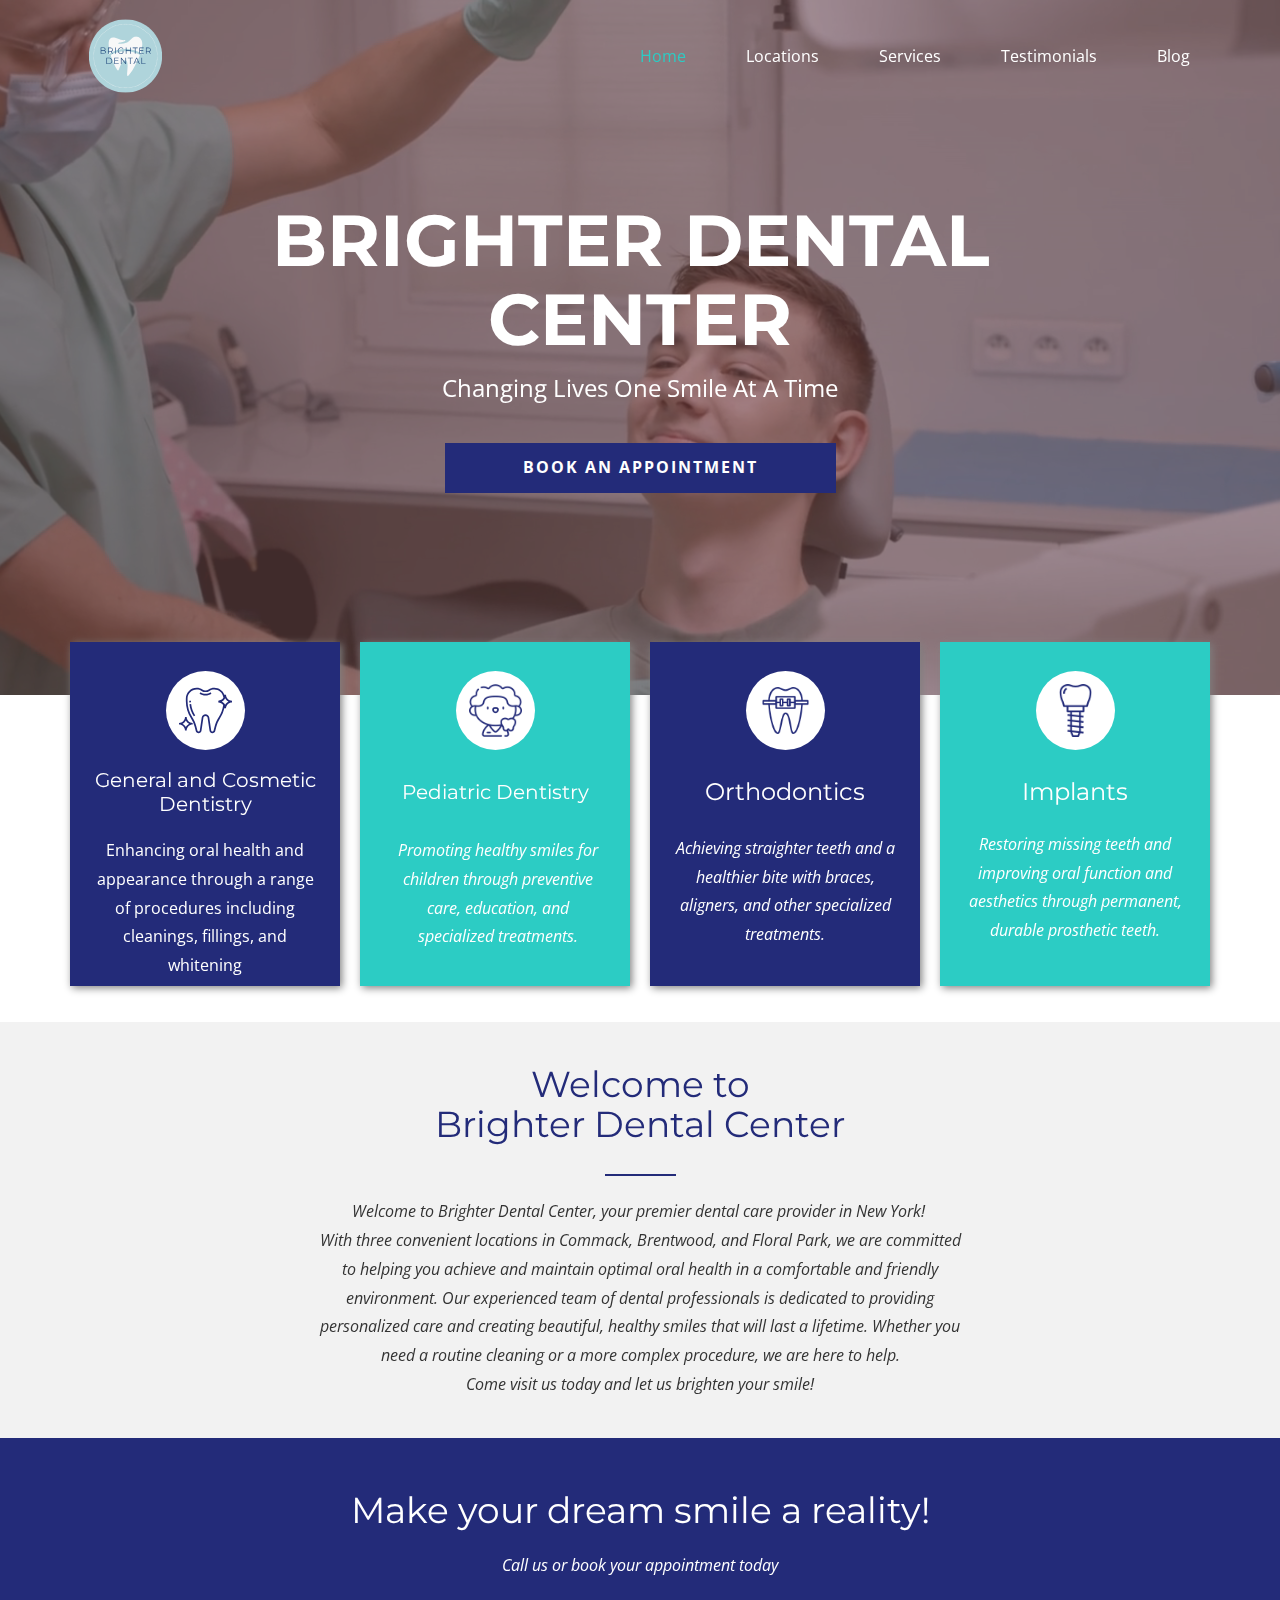
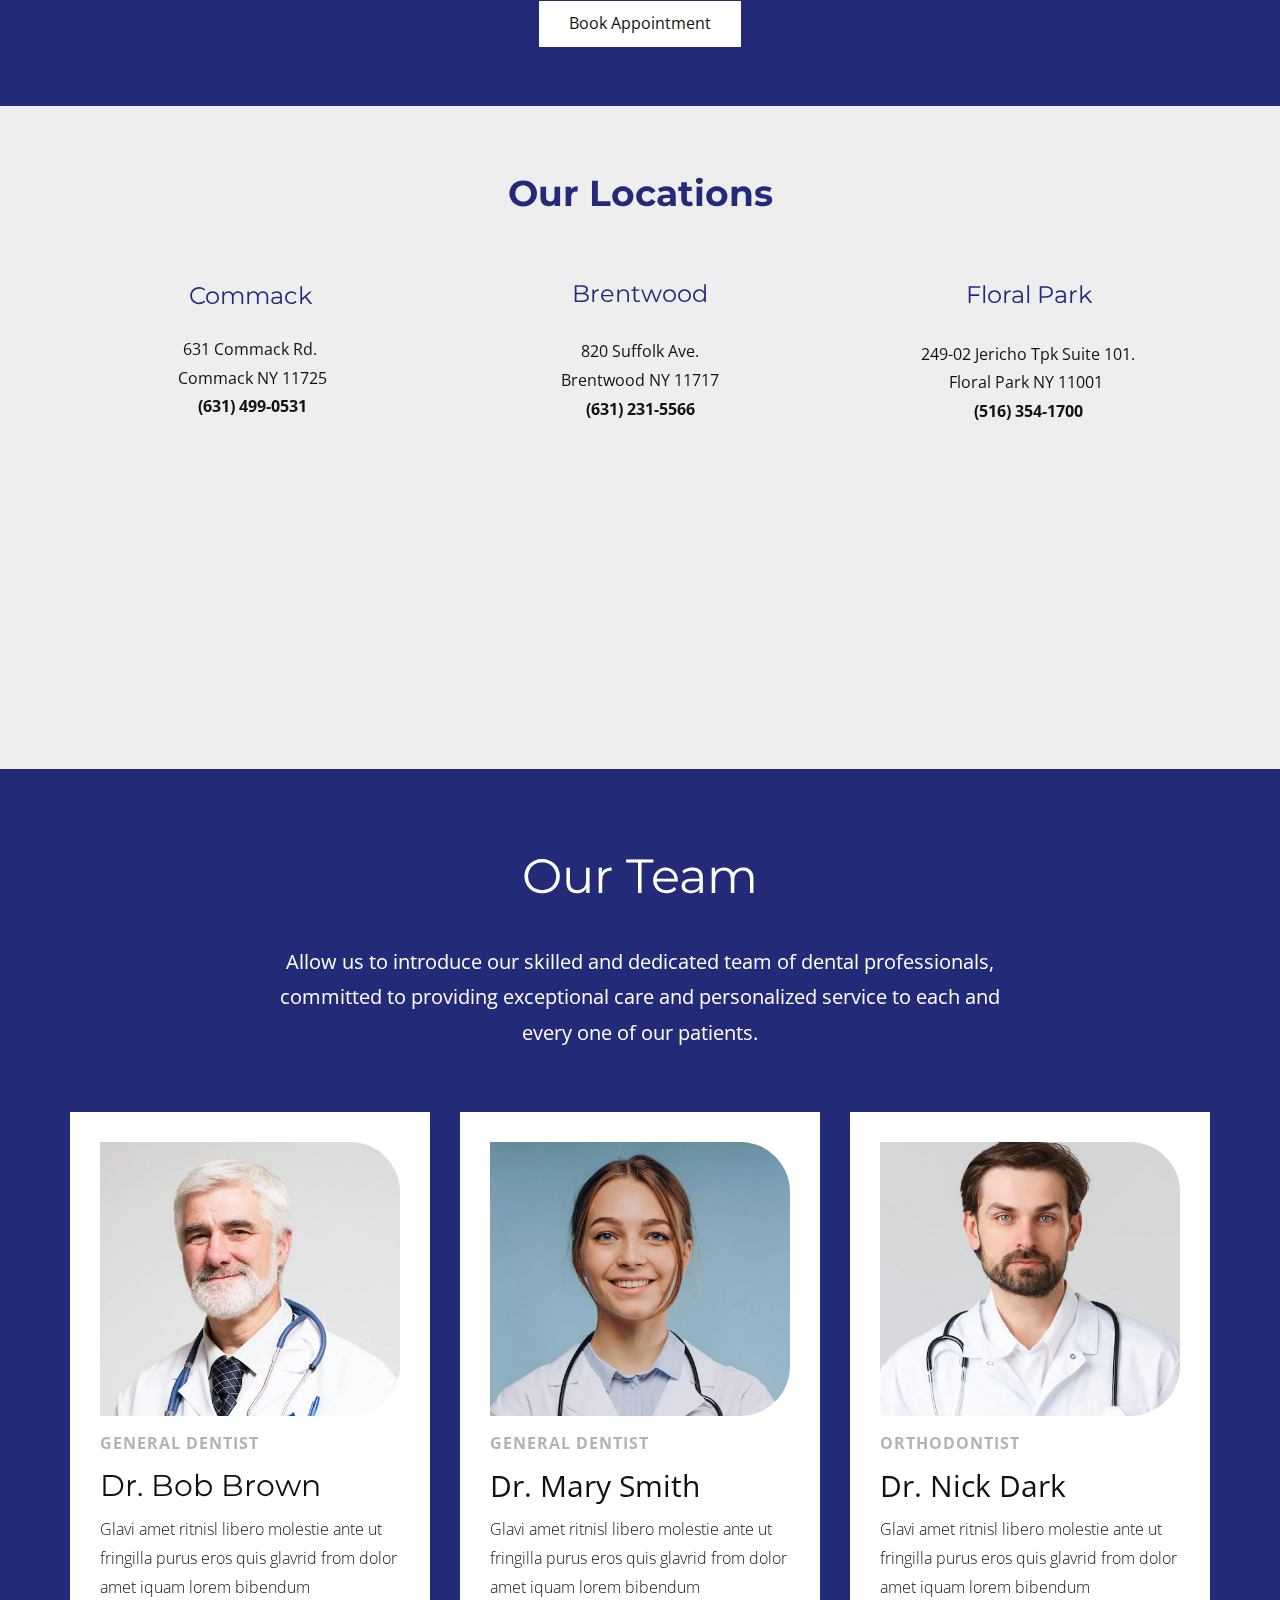
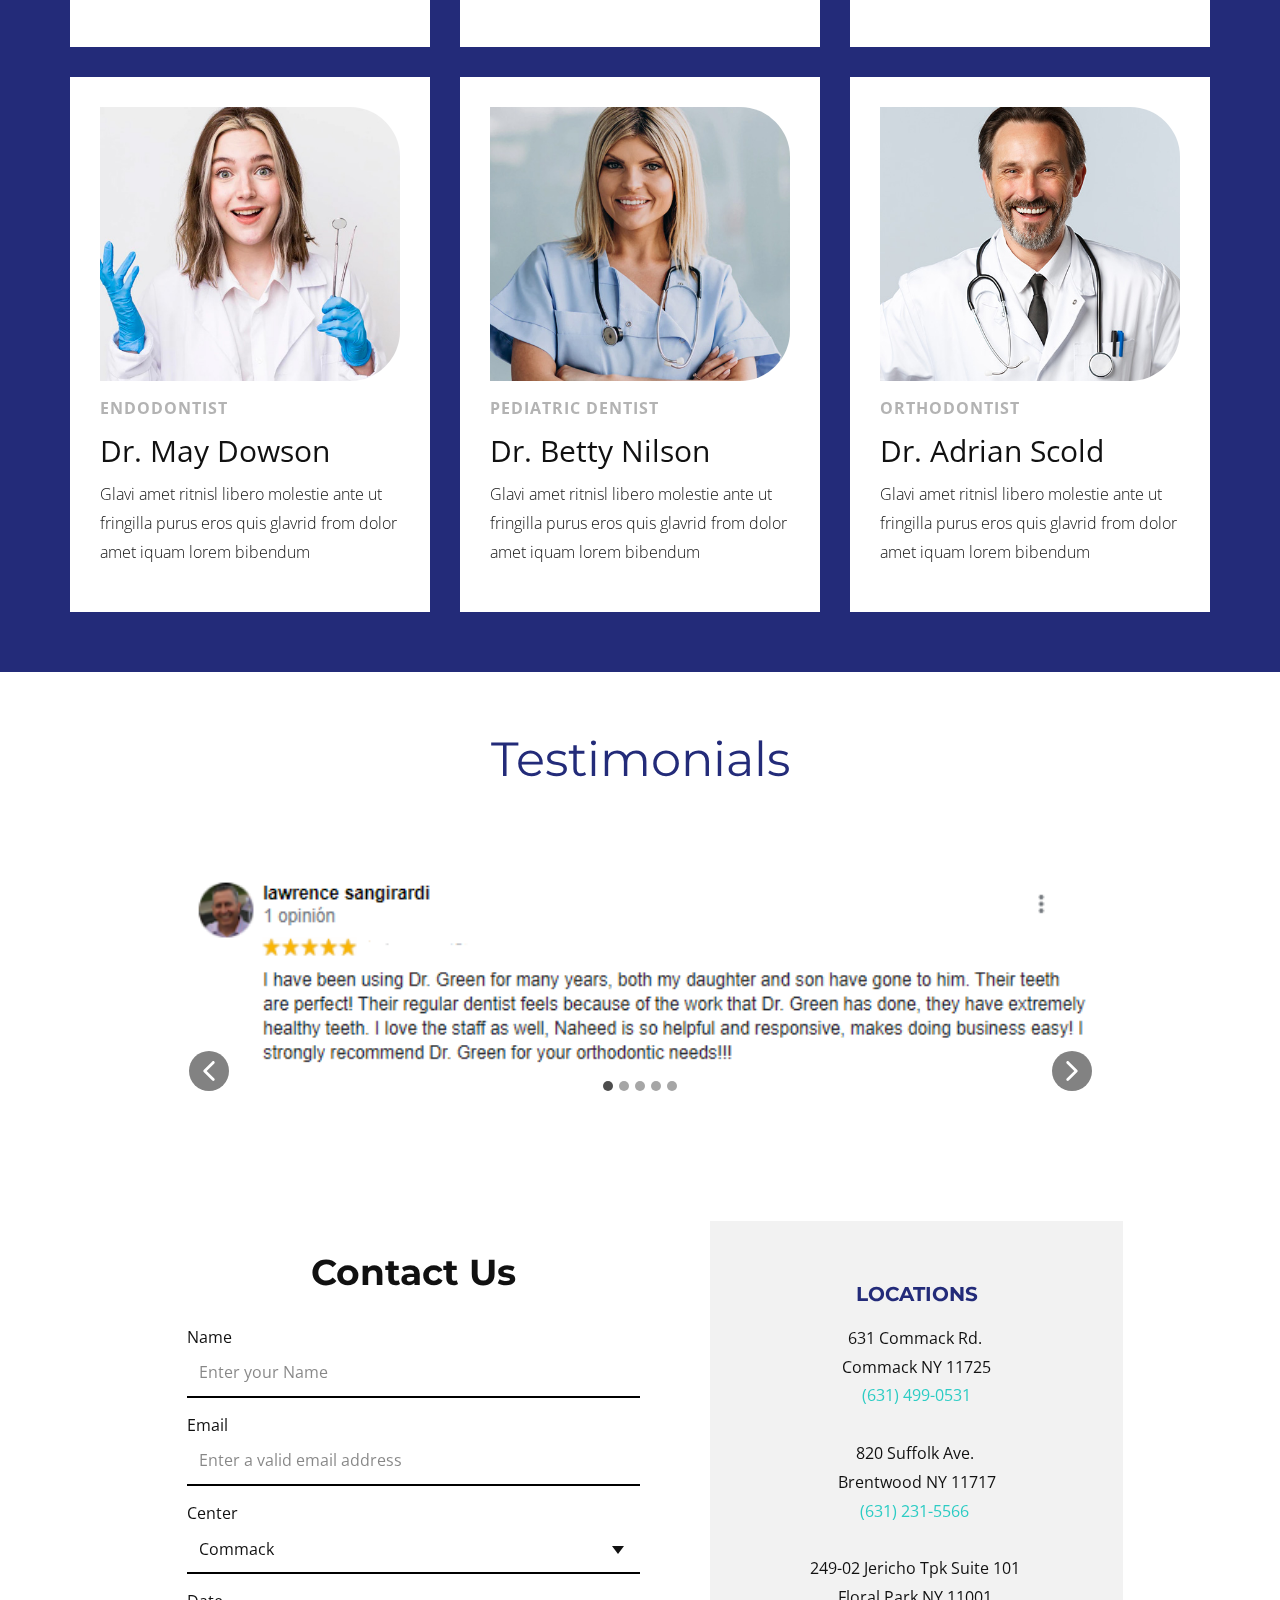
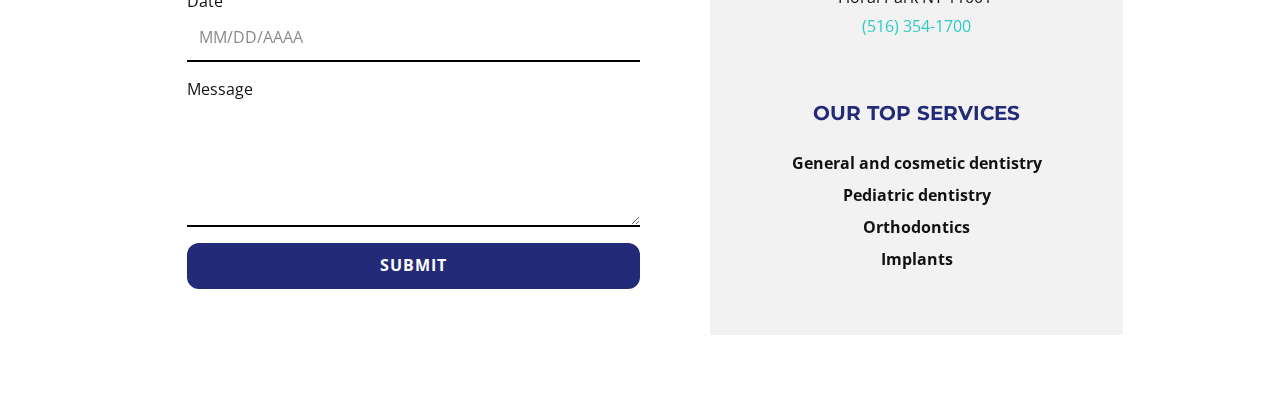
<file: index.html>
<!DOCTYPE html>
<html style="font-size: 16px;" lang="es"><head>
    <meta name="viewport" content="width=device-width, initial-scale=1.0">
    <meta charset="utf-8">
    <meta name="keywords" content="Dental Care, Welcome to DentalPlus, Make your dream smile a reality!, Make your dream smile a reality!, Giving excellent care to every patient., OurGallery, Quality patient care with up-to-date technology, We Love Whiter Teeth, Our Team">
    <meta name="description" content="">
    <title>Home</title>
    <link rel="stylesheet" href="nicepage.css" media="screen">
<link rel="stylesheet" href="Home.css" media="screen">
    <script class="u-script" type="text/javascript" src="jquery.js" defer=""></script>
    <script class="u-script" type="text/javascript" src="nicepage.js" defer=""></script>
    <meta name="generator" content="Nicepage 5.4.1, nicepage.com">
    <meta name="referrer" content="origin">
    <link id="u-theme-google-font" rel="stylesheet" href="https://fonts.googleapis.com/css?family=Montserrat:100,100i,200,200i,300,300i,400,400i,500,500i,600,600i,700,700i,800,800i,900,900i|Open+Sans:300,300i,400,400i,500,500i,600,600i,700,700i,800,800i">
    <link id="u-page-google-font" rel="stylesheet" href="https://fonts.googleapis.com/css?family=Open+Sans:300,300i,400,400i,500,500i,600,600i,700,700i,800,800i">
    
    
    
    
    
    
    
    
    
    <script type="application/ld+json">{
		"@context": "http://schema.org",
		"@type": "Organization",
		"name": "",
		"logo": "images/BrighterDental1.svg"
}</script>
    <meta name="theme-color" content="#232b79">
    <meta property="og:title" content="Home">
    <meta property="og:type" content="website">
  <meta data-intl-tel-input-cdn-path="intlTelInput/"></head>
  <body data-home-page="Home.html" data-home-page-title="Home" class="u-body u-overlap u-overlap-transparent u-xl-mode" data-lang="es"><header class="u-clearfix u-header u-header" id="sec-a184"><div class="u-clearfix u-sheet u-sheet-1">
        <a href="Home.html" class="u-image u-logo u-image-1" data-image-width="500" data-image-height="500" title="Página 1">
          <img src="images/BrighterDental1.svg" class="u-logo-image u-logo-image-1">
        </a>
        <nav class="u-menu u-menu-dropdown u-offcanvas u-menu-1">
          <div class="menu-collapse" style="font-size: 1rem; letter-spacing: 0px;">
            <a class="u-button-style u-custom-left-right-menu-spacing u-custom-padding-bottom u-custom-top-bottom-menu-spacing u-nav-link u-text-active-palette-1-base u-text-hover-palette-2-base" href="#">
              <svg class="u-svg-link" viewBox="0 0 24 24"><use xmlns:xlink="http://www.w3.org/1999/xlink" xlink:href="#menu-hamburger"></use></svg>
              <svg class="u-svg-content" version="1.1" id="menu-hamburger" viewBox="0 0 16 16" x="0px" y="0px" xmlns:xlink="http://www.w3.org/1999/xlink" xmlns="http://www.w3.org/2000/svg"><g><rect y="1" width="16" height="2"></rect><rect y="7" width="16" height="2"></rect><rect y="13" width="16" height="2"></rect>
</g></svg>
            </a>
          </div>
          <div class="u-custom-menu u-nav-container">
            <ul class="u-nav u-spacing-20 u-unstyled u-nav-1"><li class="u-nav-item"><a class="u-button-style u-nav-link u-text-active-palette-4-base u-text-body-alt-color u-text-hover-palette-4-light-2" href="Home.html" style="padding: 10px 20px;">Home</a>
</li><li class="u-nav-item"><a class="u-button-style u-nav-link u-text-active-palette-4-base u-text-body-alt-color u-text-hover-palette-4-light-2" href="Home.html#sec-d23f" style="padding: 10px 20px;">Locations</a>
</li><li class="u-nav-item"><a class="u-button-style u-nav-link u-text-active-palette-4-base u-text-body-alt-color u-text-hover-palette-4-light-2" href="Home.html#sec-4120" style="padding: 10px 20px;">Services</a><div class="u-nav-popup"><ul class="u-h-spacing-20 u-nav u-unstyled u-v-spacing-10 u-nav-2"><li class="u-nav-item"><a class="u-button-style u-nav-link u-white" href="blog/blog.html">General and Cosmetic Dentistry</a>
</li><li class="u-nav-item"><a class="u-button-style u-nav-link u-white" href="blog/blog.html">Pediatric Dentistry</a>
</li><li class="u-nav-item"><a class="u-button-style u-nav-link u-white" href="blog/blog.html">Orthodontics</a>
</li><li class="u-nav-item"><a class="u-button-style u-nav-link u-white" href="blog/blog.html">Implants</a>
</li></ul>
</div>
</li><li class="u-nav-item"><a class="u-button-style u-nav-link u-text-active-palette-4-base u-text-body-alt-color u-text-hover-palette-4-light-2" href="Home.html#sec-293c" style="padding: 10px 20px;">Testimonials</a>
</li><li class="u-nav-item"><a class="u-button-style u-nav-link u-text-active-palette-4-base u-text-body-alt-color u-text-hover-palette-4-light-2" href="Blog.html" style="padding: 10px 20px;">Blog</a>
</li></ul>
          </div>
          <div class="u-custom-menu u-nav-container-collapse">
            <div class="u-black u-container-style u-inner-container-layout u-opacity u-opacity-95 u-sidenav">
              <div class="u-inner-container-layout u-sidenav-overflow">
                <div class="u-menu-close"></div>
                <ul class="u-align-center u-nav u-popupmenu-items u-unstyled u-nav-3"><li class="u-nav-item"><a class="u-button-style u-nav-link" href="Home.html">Home</a>
</li><li class="u-nav-item"><a class="u-button-style u-nav-link" href="Home.html#sec-d23f">Locations</a>
</li><li class="u-nav-item"><a class="u-button-style u-nav-link" href="Home.html#sec-4120">Services</a><div class="u-nav-popup"><ul class="u-h-spacing-20 u-nav u-unstyled u-v-spacing-10 u-nav-4"><li class="u-nav-item"><a class="u-button-style u-nav-link" href="blog/blog.html">General and Cosmetic Dentistry</a>
</li><li class="u-nav-item"><a class="u-button-style u-nav-link" href="blog/blog.html">Pediatric Dentistry</a>
</li><li class="u-nav-item"><a class="u-button-style u-nav-link" href="blog/blog.html">Orthodontics</a>
</li><li class="u-nav-item"><a class="u-button-style u-nav-link" href="blog/blog.html">Implants</a>
</li></ul>
</div>
</li><li class="u-nav-item"><a class="u-button-style u-nav-link" href="Home.html#sec-293c">Testimonials</a>
</li><li class="u-nav-item"><a class="u-button-style u-nav-link" href="Blog.html">Blog</a>
</li></ul>
              </div>
            </div>
            <div class="u-black u-menu-overlay u-opacity u-opacity-70"></div>
          </div>
        </nav>
      </div></header>
    <section class="u-align-center u-clearfix u-uploaded-video u-video u-video-cover u-section-1" id="carousel_b147">
      <div style="" class="u-background-video u-expanded u-video-cover">
        <div class="embed-responsive">
          <video class="embed-responsive-item" data-autoplay="1" loop="" muted="1" autoplay="autoplay" playsinline="">
            <source src="files/Diseosinttulo6.mp4" type="video/mp4">
            <p>Your browser does not support HTML5 video.</p>
          </video>
        </div>
      </div>
      <div class="u-expanded u-opacity u-opacity-60 u-palette-2-dark-2 u-shape u-shape-rectangle"></div>
      <h1 class="u-text u-text-body-alt-color u-title u-text-1">bRIGHTER DENTAL&nbsp;<br>center
      </h1>
      <p class="u-large-text u-text u-text-body-alt-color u-text-variant u-text-2"> Changing Lives One Smile At A Time</p>
      <a href="Home.html#carousel-5989" class="u-border-radius-50 u-btn u-btn-round u-button-style u-btn-1">BOOK AN APPOINTMENT</a>
    </section>
    <section class="u-clearfix u-section-2" id="sec-4120">
      
      
      
      
      <div class="u-clearfix u-sheet u-sheet-1">
        <div class="u-clearfix u-expanded-width u-gutter-20 u-layout-wrap u-layout-wrap-1">
          <div class="u-layout">
            <div class="u-layout-row">
              <div class="u-align-center-md u-container-align-center u-container-style u-hover-feature u-layout-cell u-left-cell u-palette-1-base u-size-15 u-size-30-md u-layout-cell-1" data-href="General-Dentistry.html" data-target="_blank" data-animation-name="" data-animation-duration="0" data-animation-direction="" title="General Dentistry">
                <div class="u-container-layout u-container-layout-1"><span class="u-icon u-icon-circle u-text-palette-1-base u-white u-icon-1"><svg class="u-svg-link" preserveAspectRatio="xMidYMin slice" viewBox="0 0 496 496" style=""><use xmlns:xlink="http://www.w3.org/1999/xlink" xlink:href="#svg-bb67"></use></svg><svg class="u-svg-content" viewBox="0 0 496 496" x="0px" y="0px" id="svg-bb67" style="enable-background:new 0 0 496 496;"><g><g><path d="M112,158.68V156H96v2.68c0,4.584,0.12,9.168,0.352,13.728l15.984-0.816C112.12,167.296,112,163,112,158.68z"></path>
</g>
</g><g><g><path d="M113.608,187.088l-15.896,1.816c4.576,40.296,18.624,79.68,40.616,113.88l13.456-8.656    C131.112,261.976,117.92,224.96,113.608,187.088z"></path>
</g>
</g><g><g><path d="M294.888,77.696C281.032,87.056,264.816,92,248,92c-16.816,0-33.024-4.944-46.88-14.296l-8.952,13.264    C208.68,102.112,227.984,108,248,108s39.32-5.888,55.84-17.04L294.888,77.696z"></path>
</g>
</g><g><g><path d="M72,308H56c0,30.872-25.128,56-56,56v16c30.872,0,56,25.128,56,56h16c0-30.872,25.128-56,56-56v-16    C97.128,364,72,338.872,72,308z M64,403.16C57.12,389.8,46.2,378.88,32.84,372c13.36-6.88,24.28-17.8,31.16-31.16    c6.88,13.36,17.8,24.28,31.16,31.16C81.8,378.88,70.88,389.8,64,403.16z"></path>
</g>
</g><g><g><path d="M440,100h-15.32c-15.152-37.688-52.24-64-94.264-64c-19.84,0-38.496,5.368-53.952,15.512    c-17.112,11.264-39.808,11.264-56.928,0C204.088,41.368,185.432,36,165.584,36C109.568,36,64,81.568,64,137.584v21.096    c0,57.36,16.4,113.168,47.416,161.416c16.688,25.96,28.944,54.304,36.432,84.24l8.704,34.832    C159.608,451.44,170.576,460,183.216,460c13.72,0,25.16-9.848,27.184-23.416l17.944-119.664c1.48-9.8,9.744-16.92,19.656-16.92    s18.176,7.12,19.648,16.92l17.944,119.664C287.624,450.152,299.064,460,312.784,460c12.64,0,23.608-8.56,26.664-20.832    l8.712-34.832c7.488-29.944,19.752-58.288,36.44-84.24c18.232-28.368,31.568-60.048,39.368-92.928    C423.96,227.448,424,227.72,424,228h16c0-30.872,25.128-56,56-56v-16C465.128,156,440,130.872,440,100z M371.136,311.44    c-17.64,27.44-30.584,57.392-38.496,89.024l-8.72,34.832c-1.272,5.128-5.856,8.704-11.136,8.704c-5.736,0-10.512-4.12-11.36-9.792    L283.48,314.544C280.824,296.84,265.896,284,248,284s-32.824,12.84-35.48,30.544l-17.944,119.664    c-0.84,5.672-5.624,9.792-11.36,9.792c-5.28,0-9.864-3.576-11.152-8.704l-8.712-34.832c-7.904-31.64-20.856-61.592-38.496-89.024    C95.512,265.784,80,212.96,80,158.68v-21.096C80,90.392,118.392,52,165.584,52c16.712,0,32.328,4.456,45.16,12.888    C221.952,72.256,234.496,76,248,76c13.504,0,26.048-3.744,37.248-11.112C298.088,56.456,313.704,52,330.416,52    c42.208,0,78.624,31.448,84.624,72.512l0.336,5.208C405.456,145.472,387.952,156,368,156v16c18.784,0,35.4,9.328,45.56,23.56    C408.16,236.584,393.504,276.64,371.136,311.44z M432,195.16c-6.88-13.36-17.8-24.28-31.16-31.16    c13.36-6.88,24.28-17.8,31.16-31.16c6.88,13.36,17.8,24.28,31.16,31.16C449.8,170.88,438.88,181.8,432,195.16z"></path>
</g>
</g></svg></span>
                  <h4 class="u-align-center-lg u-align-center-sm u-align-center-xl u-align-center-xs u-text u-text-1"> General and Cosmetic Dentistry</h4>
                  <p class="u-align-center-lg u-align-center-sm u-align-center-xl u-align-center-xs u-text u-text-2"> Enhancing oral health and appearance through a range of procedures including cleanings, fillings, and whitening</p>
                </div>
              </div>
              <div class="u-align-center u-container-style u-hover-feature u-layout-cell u-palette-4-base u-shape-rectangle u-size-15 u-size-30-md u-layout-cell-2" data-href="Home.html" title="Página 1" data-target="_blank">
                <div class="u-container-layout u-container-layout-2"><span class="u-file-icon u-icon u-icon-circle u-text-palette-1-base u-white u-icon-2"><img src="images/4681588-fa6eb82e.png" alt=""></span>
                  <h4 class="u-text u-text-3"> Pediatric Dentistry<br>
                  </h4>
                  <p class="u-text u-text-4"> Promoting healthy smiles for children through preventive care, education, and specialized treatments.</p>
                </div>
              </div>
              <div class="u-container-style u-hover-feature u-layout-cell u-palette-1-base u-shape-rectangle u-size-15 u-size-30-md u-layout-cell-3" data-href="Home.html" title="Página 1" data-target="_blank">
                <div class="u-container-layout u-container-layout-3"><span class="u-file-icon u-icon u-icon-circle u-text-palette-1-base u-white u-icon-3"><img src="images/966813-d972113e.png" alt=""></span>
                  <h4 class="u-align-center u-text u-text-5"> Orthodontics</h4>
                  <p class="u-align-center u-text u-text-6"> Achieving straighter teeth and a healthier bite with braces, aligners, and other specialized treatments.</p>
                </div>
              </div>
              <div class="u-align-center u-container-style u-hover-feature u-layout-cell u-palette-4-base u-right-cell u-shape-rectangle u-size-15 u-size-30-md u-layout-cell-4" data-href="Home.html" title="Página 1" data-target="_blank">
                <div class="u-container-layout u-container-layout-4"><span class="u-file-icon u-icon u-icon-circle u-text-palette-1-base u-white u-icon-4"><img src="images/993322-bb1bed81.png" alt=""></span>
                  <h4 class="u-text u-text-7"> Implants</h4>
                  <p class="u-text u-text-8"> Restoring missing teeth and improving oral function and aesthetics through permanent, durable prosthetic teeth.</p>
                </div>
              </div>
            </div>
          </div>
        </div>
      </div>
    </section>
    <section class="u-clearfix u-grey-5 u-section-3" id="sec-a0bb">
      <div class="u-clearfix u-sheet u-sheet-1">
        <div class="u-align-center u-container-style u-expanded-width-lg u-expanded-width-md u-expanded-width-sm u-expanded-width-xs u-group u-group-1">
          <div class="u-container-layout u-container-layout-1">
            <h2 class="u-text u-text-palette-1-base u-text-1">
              <span style="font-weight: normal;">Welcome to</span>
              <br>Brighter Dental Center
            </h2>
            <div class="u-border-2 u-border-palette-1-base u-line u-line-horizontal u-line-1"></div>
            <p class="u-text u-text-grey-80 u-text-2"> Welcome to Brighter Dental Center, your premier dental care provider in New York!&nbsp;<br>With three convenient locations in Commack, Brentwood, and Floral Park, we are committed to helping you achieve and maintain optimal oral health in a comfortable and friendly environment. Our experienced team of dental professionals is dedicated to providing personalized care and creating beautiful, healthy smiles that will last a lifetime. Whether you need a routine cleaning or a more complex procedure, we are here to help.<br>Come visit us today and let us brighten your smile!
            </p>
          </div>
        </div>
      </div>
    </section>
    <section class="u-clearfix u-palette-1-base u-section-4" id="carousel_5fb5">
      <div class="u-clearfix u-sheet u-valign-middle u-sheet-1">
        <div class="u-container-style u-expanded-width-lg u-expanded-width-md u-expanded-width-sm u-expanded-width-xs u-group u-group-1">
          <div class="u-container-layout u-valign-middle-md u-container-layout-1">
            <h2 class="u-align-center u-text u-text-1">Make your dream smile a reality!</h2>
            <p class="u-align-center u-text u-text-2">Call us or book your appointment today</p>
            <a href="Home.html#carousel-5989" class="u-btn u-button-style u-white u-btn-1">Book Appointment</a>
          </div>
        </div>
      </div>
    </section>
    <section class="u-clearfix u-grey-light-2 u-typography-custom-page-typography-12--Map u-section-5" id="sec-d23f">
      <div class="u-clearfix u-sheet u-sheet-1">
        <h2 class="u-align-center u-text u-text-palette-1-base u-text-1">Our Locations</h2>
        <h4 class="u-align-center u-text u-text-default u-text-palette-1-base u-text-2">Brentwood</h4>
        <h4 class="u-align-center u-text u-text-default u-text-palette-1-base u-text-3">Floral Park</h4>
        <h4 class="u-align-center u-text u-text-default u-text-palette-1-base u-text-4">Commack</h4>
        <p class="u-align-center u-text u-text-5"> 631 Commack Rd.&nbsp;<br>Commack NY 11725<br>
          <span style="font-weight: 700;">(631) 499-0531</span>
        </p>
        <p class="u-align-center u-text u-text-6"> 820 Suffolk Ave.<br>Brentwood NY 11717<br>
          <span style="font-weight: 700;">(631) 231-5566</span>
        </p>
        <p class="u-align-center u-text u-text-7"> 249-02 Jericho Tpk Suite 101.<br>Floral Park NY 11001&nbsp;<br>
          <span style="font-weight: 700;">(516) 354-1700</span>
        </p>
        <div class="u-grey-light-2 u-map u-map-1">
          <div class="embed-responsive">
            <iframe class="embed-responsive-item" src="//maps.google.com/maps?output=embed&amp;q=631%20Commack%20Rd.%20Commack&amp;t=m" data-map="[base64]"></iframe>
          </div>
        </div>
        <div class="u-grey-light-2 u-map u-map-2">
          <div class="embed-responsive">
            <iframe class="embed-responsive-item" src="//maps.google.com/maps?output=embed&amp;q=820%20Suffolk%20Ave.%20Brentwood&amp;t=m" data-map="[base64]"></iframe>
          </div>
        </div>
        <div class="u-grey-light-2 u-map u-map-3">
          <div class="embed-responsive">
            <iframe class="embed-responsive-item" src="//maps.google.com/maps?output=embed&amp;q=249-02%20Jericho%20Tpk%20Suite%20101%20Floral%20Park&amp;t=m" data-map="[base64]"></iframe>
          </div>
        </div>
      </div>
    </section>
    <section class="u-align-center u-clearfix u-palette-1-base u-section-6" id="carousel_900f">
      <div class="u-clearfix u-sheet u-sheet-1">
        <h2 class="u-text u-text-1">Our Tea​m</h2>
        <p class="u-text u-text-2">Allow us to introduce our skilled and dedicated team of dental professionals, committed to providing exceptional care and personalized service to each and every one of our patients.</p>
        <div class="u-expanded-width u-list u-list-1">
          <div class="u-repeater u-repeater-1">
            <div class="u-align-center u-container-style u-list-item u-repeater-item u-shape-rectangle u-white u-list-item-1">
              <div class="u-container-layout u-similar-container u-container-layout-1">
                <img alt="" class="u-bottom-right-radius-50 u-expanded-width u-image u-image-round u-top-right-radius-50 u-image-1" data-image-width="484" data-image-height="489" src="images/11.jpg">
                <p class="u-align-left u-text u-text-grey-30 u-text-3"> General Dentist</p>
                <h3 class="u-align-left u-text u-text-default u-text-4">Dr. Bob Brown</h3>
                <p class="u-align-left u-text u-text-body-color u-text-5">Glavi amet ritnisl libero molestie ante ut fringilla purus eros quis glavrid from dolor amet iquam lorem bibendum</p>
              </div>
            </div>
            <div class="u-align-center u-container-style u-list-item u-repeater-item u-shape-rectangle u-white">
              <div class="u-container-layout u-similar-container u-container-layout-2">
                <img alt="" class="u-bottom-right-radius-50 u-expanded-width u-image u-image-round u-top-right-radius-50 u-image-2" data-image-width="484" data-image-height="489" src="images/2.jpg">
                <p class="u-align-left u-text u-text-grey-30 u-text-6"> General Dentist</p>
                <h3 class="u-align-left u-text u-text-default u-text-7">Dr. Mary Smith&nbsp;</h3>
                <p class="u-align-left u-text u-text-body-color u-text-8">Glavi amet ritnisl libero molestie ante ut fringilla purus eros quis glavrid from dolor amet iquam lorem bibendum</p>
              </div>
            </div>
            <div class="u-align-center u-container-style u-list-item u-repeater-item u-shape-rectangle u-white">
              <div class="u-container-layout u-similar-container u-container-layout-3">
                <img alt="" class="u-bottom-right-radius-50 u-expanded-width u-image u-image-round u-top-right-radius-50 u-image-3" data-image-width="484" data-image-height="489" src="images/jhhhj6.jpg">
                <p class="u-align-left u-text u-text-grey-30 u-text-9"> Orthodontist</p>
                <h3 class="u-align-left u-text u-text-default u-text-10"> Dr. Nick Dark</h3>
                <p class="u-align-left u-text u-text-body-color u-text-11">Glavi amet ritnisl libero molestie ante ut fringilla purus eros quis glavrid from dolor amet iquam lorem bibendum</p>
              </div>
            </div>
            <div class="u-align-center u-container-style u-list-item u-repeater-item u-shape-rectangle u-white">
              <div class="u-container-layout u-similar-container u-container-layout-4">
                <img alt="" class="u-bottom-right-radius-50 u-expanded-width u-image u-image-round u-top-right-radius-50 u-image-4" data-image-width="484" data-image-height="489" src="images/yy.jpg">
                <p class="u-align-left u-text u-text-grey-30 u-text-12"> Endodontist</p>
                <h3 class="u-align-left u-text u-text-default u-text-13">Dr. May Dowson</h3>
                <p class="u-align-left u-text u-text-body-color u-text-14">Glavi amet ritnisl libero molestie ante ut fringilla purus eros quis glavrid from dolor amet iquam lorem bibendum</p>
              </div>
            </div>
            <div class="u-align-center u-container-style u-list-item u-repeater-item u-shape-rectangle u-white">
              <div class="u-container-layout u-similar-container u-container-layout-5">
                <img alt="" class="u-bottom-right-radius-50 u-expanded-width u-image u-image-round u-top-right-radius-50 u-image-5" data-image-width="484" data-image-height="489" src="images/gffgfgg.jpg">
                <p class="u-align-left u-text u-text-grey-30 u-text-15"> Pediatric Dentist</p>
                <h3 class="u-align-left u-text u-text-default u-text-16"> Dr. Betty Nilson</h3>
                <p class="u-align-left u-text u-text-body-color u-text-17">Glavi amet ritnisl libero molestie ante ut fringilla purus eros quis glavrid from dolor amet iquam lorem bibendum</p>
              </div>
            </div>
            <div class="u-align-center u-container-style u-list-item u-repeater-item u-shape-rectangle u-white">
              <div class="u-container-layout u-similar-container u-container-layout-6">
                <img alt="" class="u-bottom-right-radius-50 u-expanded-width u-image u-image-round u-top-right-radius-50 u-image-6" data-image-width="484" data-image-height="489" src="images/hghg.jpg">
                <p class="u-align-left u-text u-text-grey-30 u-text-18"> Orthodontist</p>
                <h3 class="u-align-left u-text u-text-default u-text-19"> Dr. Adrian Scold</h3>
                <p class="u-align-left u-text u-text-body-color u-text-20">Glavi amet ritnisl libero molestie ante ut fringilla purus eros quis glavrid from dolor amet iquam lorem bibendum</p>
              </div>
            </div>
          </div>
        </div>
      </div>
    </section>
    <section class="u-align-center u-clearfix u-section-7" id="sec-293c">
      <div class="u-clearfix u-sheet u-valign-middle u-sheet-1">
        <h2 class="u-text u-text-default u-text-palette-1-base u-text-1">Testimonials</h2>
        <div class="u-carousel u-expanded-width-xs u-gallery u-layout-carousel u-lightbox u-no-transition u-show-text-none u-gallery-1" data-interval="5000" data-u-ride="carousel" id="carousel-9387">
          <ol class="u-absolute-hcenter u-carousel-indicators u-carousel-indicators-1">
            <li data-u-target="#carousel-9387" data-u-slide-to="0" class="u-active u-grey-70 u-shape-circle" style="width: 10px; height: 10px;"></li>
            <li data-u-target="#carousel-9387" data-u-slide-to="1" class="u-grey-70 u-shape-circle" style="width: 10px; height: 10px;"></li>
            <li data-u-target="#carousel-9387" data-u-slide-to="2" class="u-grey-70 u-shape-circle" style="width: 10px; height: 10px;"></li>
            <li data-u-target="#carousel-9387" data-u-slide-to="3" class="u-grey-70 u-shape-circle" style="width: 10px; height: 10px;"></li>
            <li data-u-target="#carousel-9387" data-u-slide-to="4" class="u-grey-70 u-shape-circle" style="width: 10px; height: 10px;"></li>
          </ol>
          <div class="u-carousel-inner u-gallery-inner" role="listbox">
            <div class="u-active u-carousel-item u-gallery-item u-carousel-item-1">
              <div class="u-back-slide" data-image-width="608" data-image-height="131">
                <img class="u-back-image u-expanded u-image-contain" src="images/Captura.PNG">
              </div>
              <div class="u-over-slide u-over-slide-1">
                <h3 class="u-gallery-heading"></h3>
                <p class="u-gallery-text"></p>
              </div>
            </div>
            <div class="u-carousel-item u-gallery-item u-carousel-item-2">
              <div class="u-back-slide" data-image-width="596" data-image-height="132">
                <img class="u-back-image u-expanded u-image-contain" src="images/Captura1.PNG">
              </div>
              <div class="u-over-slide u-over-slide-2">
                <h3 class="u-gallery-heading"></h3>
                <p class="u-gallery-text"></p>
              </div>
            </div>
            <div class="u-carousel-item u-gallery-item u-carousel-item-3" data-image-width="582" data-image-height="106">
              <div class="u-back-slide">
                <img class="u-back-image u-expanded u-image-contain" src="images/Captura2.PNG">
              </div>
              <div class="u-over-slide u-over-slide-3">
                <h3 class="u-gallery-heading"></h3>
                <p class="u-gallery-text"></p>
              </div>
              <style data-mode="XL"></style>
              <style data-mode="LG"></style>
              <style data-mode="MD"></style>
              <style data-mode="SM"></style>
              <style data-mode="XS"></style>
            </div>
            <div class="u-carousel-item u-gallery-item u-carousel-item-4" data-image-width="582" data-image-height="106">
              <div class="u-back-slide" data-image-width="602" data-image-height="99">
                <img class="u-back-image u-expanded u-image-contain" src="images/Captura3.PNG">
              </div>
              <div class="u-over-slide u-over-slide-4">
                <h3 class="u-gallery-heading"></h3>
                <p class="u-gallery-text"></p>
              </div>
              <style data-mode="XL"></style>
              <style data-mode="LG"></style>
              <style data-mode="MD"></style>
              <style data-mode="SM"></style>
              <style data-mode="XS"></style>
            </div>
            <div class="u-carousel-item u-gallery-item u-carousel-item-5" data-image-width="582" data-image-height="106">
              <div class="u-back-slide" data-image-width="590" data-image-height="96">
                <img class="u-back-image u-expanded u-image-contain" src="images/Captura5.PNG">
              </div>
              <div class="u-over-slide u-over-slide-5">
                <h3 class="u-gallery-heading"></h3>
                <p class="u-gallery-text"></p>
              </div>
              <style data-mode="XL"></style>
              <style data-mode="LG"></style>
              <style data-mode="MD"></style>
              <style data-mode="SM"></style>
              <style data-mode="XS"></style>
            </div>
          </div>
          <a class="u-carousel-control u-carousel-control-prev u-grey-70 u-icon-circle u-opacity u-opacity-70 u-spacing-10 u-text-white u-carousel-control-1" href="#carousel-9387" role="button" data-u-slide="prev">
            <span aria-hidden="true">
              <svg viewBox="0 0 451.847 451.847"><path d="M97.141,225.92c0-8.095,3.091-16.192,9.259-22.366L300.689,9.27c12.359-12.359,32.397-12.359,44.751,0
c12.354,12.354,12.354,32.388,0,44.748L173.525,225.92l171.903,171.909c12.354,12.354,12.354,32.391,0,44.744
c-12.354,12.365-32.386,12.365-44.745,0l-194.29-194.281C100.226,242.115,97.141,234.018,97.141,225.92z"></path></svg>
            </span>
            <span class="sr-only">
              <svg viewBox="0 0 451.847 451.847"><path d="M97.141,225.92c0-8.095,3.091-16.192,9.259-22.366L300.689,9.27c12.359-12.359,32.397-12.359,44.751,0
c12.354,12.354,12.354,32.388,0,44.748L173.525,225.92l171.903,171.909c12.354,12.354,12.354,32.391,0,44.744
c-12.354,12.365-32.386,12.365-44.745,0l-194.29-194.281C100.226,242.115,97.141,234.018,97.141,225.92z"></path></svg>
            </span>
          </a>
          <a class="u-carousel-control u-carousel-control-next u-grey-70 u-icon-circle u-opacity u-opacity-70 u-spacing-10 u-text-white u-carousel-control-2" href="#carousel-9387" role="button" data-u-slide="next">
            <span aria-hidden="true">
              <svg viewBox="0 0 451.846 451.847"><path d="M345.441,248.292L151.154,442.573c-12.359,12.365-32.397,12.365-44.75,0c-12.354-12.354-12.354-32.391,0-44.744
L278.318,225.92L106.409,54.017c-12.354-12.359-12.354-32.394,0-44.748c12.354-12.359,32.391-12.359,44.75,0l194.287,194.284
c6.177,6.18,9.262,14.271,9.262,22.366C354.708,234.018,351.617,242.115,345.441,248.292z"></path></svg>
            </span>
            <span class="sr-only">
              <svg viewBox="0 0 451.846 451.847"><path d="M345.441,248.292L151.154,442.573c-12.359,12.365-32.397,12.365-44.75,0c-12.354-12.354-12.354-32.391,0-44.744
L278.318,225.92L106.409,54.017c-12.354-12.359-12.354-32.394,0-44.748c12.354-12.359,32.391-12.359,44.75,0l194.287,194.284
c6.177,6.18,9.262,14.271,9.262,22.366C354.708,234.018,351.617,242.115,345.441,248.292z"></path></svg>
            </span>
          </a>
        </div>
      </div>
    </section>
    <section class="u-align-center u-clearfix u-section-8" id="carousel_3d27">
      <div class="u-clearfix u-sheet u-sheet-1">
        <div class="u-clearfix u-gutter-40 u-layout-wrap u-layout-wrap-1">
          <div class="u-layout">
            <div class="u-layout-row">
              <div class="u-align-center u-container-style u-layout-cell u-right-cell u-size-33 u-layout-cell-1">
                <div class="u-container-layout u-valign-bottom u-container-layout-1">
                  <h6 class="u-text u-text-default u-text-1" data-animation-name="" data-animation-duration="0" data-animation-delay="0" data-animation-direction="">Contact Us</h6>
                  <div class="u-form u-form-1">
                    <form action="https://forms.nicepagesrv.com/v2/form/process" class="u-clearfix u-form-spacing-15 u-form-vertical u-inner-form" style="padding: 0;" source="email" name="form">
                      <div class="u-form-group u-form-name">
                        <label for="name-daf4" class="u-label">Name</label>
                        <input type="text" placeholder="Enter your Name" id="name-daf4" name="name" class="u-border-2 u-border-black u-border-no-left u-border-no-right u-border-no-top u-input u-input-rectangle u-white" required="">
                      </div>
                      <div class="u-form-email u-form-group">
                        <label for="email-daf4" class="u-label">Email</label>
                        <input type="email" placeholder="Enter a valid email address" id="email-daf4" name="email" class="u-border-2 u-border-black u-border-no-left u-border-no-right u-border-no-top u-input u-input-rectangle u-white" required="">
                      </div>
                      <div class="u-form-group u-form-select u-form-group-3">
                        <label for="select-9fc2" class="u-label">Center</label>
                        <div class="u-form-select-wrapper">
                          <select id="select-9fc2" name="select" class="u-border-2 u-border-black u-border-no-left u-border-no-right u-border-no-top u-input u-input-rectangle u-white">
                            <option value="Commack" data-calc="Commack">Commack</option>
                            <option value="Brentwood" data-calc="Brentwood">Brentwood</option>
                            <option value="Floral Park" data-calc="Floral Park">Floral Park</option>
                          </select>
                          <svg class="u-caret u-caret-svg" version="1.1" id="Layer_1" xmlns="http://www.w3.org/2000/svg" xmlns:xlink="http://www.w3.org/1999/xlink" x="0px" y="0px" width="16px" height="16px" viewBox="0 0 16 16" style="fill:currentColor;" xml:space="preserve"><polygon class="st0" points="8,12 2,4 14,4 "></polygon></svg>
                        </div>
                      </div>
                      <div class="u-form-date u-form-group u-form-group-4">
                        <label for="date-bde6" class="u-label">Date</label>
                        <input type="text" readonly="readonly" placeholder="MM/DD/AAAA" id="date-bde6" name="date" class="u-border-2 u-border-black u-border-no-left u-border-no-right u-border-no-top u-input u-input-rectangle u-white" required="" data-date-format="mm/dd/yyyy">
                      </div>
                      <div class="u-form-group u-form-message">
                        <label for="message-daf4" class="u-label">Message</label>
                        <textarea placeholder="" rows="4" cols="50" id="message-daf4" name="message" class="u-border-2 u-border-black u-border-no-left u-border-no-right u-border-no-top u-input u-input-rectangle u-white" required=""></textarea>
                      </div>
                      <div class="u-align-left u-form-group u-form-submit">
                        <a href="#" class="u-active-palette-1-light-2 u-border-none u-btn u-btn-round u-btn-submit u-button-style u-hover-palette-1-light-1 u-palette-1-base u-radius-12 u-btn-1">Submit</a>
                        <input type="submit" value="submit" class="u-form-control-hidden">
                      </div>
                      <div class="u-form-send-message u-form-send-success"> Thank you! Your message has been sent. </div>
                      <div class="u-form-send-error u-form-send-message"> Unable to send your message. Please fix errors then try again. </div>
                      <input type="hidden" value="" name="recaptchaResponse">
                      <input type="hidden" name="formServices" value="38330c212b221b399c2634188ef1b181">
                    </form>
                  </div>
                </div>
              </div>
              <div class="u-align-center u-container-style u-grey-5 u-layout-cell u-size-27 u-layout-cell-2">
                <div class="u-container-layout u-valign-middle u-container-layout-2">
                  <h6 class="u-text u-text-palette-1-base u-text-2">locations</h6>
                  <p class="u-text u-text-3">631 Commack Rd.&nbsp;<br>Commack NY 11725<br>
                    <span class="u-text-palette-4-base">(631) 499-0531 </span>
                    <br>
                    <br>820 Suffolk Ave.&nbsp;<br>Brentwood NY 11717<br>
                    <span class="u-text-palette-4-base">(631) 231-5566&nbsp;</span>
                    <br>
                    <br>249-02 Jericho Tpk Suite 101&nbsp;<br>Floral Park NY 11001&nbsp;<br>
                    <span class="u-text-palette-4-base">(516) 354-1700 </span>
                  </p>
                  <h6 class="u-text u-text-palette-1-base u-text-4">Our top services</h6>
                  <p class="u-text u-text-5"> General and cosmetic dentistry <br>Pediatric dentistry<br> Orthodontics<br> Implants
                  </p>
                </div>
              </div>
            </div>
          </div>
        </div>
      </div>
    </section>
    
    
 
  
</body></html>
</file>
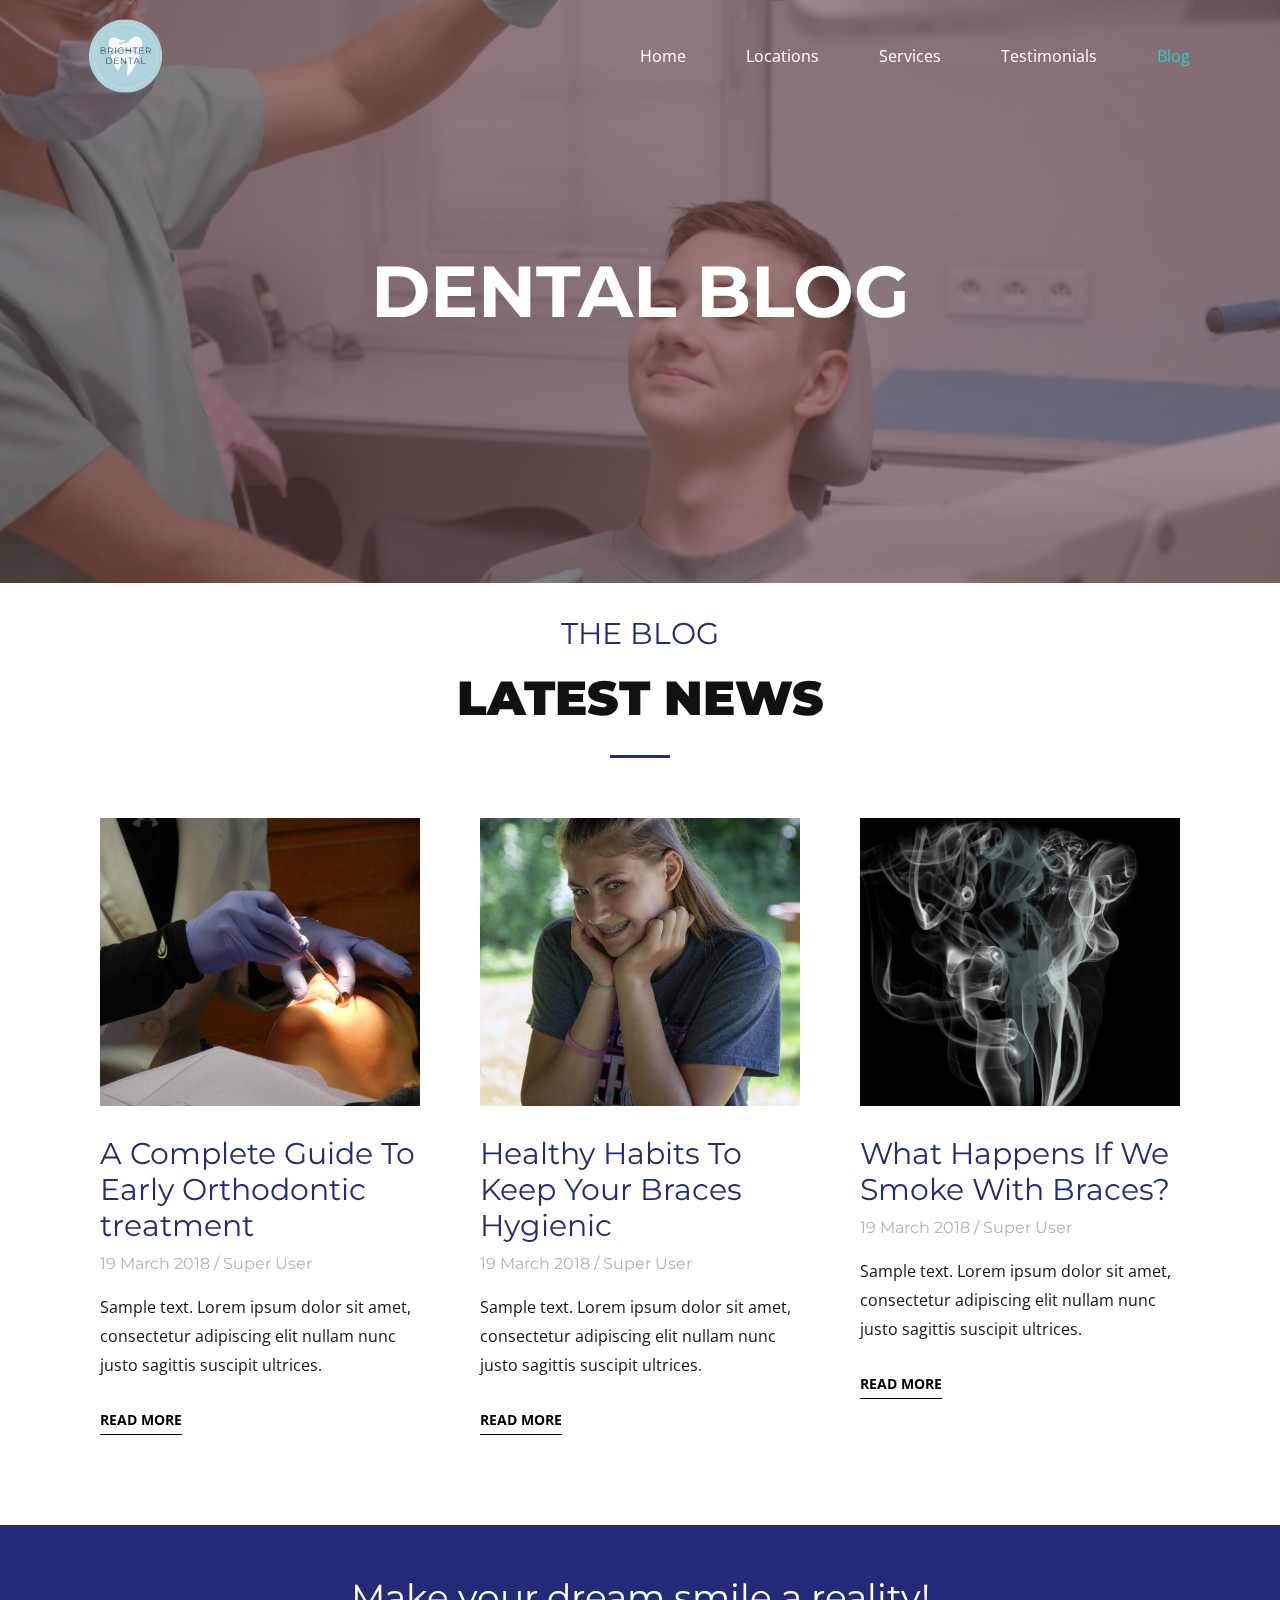
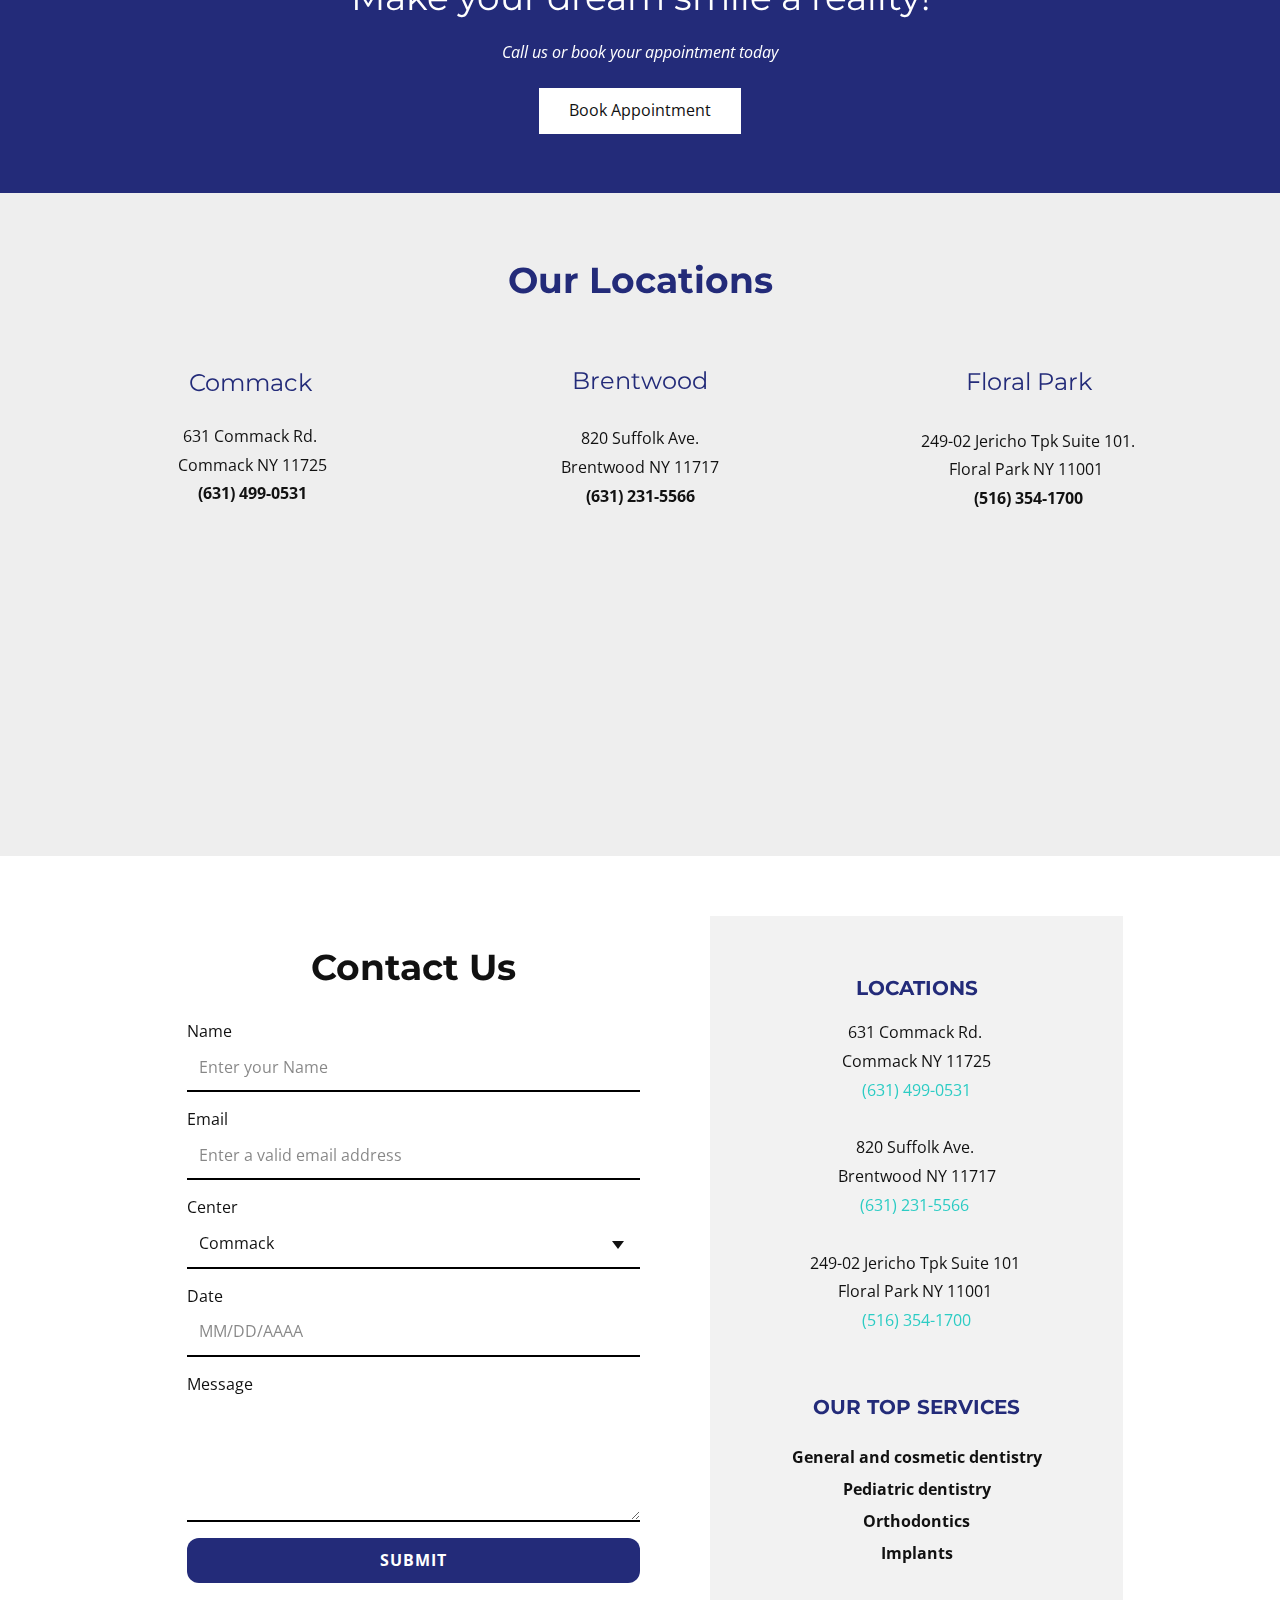
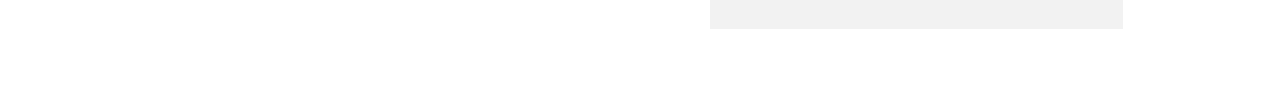
<file: Blog.html>
<!DOCTYPE html>
<html style="font-size: 16px;" lang="es"><head>
    <meta name="viewport" content="width=device-width, initial-scale=1.0">
    <meta charset="utf-8">
    <meta name="keywords" content="Dental Care, Welcome to DentalPlus, Make your dream smile a reality!, Make your dream smile a reality!, Giving excellent care to every patient., OurGallery, Quality patient care with up-to-date technology, We Love Whiter Teeth, Our Team">
    <meta name="description" content="">
    <title>Blog</title>
    <link rel="stylesheet" href="nicepage.css" media="screen">
<link rel="stylesheet" href="Blog.css" media="screen">
    <script class="u-script" type="text/javascript" src="jquery.js" defer=""></script>
    <script class="u-script" type="text/javascript" src="nicepage.js" defer=""></script>
    <meta name="generator" content="Nicepage 5.4.1, nicepage.com">
    <meta name="referrer" content="origin">
    <link id="u-theme-google-font" rel="stylesheet" href="https://fonts.googleapis.com/css?family=Montserrat:100,100i,200,200i,300,300i,400,400i,500,500i,600,600i,700,700i,800,800i,900,900i|Open+Sans:300,300i,400,400i,500,500i,600,600i,700,700i,800,800i">
    
    
    
    
    
    
    <script type="application/ld+json">{
		"@context": "http://schema.org",
		"@type": "Organization",
		"name": "",
		"logo": "images/BrighterDental1.svg"
}</script>
    <meta name="theme-color" content="#232b79">
    <meta property="og:title" content="Blog">
    <meta property="og:type" content="website">
  <meta data-intl-tel-input-cdn-path="intlTelInput/"></head>
  <body class="u-body u-overlap u-overlap-transparent u-xl-mode" data-lang="es"><header class="u-clearfix u-header u-header" id="sec-a184"><div class="u-clearfix u-sheet u-sheet-1">
        <a href="Home.html" class="u-image u-logo u-image-1" data-image-width="500" data-image-height="500" title="Página 1">
          <img src="images/BrighterDental1.svg" class="u-logo-image u-logo-image-1">
        </a>
        <nav class="u-menu u-menu-dropdown u-offcanvas u-menu-1">
          <div class="menu-collapse" style="font-size: 1rem; letter-spacing: 0px;">
            <a class="u-button-style u-custom-left-right-menu-spacing u-custom-padding-bottom u-custom-top-bottom-menu-spacing u-nav-link u-text-active-palette-1-base u-text-hover-palette-2-base" href="#">
              <svg class="u-svg-link" viewBox="0 0 24 24"><use xmlns:xlink="http://www.w3.org/1999/xlink" xlink:href="#menu-hamburger"></use></svg>
              <svg class="u-svg-content" version="1.1" id="menu-hamburger" viewBox="0 0 16 16" x="0px" y="0px" xmlns:xlink="http://www.w3.org/1999/xlink" xmlns="http://www.w3.org/2000/svg"><g><rect y="1" width="16" height="2"></rect><rect y="7" width="16" height="2"></rect><rect y="13" width="16" height="2"></rect>
</g></svg>
            </a>
          </div>
          <div class="u-custom-menu u-nav-container">
            <ul class="u-nav u-spacing-20 u-unstyled u-nav-1"><li class="u-nav-item"><a class="u-button-style u-nav-link u-text-active-palette-4-base u-text-body-alt-color u-text-hover-palette-4-light-2" href="Home.html" style="padding: 10px 20px;">Home</a>
</li><li class="u-nav-item"><a class="u-button-style u-nav-link u-text-active-palette-4-base u-text-body-alt-color u-text-hover-palette-4-light-2" href="Home.html#sec-d23f" style="padding: 10px 20px;">Locations</a>
</li><li class="u-nav-item"><a class="u-button-style u-nav-link u-text-active-palette-4-base u-text-body-alt-color u-text-hover-palette-4-light-2" href="Home.html#sec-4120" style="padding: 10px 20px;">Services</a><div class="u-nav-popup"><ul class="u-h-spacing-20 u-nav u-unstyled u-v-spacing-10 u-nav-2"><li class="u-nav-item"><a class="u-button-style u-nav-link u-white" href="blog/blog.html">General and Cosmetic Dentistry</a>
</li><li class="u-nav-item"><a class="u-button-style u-nav-link u-white" href="blog/blog.html">Pediatric Dentistry</a>
</li><li class="u-nav-item"><a class="u-button-style u-nav-link u-white" href="blog/blog.html">Orthodontics</a>
</li><li class="u-nav-item"><a class="u-button-style u-nav-link u-white" href="blog/blog.html">Implants</a>
</li></ul>
</div>
</li><li class="u-nav-item"><a class="u-button-style u-nav-link u-text-active-palette-4-base u-text-body-alt-color u-text-hover-palette-4-light-2" href="Home.html#sec-293c" style="padding: 10px 20px;">Testimonials</a>
</li><li class="u-nav-item"><a class="u-button-style u-nav-link u-text-active-palette-4-base u-text-body-alt-color u-text-hover-palette-4-light-2" href="Blog.html" style="padding: 10px 20px;">Blog</a>
</li></ul>
          </div>
          <div class="u-custom-menu u-nav-container-collapse">
            <div class="u-black u-container-style u-inner-container-layout u-opacity u-opacity-95 u-sidenav">
              <div class="u-inner-container-layout u-sidenav-overflow">
                <div class="u-menu-close"></div>
                <ul class="u-align-center u-nav u-popupmenu-items u-unstyled u-nav-3"><li class="u-nav-item"><a class="u-button-style u-nav-link" href="Home.html">Home</a>
</li><li class="u-nav-item"><a class="u-button-style u-nav-link" href="Home.html#sec-d23f">Locations</a>
</li><li class="u-nav-item"><a class="u-button-style u-nav-link" href="Home.html#sec-4120">Services</a><div class="u-nav-popup"><ul class="u-h-spacing-20 u-nav u-unstyled u-v-spacing-10 u-nav-4"><li class="u-nav-item"><a class="u-button-style u-nav-link" href="blog/blog.html">General and Cosmetic Dentistry</a>
</li><li class="u-nav-item"><a class="u-button-style u-nav-link" href="blog/blog.html">Pediatric Dentistry</a>
</li><li class="u-nav-item"><a class="u-button-style u-nav-link" href="blog/blog.html">Orthodontics</a>
</li><li class="u-nav-item"><a class="u-button-style u-nav-link" href="blog/blog.html">Implants</a>
</li></ul>
</div>
</li><li class="u-nav-item"><a class="u-button-style u-nav-link" href="Home.html#sec-293c">Testimonials</a>
</li><li class="u-nav-item"><a class="u-button-style u-nav-link" href="Blog.html">Blog</a>
</li></ul>
              </div>
            </div>
            <div class="u-black u-menu-overlay u-opacity u-opacity-70"></div>
          </div>
        </nav>
      </div></header>
    <section class="u-align-center u-clearfix u-uploaded-video u-valign-middle u-video u-video-cover u-section-1" id="carousel_b147">
      <div style="" class="u-background-video u-expanded u-video-cover">
        <div class="embed-responsive">
          <video class="embed-responsive-item" data-autoplay="1" loop="" muted="1" autoplay="autoplay" playsinline="">
            <source src="files/Diseosinttulo6.mp4" type="video/mp4">
            <p>Your browser does not support HTML5 video.</p>
          </video>
        </div>
      </div>
      <div class="u-expanded u-opacity u-opacity-60 u-palette-2-dark-2 u-shape u-shape-rectangle"></div>
      <h1 class="u-text u-text-body-alt-color u-title u-text-1">dental Blog</h1>
    </section>
    <section class="u-align-center u-clearfix u-white u-section-2" id="carousel_f599">
      <div class="u-clearfix u-sheet u-sheet-1">
        <h3 class="u-heading-font u-text u-text-palette-1-base u-text-1">THE BLOG</h3>
        <h2 class="u-heading-font u-text u-text-2">LATEST NEWS</h2>
        <div class="u-border-3 u-border-palette-1-base u-line u-line-horizontal u-line-1"></div>
        <div class="u-clearfix u-disable-padding u-expanded-width u-gutter-0 u-layout-wrap u-layout-wrap-1">
          <div class="u-layout">
            <div class="u-layout-row">
              <div class="u-align-left u-container-style u-expand-resize u-layout-cell u-left-cell u-similar-fill u-size-20 u-size-20-md u-layout-cell-1">
                <div class="u-container-layout u-valign-top u-container-layout-1">
                  <img class="u-expanded-width u-image u-image-1" src="images/b7a720f464b01dc0a67a45000ca1b424d0ec94b229e5ae33b19fe44d4db90b135521c759767b6dd9875886230829fd8c23733247412a7ee2ecb605_1280.jpg" data-image-width="1280" data-image-height="960">
                  <h3 class="u-heading-font u-text u-text-3">
                    <a href="https://skhanortho.com/a-complete-guide-to-early-orthodontic-treatment/" class="u-active-none u-border-none u-btn u-button-style u-hover-none u-none u-text-palette-1-base u-btn-1">A Complete Guide To Early Orthodontic treatment</a>
                  </h3>
                  <h4 class="u-heading-font u-text u-text-grey u-text-4">19 March 2018 / Super User</h4>
                  <p class="u-text u-text-font u-text-5">Sample text. Lorem ipsum dolor sit amet, consectetur adipiscing elit nullam nunc justo sagittis suscipit ultrices.</p>
                  <a href="" class="u-border-1 u-custom u-link u-text-black u-link-1">read more</a>
                </div>
              </div>
              <div class="u-align-left u-container-style u-layout-cell u-similar-fill u-size-20 u-size-20-md u-layout-cell-2">
                <div class="u-container-layout u-valign-top u-container-layout-2">
                  <img class="u-expanded-width u-image u-image-2" src="images/fac1f7850e67f8ec682760ee891f4c276bf86388e46ced3b4c448e908de5d7e69bb2c72ad24bb52ba81e36610a4b41585177f99eb177d0bb4b6865_1280.jpg" data-image-width="949" data-image-height="1280">
                  <h3 class="u-heading-font u-text u-text-6">
                    <a href="https://skhanortho.com/healthy-habits-to-keep-your-braces-hygienic/" class="u-active-none u-border-none u-btn u-button-style u-hover-none u-none u-text-palette-1-base u-btn-2">Healthy Habits To Keep Your Braces Hygienic</a>
                  </h3>
                  <h4 class="u-heading-font u-text u-text-grey u-text-7">19 March 2018 / Super User</h4>
                  <p class="u-text u-text-font u-text-8">Sample text. Lorem ipsum dolor sit amet, consectetur adipiscing elit nullam nunc justo sagittis suscipit ultrices.</p>
                  <a href="" class="u-border-1 u-custom u-link u-text-black u-link-2">read more</a>
                </div>
              </div>
              <div class="u-align-left u-container-style u-layout-cell u-right-cell u-similar-fill u-size-20 u-size-20-md u-layout-cell-3">
                <div class="u-container-layout u-valign-top u-container-layout-3">
                  <img class="u-expanded-width u-image u-image-3" src="images/g0233641a3e6747131bdc4042445b456d23034e7535bf5a66420f1e04896d2a7ea4de26dc99a031e55c1a565ef1245026_1280.jpg" data-image-width="1280" data-image-height="853">
                  <h3 class="u-heading-font u-text u-text-9">
                    <a href="https://skhanortho.com/what-happens-if-we-smoke-with-braces/" class="u-active-none u-border-none u-btn u-button-style u-hover-none u-none u-text-palette-1-base u-btn-3">What Happens If We Smoke With Braces?</a>
                  </h3>
                  <h4 class="u-heading-font u-text u-text-grey u-text-10">19 March 2018 / Super User</h4>
                  <p class="u-text u-text-font u-text-11">Sample text. Lorem ipsum dolor sit amet, consectetur adipiscing elit nullam nunc justo sagittis suscipit ultrices.</p>
                  <a href="" class="u-border-1 u-custom u-link u-text-black u-link-3">read more</a>
                </div>
              </div>
            </div>
          </div>
        </div>
      </div>
    </section>
    <section class="u-clearfix u-palette-1-base u-section-3" id="carousel_5fb5">
      <div class="u-clearfix u-sheet u-valign-middle u-sheet-1">
        <div class="u-container-style u-expanded-width-lg u-expanded-width-md u-expanded-width-sm u-expanded-width-xs u-group u-group-1">
          <div class="u-container-layout u-valign-middle-md u-container-layout-1">
            <h2 class="u-align-center u-text u-text-1">Make your dream smile a reality!</h2>
            <p class="u-align-center u-text u-text-2">Call us or book your appointment today</p>
            <a href="Home.html#carousel-5989" class="u-btn u-button-style u-white u-btn-1">Book Appointment</a>
          </div>
        </div>
      </div>
    </section>
    <section class="u-clearfix u-grey-light-2 u-typography-custom-page-typography-12--Map u-section-4" id="sec-d23f">
      <div class="u-clearfix u-sheet u-sheet-1">
        <h2 class="u-align-center u-text u-text-palette-1-base u-text-1">Our Locations</h2>
        <h4 class="u-align-center u-text u-text-default u-text-palette-1-base u-text-2">Brentwood</h4>
        <h4 class="u-align-center u-text u-text-default u-text-palette-1-base u-text-3">Floral Park</h4>
        <h4 class="u-align-center u-text u-text-default u-text-palette-1-base u-text-4">Commack</h4>
        <p class="u-align-center u-text u-text-5"> 631 Commack Rd.&nbsp;<br>Commack NY 11725<br>
          <span style="font-weight: 700;">(631) 499-0531</span>
        </p>
        <p class="u-align-center u-text u-text-6"> 820 Suffolk Ave.<br>Brentwood NY 11717<br>
          <span style="font-weight: 700;">(631) 231-5566</span>
        </p>
        <p class="u-align-center u-text u-text-7"> 249-02 Jericho Tpk Suite 101.<br>Floral Park NY 11001&nbsp;<br>
          <span style="font-weight: 700;">(516) 354-1700</span>
        </p>
        <div class="u-grey-light-2 u-map u-map-1">
          <div class="embed-responsive">
            <iframe class="embed-responsive-item" src="//maps.google.com/maps?output=embed&amp;q=631%20Commack%20Rd.%20Commack&amp;t=m" data-map="[base64]"></iframe>
          </div>
        </div>
        <div class="u-grey-light-2 u-map u-map-2">
          <div class="embed-responsive">
            <iframe class="embed-responsive-item" src="//maps.google.com/maps?output=embed&amp;q=820%20Suffolk%20Ave.%20Brentwood&amp;t=m" data-map="[base64]"></iframe>
          </div>
        </div>
        <div class="u-grey-light-2 u-map u-map-3">
          <div class="embed-responsive">
            <iframe class="embed-responsive-item" src="//maps.google.com/maps?output=embed&amp;q=249-02%20Jericho%20Tpk%20Suite%20101%20Floral%20Park&amp;t=m" data-map="[base64]"></iframe>
          </div>
        </div>
      </div>
    </section>
    <section class="u-align-center u-clearfix u-section-5" id="carousel_3d27">
      <div class="u-clearfix u-sheet u-sheet-1">
        <div class="u-clearfix u-gutter-40 u-layout-wrap u-layout-wrap-1">
          <div class="u-layout">
            <div class="u-layout-row">
              <div class="u-align-center u-container-style u-layout-cell u-right-cell u-size-33 u-layout-cell-1">
                <div class="u-container-layout u-valign-bottom u-container-layout-1">
                  <h6 class="u-text u-text-default u-text-1" data-animation-name="" data-animation-duration="0" data-animation-delay="0" data-animation-direction="">Contact Us</h6>
                  <div class="u-form u-form-1">
                    <form action="https://forms.nicepagesrv.com/v2/form/process" class="u-clearfix u-form-spacing-15 u-form-vertical u-inner-form" style="padding: 0;" source="email" name="form">
                      <div class="u-form-group u-form-name">
                        <label for="name-daf4" class="u-label">Name</label>
                        <input type="text" placeholder="Enter your Name" id="name-daf4" name="name" class="u-border-2 u-border-black u-border-no-left u-border-no-right u-border-no-top u-input u-input-rectangle u-white" required="">
                      </div>
                      <div class="u-form-email u-form-group">
                        <label for="email-daf4" class="u-label">Email</label>
                        <input type="email" placeholder="Enter a valid email address" id="email-daf4" name="email" class="u-border-2 u-border-black u-border-no-left u-border-no-right u-border-no-top u-input u-input-rectangle u-white" required="">
                      </div>
                      <div class="u-form-group u-form-select u-form-group-3">
                        <label for="select-9fc2" class="u-label">Center</label>
                        <div class="u-form-select-wrapper">
                          <select id="select-9fc2" name="select" class="u-border-2 u-border-black u-border-no-left u-border-no-right u-border-no-top u-input u-input-rectangle u-white">
                            <option value="Commack" data-calc="Commack">Commack</option>
                            <option value="Brentwood" data-calc="Brentwood">Brentwood</option>
                            <option value="Floral Park" data-calc="Floral Park">Floral Park</option>
                          </select>
                          <svg class="u-caret u-caret-svg" version="1.1" id="Layer_1" xmlns="http://www.w3.org/2000/svg" xmlns:xlink="http://www.w3.org/1999/xlink" x="0px" y="0px" width="16px" height="16px" viewBox="0 0 16 16" style="fill:currentColor;" xml:space="preserve"><polygon class="st0" points="8,12 2,4 14,4 "></polygon></svg>
                        </div>
                      </div>
                      <div class="u-form-date u-form-group u-form-group-4">
                        <label for="date-bde6" class="u-label">Date</label>
                        <input type="text" readonly="readonly" placeholder="MM/DD/AAAA" id="date-bde6" name="date" class="u-border-2 u-border-black u-border-no-left u-border-no-right u-border-no-top u-input u-input-rectangle u-white" required="" data-date-format="mm/dd/yyyy">
                      </div>
                      <div class="u-form-group u-form-message">
                        <label for="message-daf4" class="u-label">Message</label>
                        <textarea placeholder="" rows="4" cols="50" id="message-daf4" name="message" class="u-border-2 u-border-black u-border-no-left u-border-no-right u-border-no-top u-input u-input-rectangle u-white" required=""></textarea>
                      </div>
                      <div class="u-align-left u-form-group u-form-submit">
                        <a href="#" class="u-active-palette-1-light-2 u-border-none u-btn u-btn-round u-btn-submit u-button-style u-hover-palette-1-light-1 u-palette-1-base u-radius-12 u-btn-1">Submit</a>
                        <input type="submit" value="submit" class="u-form-control-hidden">
                      </div>
                      <div class="u-form-send-message u-form-send-success"> Thank you! Your message has been sent. </div>
                      <div class="u-form-send-error u-form-send-message"> Unable to send your message. Please fix errors then try again. </div>
                      <input type="hidden" value="" name="recaptchaResponse">
                      <input type="hidden" name="formServices" value="38330c212b221b399c2634188ef1b181">
                    </form>
                  </div>
                </div>
              </div>
              <div class="u-align-center u-container-style u-grey-5 u-layout-cell u-size-27 u-layout-cell-2">
                <div class="u-container-layout u-valign-middle u-container-layout-2">
                  <h6 class="u-text u-text-palette-1-base u-text-2">locations</h6>
                  <p class="u-text u-text-3">631 Commack Rd.&nbsp;<br>Commack NY 11725<br>
                    <span class="u-text-palette-4-base">(631) 499-0531 </span>
                    <br>
                    <br>820 Suffolk Ave.&nbsp;<br>Brentwood NY 11717<br>
                    <span class="u-text-palette-4-base">(631) 231-5566&nbsp;</span>
                    <br>
                    <br>249-02 Jericho Tpk Suite 101&nbsp;<br>Floral Park NY 11001&nbsp;<br>
                    <span class="u-text-palette-4-base">(516) 354-1700 </span>
                  </p>
                  <h6 class="u-text u-text-palette-1-base u-text-4">Our top services</h6>
                  <p class="u-text u-text-5"> General and cosmetic dentistry <br>Pediatric dentistry<br> Orthodontics<br> Implants
                  </p>
                </div>
              </div>
            </div>
          </div>
        </div>
      </div>
    </section>
    
    

</body></html>
</file>
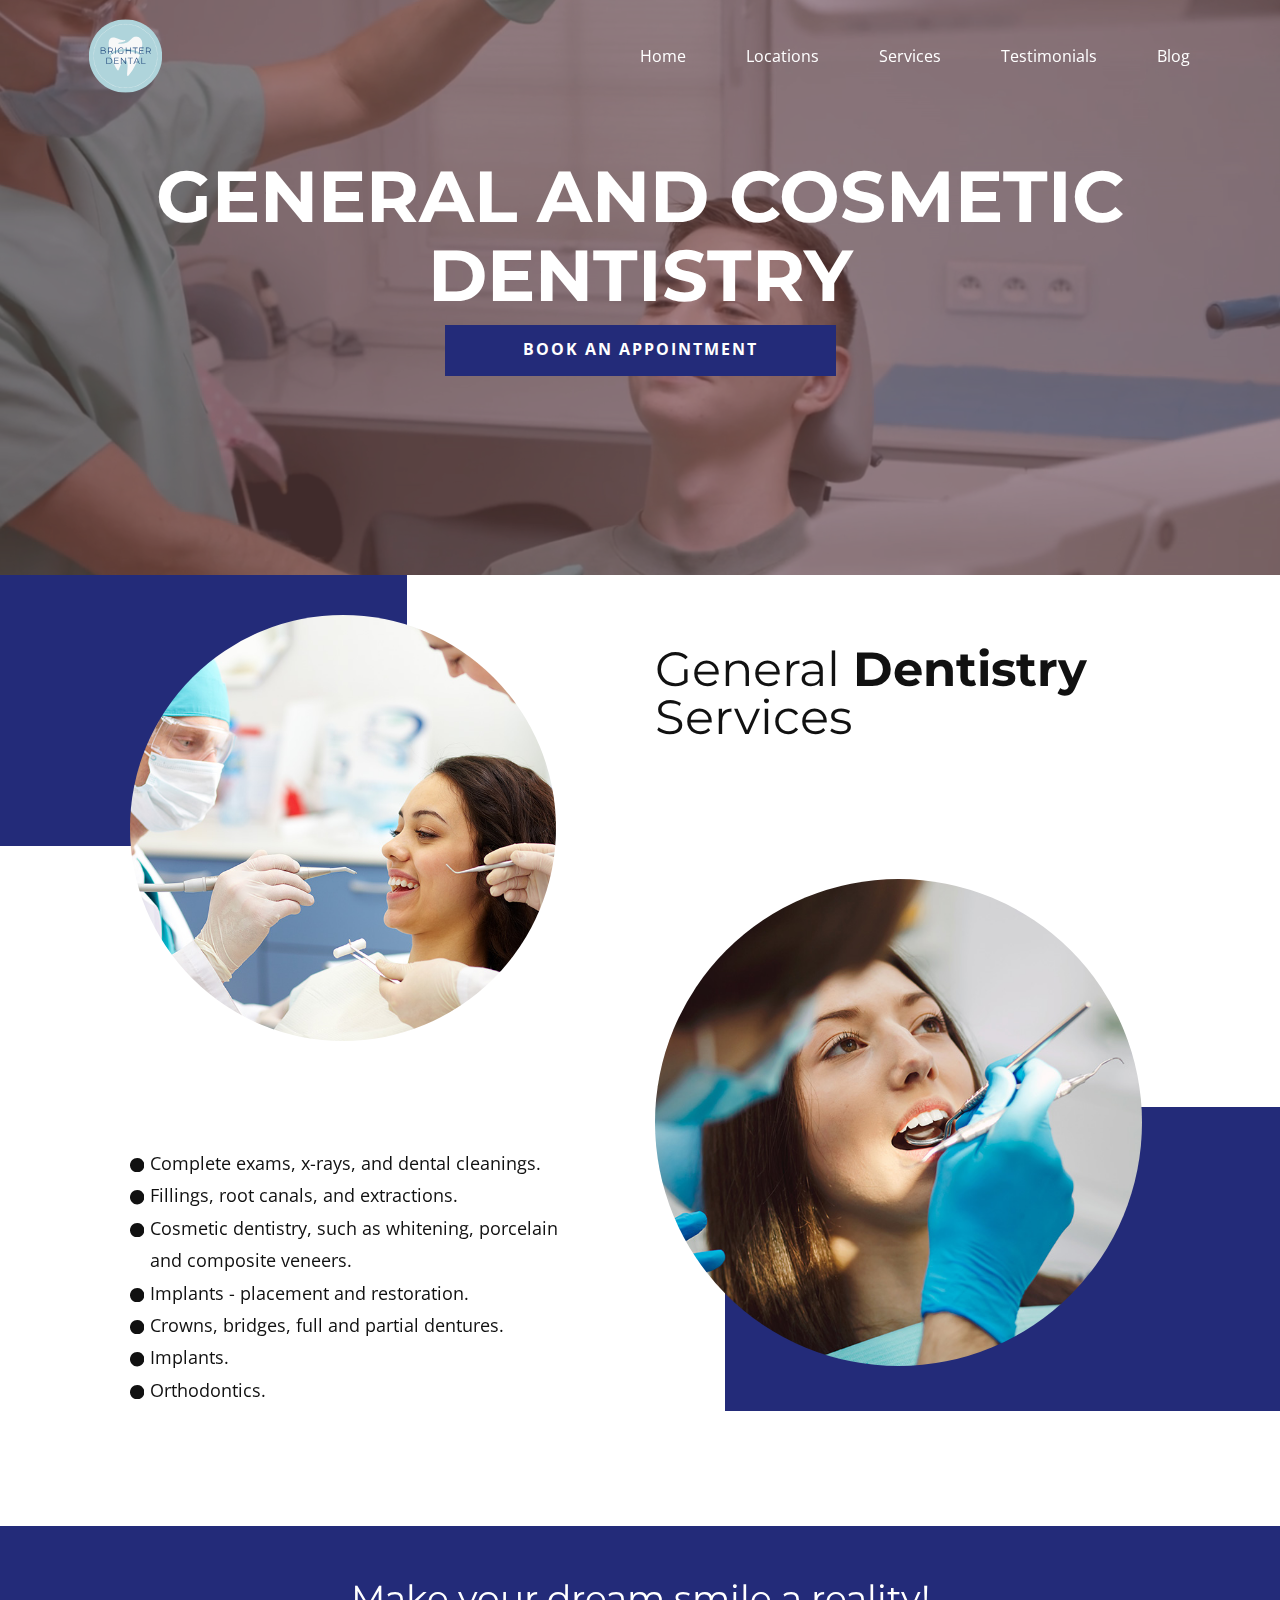
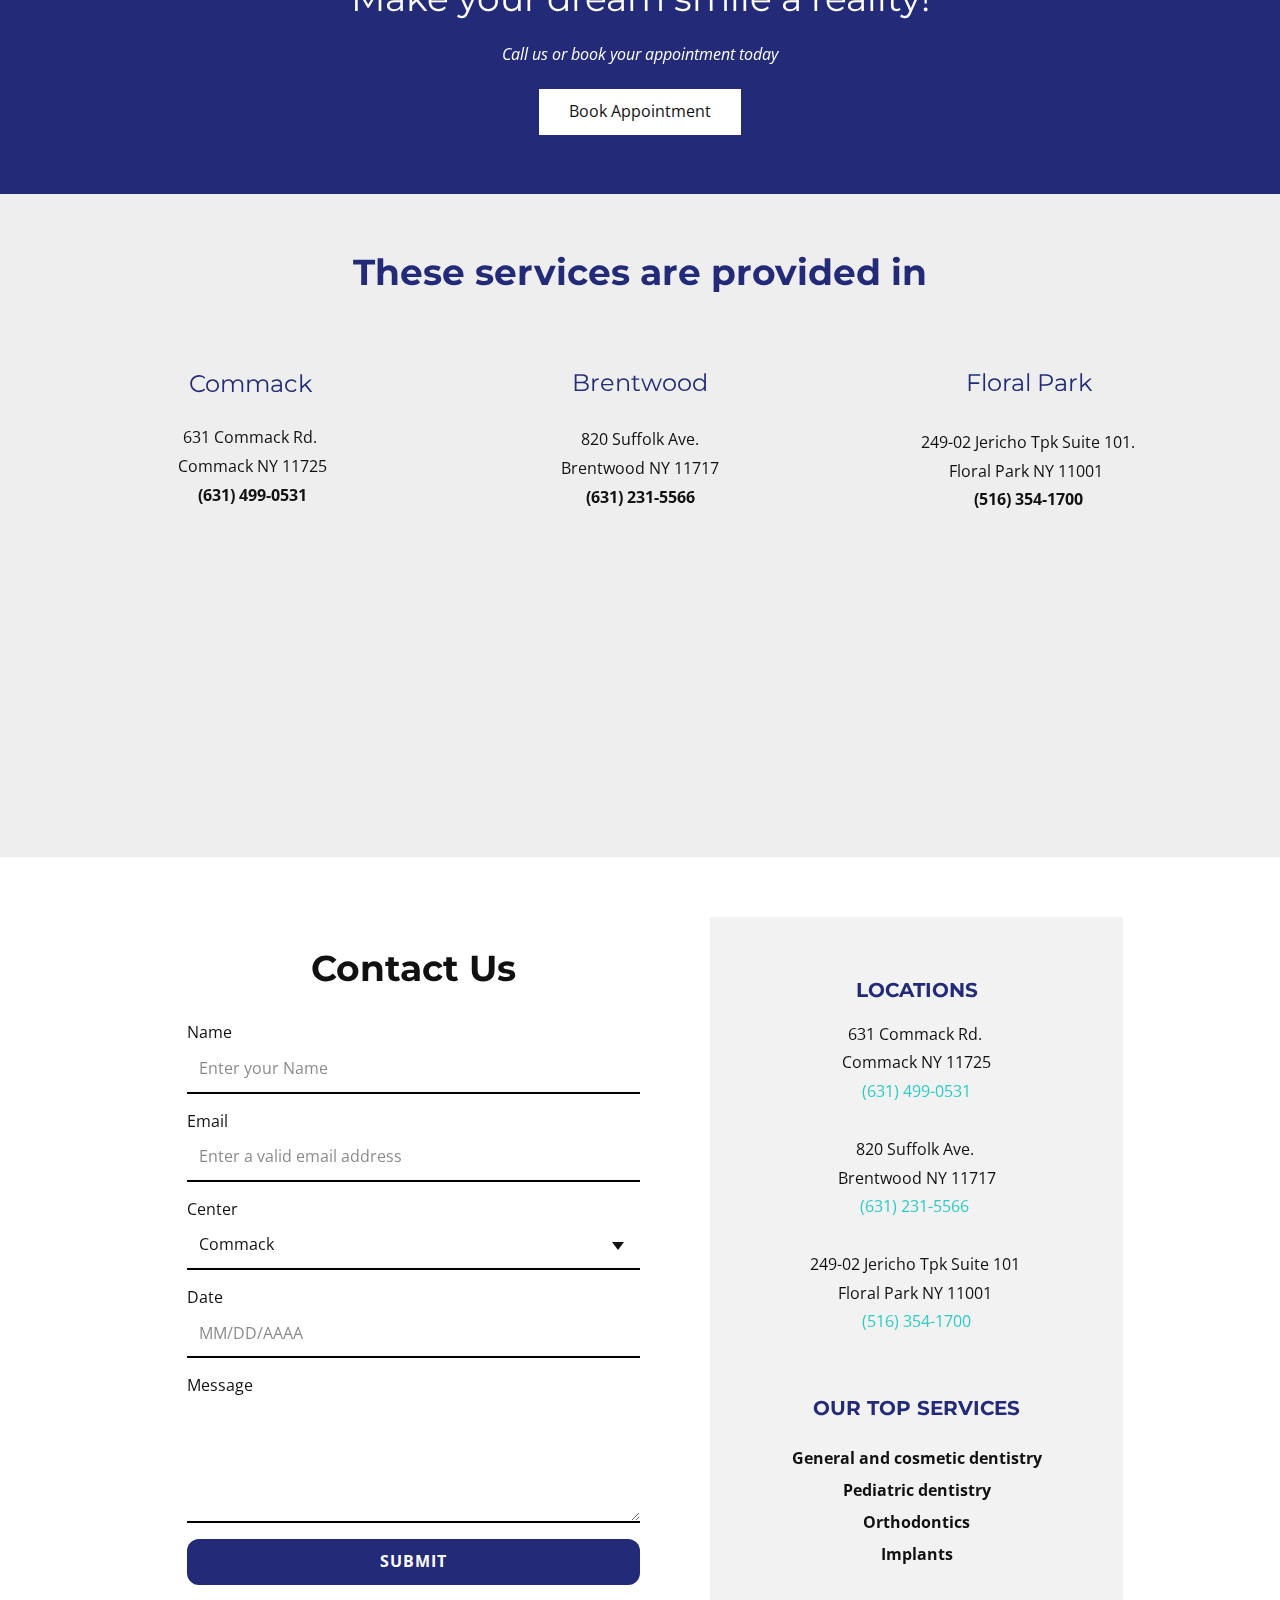
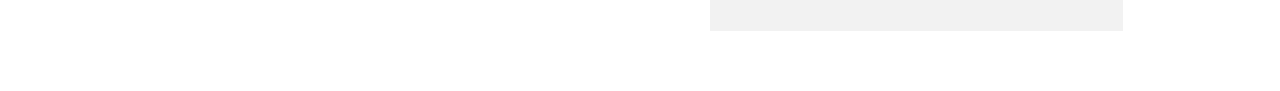
<file: General-Dentistry.html>
<!DOCTYPE html>
<html style="font-size: 16px;" lang="es"><head>
    <meta name="viewport" content="width=device-width, initial-scale=1.0">
    <meta charset="utf-8">
    <meta name="keywords" content="Dental Care, Welcome to DentalPlus, Make your dream smile a reality!, Make your dream smile a reality!, Giving excellent care to every patient., OurGallery, Quality patient care with up-to-date technology, We Love Whiter Teeth, Our Team">
    <meta name="description" content="">
    <title>General Dentistry</title>
    <link rel="stylesheet" href="nicepage.css" media="screen">
<link rel="stylesheet" href="General-Dentistry.css" media="screen">
    <script class="u-script" type="text/javascript" src="jquery.js" defer=""></script>
    <script class="u-script" type="text/javascript" src="nicepage.js" defer=""></script>
    <meta name="generator" content="Nicepage 5.4.1, nicepage.com">
    <meta name="referrer" content="origin">
    <link id="u-theme-google-font" rel="stylesheet" href="https://fonts.googleapis.com/css?family=Montserrat:100,100i,200,200i,300,300i,400,400i,500,500i,600,600i,700,700i,800,800i,900,900i|Open+Sans:300,300i,400,400i,500,500i,600,600i,700,700i,800,800i">
    <link id="u-page-google-font" rel="stylesheet" href="https://fonts.googleapis.com/css?family=Montserrat:100,100i,200,200i,300,300i,400,400i,500,500i,600,600i,700,700i,800,800i,900,900i">
    
    
    
    
    
    
    <script type="application/ld+json">{
		"@context": "http://schema.org",
		"@type": "Organization",
		"name": "",
		"logo": "images/BrighterDental1.svg"
}</script>
    <meta name="theme-color" content="#232b79">
    <meta property="og:title" content="General Dentistry">
    <meta property="og:type" content="website">
  <meta data-intl-tel-input-cdn-path="intlTelInput/"></head>
  <body class="u-body u-overlap u-overlap-transparent u-xl-mode" data-lang="es"><header class="u-clearfix u-header u-header" id="sec-a184"><div class="u-clearfix u-sheet u-sheet-1">
        <a href="Home.html" class="u-image u-logo u-image-1" data-image-width="500" data-image-height="500" title="Página 1">
          <img src="images/BrighterDental1.svg" class="u-logo-image u-logo-image-1">
        </a>
        <nav class="u-menu u-menu-dropdown u-offcanvas u-menu-1">
          <div class="menu-collapse" style="font-size: 1rem; letter-spacing: 0px;">
            <a class="u-button-style u-custom-left-right-menu-spacing u-custom-padding-bottom u-custom-top-bottom-menu-spacing u-nav-link u-text-active-palette-1-base u-text-hover-palette-2-base" href="#">
              <svg class="u-svg-link" viewBox="0 0 24 24"><use xmlns:xlink="http://www.w3.org/1999/xlink" xlink:href="#menu-hamburger"></use></svg>
              <svg class="u-svg-content" version="1.1" id="menu-hamburger" viewBox="0 0 16 16" x="0px" y="0px" xmlns:xlink="http://www.w3.org/1999/xlink" xmlns="http://www.w3.org/2000/svg"><g><rect y="1" width="16" height="2"></rect><rect y="7" width="16" height="2"></rect><rect y="13" width="16" height="2"></rect>
</g></svg>
            </a>
          </div>
          <div class="u-custom-menu u-nav-container">
            <ul class="u-nav u-spacing-20 u-unstyled u-nav-1"><li class="u-nav-item"><a class="u-button-style u-nav-link u-text-active-palette-4-base u-text-body-alt-color u-text-hover-palette-4-light-2" href="Home.html" style="padding: 10px 20px;">Home</a>
</li><li class="u-nav-item"><a class="u-button-style u-nav-link u-text-active-palette-4-base u-text-body-alt-color u-text-hover-palette-4-light-2" href="Home.html#sec-d23f" style="padding: 10px 20px;">Locations</a>
</li><li class="u-nav-item"><a class="u-button-style u-nav-link u-text-active-palette-4-base u-text-body-alt-color u-text-hover-palette-4-light-2" href="Home.html#sec-4120" style="padding: 10px 20px;">Services</a><div class="u-nav-popup"><ul class="u-h-spacing-20 u-nav u-unstyled u-v-spacing-10 u-nav-2"><li class="u-nav-item"><a class="u-button-style u-nav-link u-white" href="blog/blog.html">General and Cosmetic Dentistry</a>
</li><li class="u-nav-item"><a class="u-button-style u-nav-link u-white" href="blog/blog.html">Pediatric Dentistry</a>
</li><li class="u-nav-item"><a class="u-button-style u-nav-link u-white" href="blog/blog.html">Orthodontics</a>
</li><li class="u-nav-item"><a class="u-button-style u-nav-link u-white" href="blog/blog.html">Implants</a>
</li></ul>
</div>
</li><li class="u-nav-item"><a class="u-button-style u-nav-link u-text-active-palette-4-base u-text-body-alt-color u-text-hover-palette-4-light-2" href="Home.html#sec-293c" style="padding: 10px 20px;">Testimonials</a>
</li><li class="u-nav-item"><a class="u-button-style u-nav-link u-text-active-palette-4-base u-text-body-alt-color u-text-hover-palette-4-light-2" href="Blog.html" style="padding: 10px 20px;">Blog</a>
</li></ul>
          </div>
          <div class="u-custom-menu u-nav-container-collapse">
            <div class="u-black u-container-style u-inner-container-layout u-opacity u-opacity-95 u-sidenav">
              <div class="u-inner-container-layout u-sidenav-overflow">
                <div class="u-menu-close"></div>
                <ul class="u-align-center u-nav u-popupmenu-items u-unstyled u-nav-3"><li class="u-nav-item"><a class="u-button-style u-nav-link" href="Home.html">Home</a>
</li><li class="u-nav-item"><a class="u-button-style u-nav-link" href="Home.html#sec-d23f">Locations</a>
</li><li class="u-nav-item"><a class="u-button-style u-nav-link" href="Home.html#sec-4120">Services</a><div class="u-nav-popup"><ul class="u-h-spacing-20 u-nav u-unstyled u-v-spacing-10 u-nav-4"><li class="u-nav-item"><a class="u-button-style u-nav-link" href="blog/blog.html">General and Cosmetic Dentistry</a>
</li><li class="u-nav-item"><a class="u-button-style u-nav-link" href="blog/blog.html">Pediatric Dentistry</a>
</li><li class="u-nav-item"><a class="u-button-style u-nav-link" href="blog/blog.html">Orthodontics</a>
</li><li class="u-nav-item"><a class="u-button-style u-nav-link" href="blog/blog.html">Implants</a>
</li></ul>
</div>
</li><li class="u-nav-item"><a class="u-button-style u-nav-link" href="Home.html#sec-293c">Testimonials</a>
</li><li class="u-nav-item"><a class="u-button-style u-nav-link" href="Blog.html">Blog</a>
</li></ul>
              </div>
            </div>
            <div class="u-black u-menu-overlay u-opacity u-opacity-70"></div>
          </div>
        </nav>
      </div></header>
    <section class="u-align-center u-clearfix u-uploaded-video u-video u-video-cover u-section-1" id="carousel_b147">
      <div style="" class="u-background-video u-expanded u-video-cover">
        <div class="embed-responsive">
          <video class="embed-responsive-item" data-autoplay="1" loop="" muted="1" autoplay="autoplay" playsinline="">
            <source src="files/Diseosinttulo6.mp4" type="video/mp4">
            <p>Your browser does not support HTML5 video.</p>
          </video>
        </div>
      </div>
      <div class="u-absolute-hcenter u-expanded u-opacity u-opacity-60 u-palette-2-dark-2 u-shape u-shape-rectangle"></div>
      <h1 class="u-text u-text-body-alt-color u-title u-text-1">General and cosmetic dentistry</h1>
      <a href="Home.html#carousel-5989" class="u-border-radius-50 u-btn u-btn-round u-button-style u-btn-1">BOOK AN APPOINTMENT</a>
    </section>
    <section class="u-clearfix u-valign-top u-section-2" id="carousel_7e2f">
      <div class="u-palette-1-base u-shape u-shape-rectangle u-shape-1"></div>
      <div class="u-palette-1-base u-shape u-shape-rectangle u-shape-2"></div>
      <div class="u-clearfix u-gutter-30 u-layout-wrap u-layout-wrap-1">
        <div class="u-gutter-0 u-layout">
          <div class="u-layout-row">
            <div class="u-size-30 u-size-60-md">
              <div class="u-layout-col">
                <div class="u-align-left u-container-style u-layout-cell u-left-cell u-size-40 u-layout-cell-1" src="">
                  <div class="u-container-layout u-valign-top-lg u-valign-top-md u-valign-top-sm u-valign-top-xs u-container-layout-1">
                    <div class="u-image u-image-circle u-image-1" data-image-width="800" data-image-height="676"></div>
                  </div>
                </div>
                <div class="u-align-left u-container-style u-layout-cell u-left-cell u-size-20 u-layout-cell-2">
                  <div class="u-container-layout u-container-layout-2">
                    <ul class="u-custom-list u-text u-text-1">
                      <li>
                        <div class="class u-list-icon u-text-palette-1-base u-list-icon-1">
                          <svg class="u-svg-content" viewBox="0 0 512 512" x="0px" y="0px" id="svg-9884" style="enable-background:new 0 0 512 512;"><g><g><path d="M256,0C115.39,0,0,115.39,0,256s115.39,256,256,256s256-115.39,256-256S396.61,0,256,0z"></path>
</g>
</g></svg>
                        </div>Complete exams, x-rays, and dental cleanings.
                      </li>
                      <li>
                        <div class="class u-list-icon u-text-palette-1-base u-list-icon-2">
                          <svg class="u-svg-content" viewBox="0 0 512 512" x="0px" y="0px" id="svg-9884" style="enable-background:new 0 0 512 512;"><g><g><path d="M256,0C115.39,0,0,115.39,0,256s115.39,256,256,256s256-115.39,256-256S396.61,0,256,0z"></path>
</g>
</g></svg>
                        </div>Fillings, root canals, and extractions.
                      </li>
                      <li>
                        <div class="class u-list-icon u-text-palette-1-base u-list-icon-3">
                          <svg class="u-svg-content" viewBox="0 0 512 512" x="0px" y="0px" id="svg-9884" style="enable-background:new 0 0 512 512;"><g><g><path d="M256,0C115.39,0,0,115.39,0,256s115.39,256,256,256s256-115.39,256-256S396.61,0,256,0z"></path>
</g>
</g></svg>
                        </div>Cosmetic dentistry, such as whitening, porcelain and composite veneers. 
                      </li>
                      <li>
                        <div class="class u-list-icon u-text-palette-1-base u-list-icon-4">
                          <svg class="u-svg-content" viewBox="0 0 512 512" x="0px" y="0px" id="svg-9884" style="enable-background:new 0 0 512 512;"><g><g><path d="M256,0C115.39,0,0,115.39,0,256s115.39,256,256,256s256-115.39,256-256S396.61,0,256,0z"></path>
</g>
</g></svg>
                        </div>Implants - placement and restoration. 
                      </li>
                      <li>
                        <div class="class u-list-icon u-text-palette-1-base u-list-icon-5">
                          <svg class="u-svg-content" viewBox="0 0 512 512" x="0px" y="0px" id="svg-9884" style="enable-background:new 0 0 512 512;"><g><g><path d="M256,0C115.39,0,0,115.39,0,256s115.39,256,256,256s256-115.39,256-256S396.61,0,256,0z"></path>
</g>
</g></svg>
                        </div>Crowns, bridges, full and partial dentures. 
                      </li>
                      <li>
                        <div class="class u-list-icon u-text-palette-1-base u-list-icon-6">
                          <svg class="u-svg-content" viewBox="0 0 512 512" x="0px" y="0px" id="svg-9884" style="enable-background:new 0 0 512 512;"><g><g><path d="M256,0C115.39,0,0,115.39,0,256s115.39,256,256,256s256-115.39,256-256S396.61,0,256,0z"></path>
</g>
</g></svg>
                        </div>Implants. 
                      </li>
                      <li>
                        <div class="class u-list-icon u-text-palette-1-base u-list-icon-7">
                          <svg class="u-svg-content" viewBox="0 0 512 512" x="0px" y="0px" id="svg-9884" style="enable-background:new 0 0 512 512;"><g><g><path d="M256,0C115.39,0,0,115.39,0,256s115.39,256,256,256s256-115.39,256-256S396.61,0,256,0z"></path>
</g>
</g></svg>
                        </div>Orthodontics.
                      </li>
                    </ul>
                  </div>
                </div>
              </div>
            </div>
            <div class="u-size-30 u-size-60-md">
              <div class="u-layout-col">
                <div class="u-align-left u-container-style u-layout-cell u-right-cell u-size-20 u-layout-cell-3">
                  <div class="u-container-layout u-container-layout-3">
                    <h1 class="u-text u-text-2">General <span style="font-weight: 700;">Dentistry</span> Services<br>
                    </h1>
                  </div>
                </div>
                <div class="u-align-left u-container-style u-layout-cell u-right-cell u-size-40 u-layout-cell-4" src="">
                  <div class="u-container-layout u-valign-middle-md u-valign-middle-sm u-valign-middle-xs u-container-layout-4">
                    <div class="u-image u-image-circle u-image-2" data-image-width="800" data-image-height="676"></div>
                  </div>
                </div>
              </div>
            </div>
          </div>
        </div>
      </div>
    </section>
    <section class="u-clearfix u-palette-1-base u-section-3" id="carousel_5fb5">
      <div class="u-clearfix u-sheet u-valign-middle u-sheet-1">
        <div class="u-container-style u-expanded-width-lg u-expanded-width-md u-expanded-width-sm u-expanded-width-xs u-group u-group-1">
          <div class="u-container-layout u-valign-middle-md u-container-layout-1">
            <h2 class="u-align-center u-text u-text-1">Make your dream smile a reality!</h2>
            <p class="u-align-center u-text u-text-2">Call us or book your appointment today</p>
            <a href="Home.html#carousel-5989" class="u-btn u-button-style u-white u-btn-1">Book Appointment</a>
          </div>
        </div>
      </div>
    </section>
    <section class="u-clearfix u-grey-light-2 u-typography-custom-page-typography-12--Map u-section-4" id="sec-d23f">
      <div class="u-clearfix u-sheet u-sheet-1">
        <h2 class="u-align-center u-text u-text-palette-1-base u-text-1">These services are provided in</h2>
        <h4 class="u-align-center u-text u-text-default u-text-palette-1-base u-text-2">Brentwood</h4>
        <h4 class="u-align-center u-text u-text-default u-text-palette-1-base u-text-3">Floral Park</h4>
        <h4 class="u-align-center u-text u-text-default u-text-palette-1-base u-text-4">Commack</h4>
        <p class="u-align-center u-text u-text-5"> 631 Commack Rd.&nbsp;<br>Commack NY 11725<br>
          <span style="font-weight: 700;">(631) 499-0531</span>
        </p>
        <p class="u-align-center u-text u-text-6"> 820 Suffolk Ave.<br>Brentwood NY 11717<br>
          <span style="font-weight: 700;">(631) 231-5566</span>
        </p>
        <p class="u-align-center u-text u-text-7"> 249-02 Jericho Tpk Suite 101.<br>Floral Park NY 11001&nbsp;<br>
          <span style="font-weight: 700;">(516) 354-1700</span>
        </p>
        <div class="u-grey-light-2 u-map u-map-1">
          <div class="embed-responsive">
            <iframe class="embed-responsive-item" src="//maps.google.com/maps?output=embed&amp;q=631%20Commack%20Rd.%20Commack&amp;t=m" data-map="[base64]"></iframe>
          </div>
        </div>
        <div class="u-grey-light-2 u-map u-map-2">
          <div class="embed-responsive">
            <iframe class="embed-responsive-item" src="//maps.google.com/maps?output=embed&amp;q=820%20Suffolk%20Ave.%20Brentwood&amp;t=m" data-map="[base64]"></iframe>
          </div>
        </div>
        <div class="u-grey-light-2 u-map u-map-3">
          <div class="embed-responsive">
            <iframe class="embed-responsive-item" src="//maps.google.com/maps?output=embed&amp;q=249-02%20Jericho%20Tpk%20Suite%20101%20Floral%20Park&amp;t=m" data-map="[base64]"></iframe>
          </div>
        </div>
      </div>
    </section>
    <section class="u-align-center u-clearfix u-section-5" id="carousel_3d27">
      <div class="u-clearfix u-sheet u-sheet-1">
        <div class="u-clearfix u-gutter-40 u-layout-wrap u-layout-wrap-1">
          <div class="u-layout">
            <div class="u-layout-row">
              <div class="u-align-center u-container-style u-layout-cell u-right-cell u-size-33 u-layout-cell-1">
                <div class="u-container-layout u-valign-bottom u-container-layout-1">
                  <h6 class="u-text u-text-default u-text-1" data-animation-name="" data-animation-duration="0" data-animation-delay="0" data-animation-direction="">Contact Us</h6>
                  <div class="u-form u-form-1">
                    <form action="https://forms.nicepagesrv.com/v2/form/process" class="u-clearfix u-form-spacing-15 u-form-vertical u-inner-form" style="padding: 0;" source="email" name="form">
                      <div class="u-form-group u-form-name">
                        <label for="name-daf4" class="u-label">Name</label>
                        <input type="text" placeholder="Enter your Name" id="name-daf4" name="name" class="u-border-2 u-border-black u-border-no-left u-border-no-right u-border-no-top u-input u-input-rectangle u-white" required="">
                      </div>
                      <div class="u-form-email u-form-group">
                        <label for="email-daf4" class="u-label">Email</label>
                        <input type="email" placeholder="Enter a valid email address" id="email-daf4" name="email" class="u-border-2 u-border-black u-border-no-left u-border-no-right u-border-no-top u-input u-input-rectangle u-white" required="">
                      </div>
                      <div class="u-form-group u-form-select u-form-group-3">
                        <label for="select-9fc2" class="u-label">Center</label>
                        <div class="u-form-select-wrapper">
                          <select id="select-9fc2" name="select" class="u-border-2 u-border-black u-border-no-left u-border-no-right u-border-no-top u-input u-input-rectangle u-white">
                            <option value="Commack" data-calc="Commack">Commack</option>
                            <option value="Brentwood" data-calc="Brentwood">Brentwood</option>
                            <option value="Floral Park" data-calc="Floral Park">Floral Park</option>
                          </select>
                          <svg class="u-caret u-caret-svg" version="1.1" id="Layer_1" xmlns="http://www.w3.org/2000/svg" xmlns:xlink="http://www.w3.org/1999/xlink" x="0px" y="0px" width="16px" height="16px" viewBox="0 0 16 16" style="fill:currentColor;" xml:space="preserve"><polygon class="st0" points="8,12 2,4 14,4 "></polygon></svg>
                        </div>
                      </div>
                      <div class="u-form-date u-form-group u-form-group-4">
                        <label for="date-bde6" class="u-label">Date</label>
                        <input type="text" readonly="readonly" placeholder="MM/DD/AAAA" id="date-bde6" name="date" class="u-border-2 u-border-black u-border-no-left u-border-no-right u-border-no-top u-input u-input-rectangle u-white" required="" data-date-format="mm/dd/yyyy">
                      </div>
                      <div class="u-form-group u-form-message">
                        <label for="message-daf4" class="u-label">Message</label>
                        <textarea placeholder="" rows="4" cols="50" id="message-daf4" name="message" class="u-border-2 u-border-black u-border-no-left u-border-no-right u-border-no-top u-input u-input-rectangle u-white" required=""></textarea>
                      </div>
                      <div class="u-align-left u-form-group u-form-submit">
                        <a href="#" class="u-active-palette-1-light-2 u-border-none u-btn u-btn-round u-btn-submit u-button-style u-hover-palette-1-light-1 u-palette-1-base u-radius-12 u-btn-1">Submit</a>
                        <input type="submit" value="submit" class="u-form-control-hidden">
                      </div>
                      <div class="u-form-send-message u-form-send-success"> Thank you! Your message has been sent. </div>
                      <div class="u-form-send-error u-form-send-message"> Unable to send your message. Please fix errors then try again. </div>
                      <input type="hidden" value="" name="recaptchaResponse">
                      <input type="hidden" name="formServices" value="38330c212b221b399c2634188ef1b181">
                    </form>
                  </div>
                </div>
              </div>
              <div class="u-align-center u-container-style u-grey-5 u-layout-cell u-size-27 u-layout-cell-2">
                <div class="u-container-layout u-valign-middle u-container-layout-2">
                  <h6 class="u-text u-text-palette-1-base u-text-2">locations</h6>
                  <p class="u-text u-text-3">631 Commack Rd.&nbsp;<br>Commack NY 11725<br>
                    <span class="u-text-palette-4-base">(631) 499-0531 </span>
                    <br>
                    <br>820 Suffolk Ave.&nbsp;<br>Brentwood NY 11717<br>
                    <span class="u-text-palette-4-base">(631) 231-5566&nbsp;</span>
                    <br>
                    <br>249-02 Jericho Tpk Suite 101&nbsp;<br>Floral Park NY 11001&nbsp;<br>
                    <span class="u-text-palette-4-base">(516) 354-1700 </span>
                  </p>
                  <h6 class="u-text u-text-palette-1-base u-text-4">Our top services</h6>
                  <p class="u-text u-text-5"> General and cosmetic dentistry <br>Pediatric dentistry<br> Orthodontics<br> Implants
                  </p>
                </div>
              </div>
            </div>
          </div>
        </div>
      </div>
    </section>
    
    

</body></html>
</file>
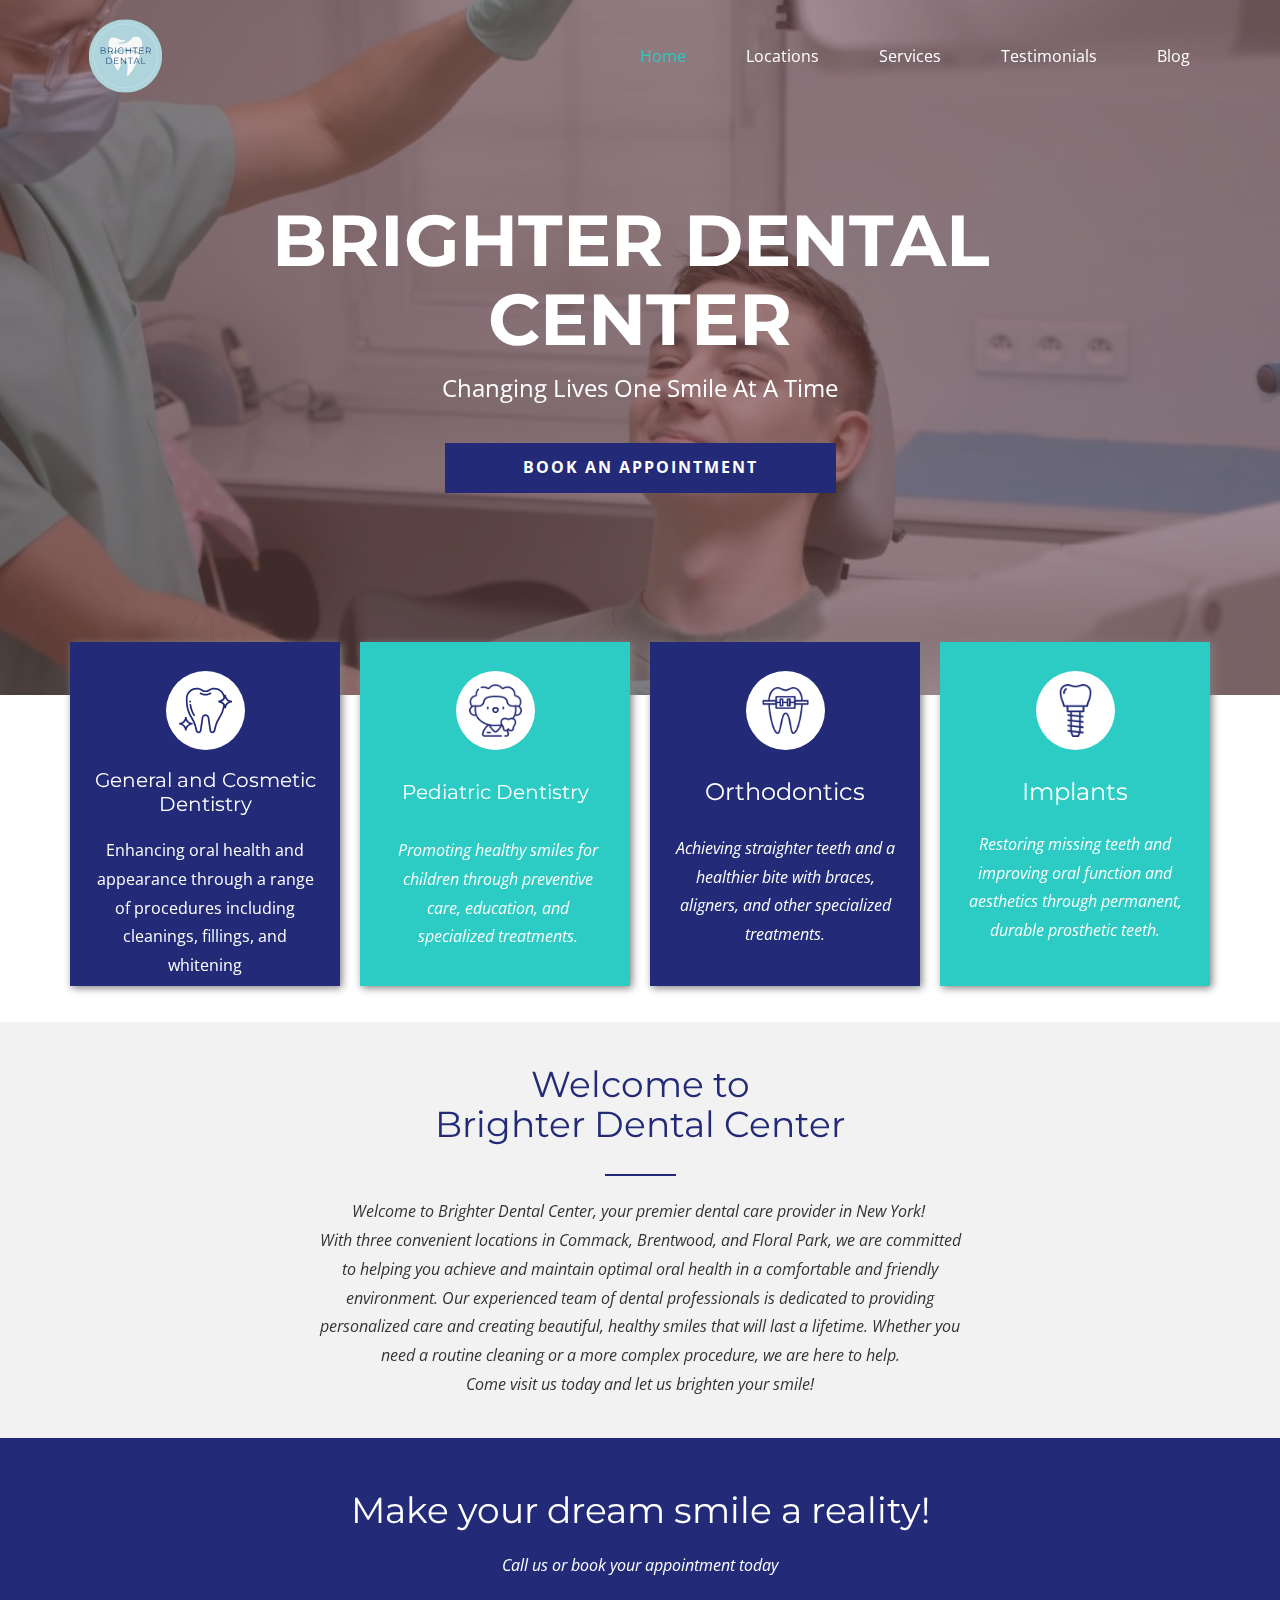
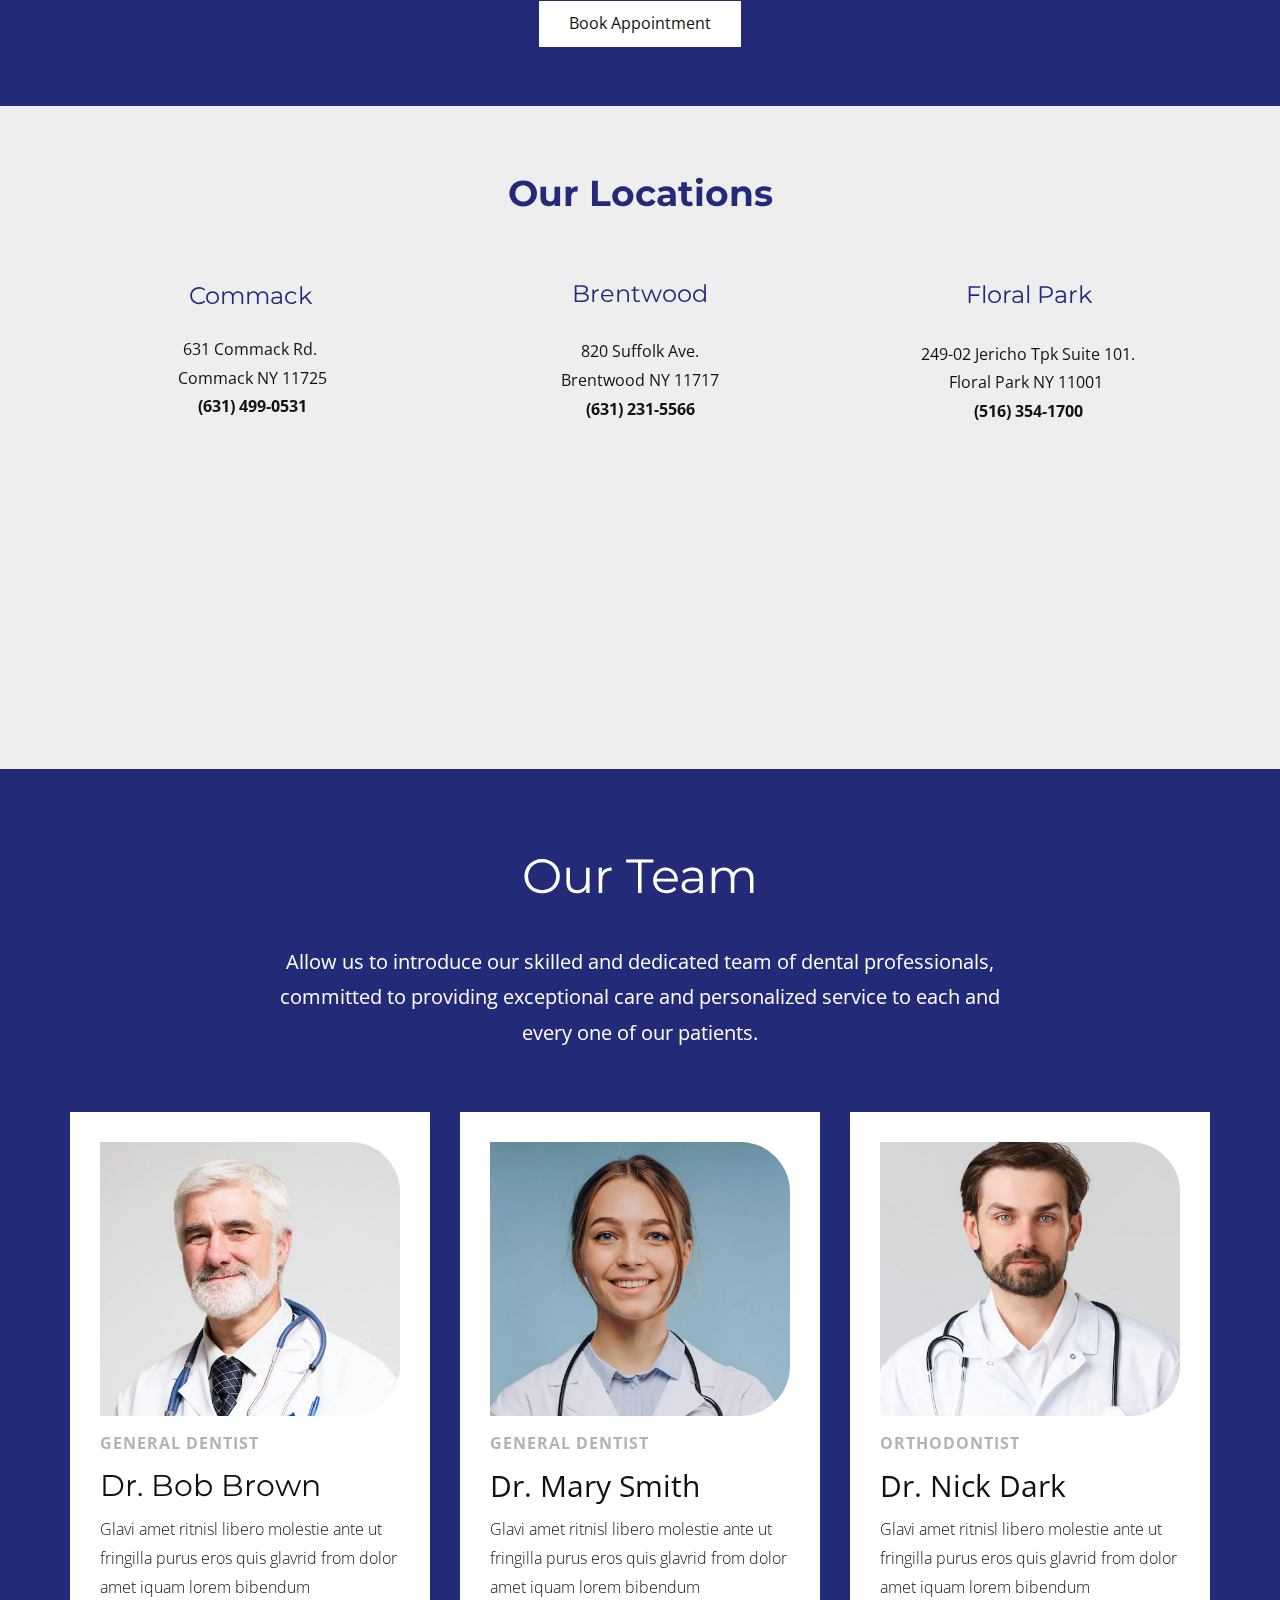
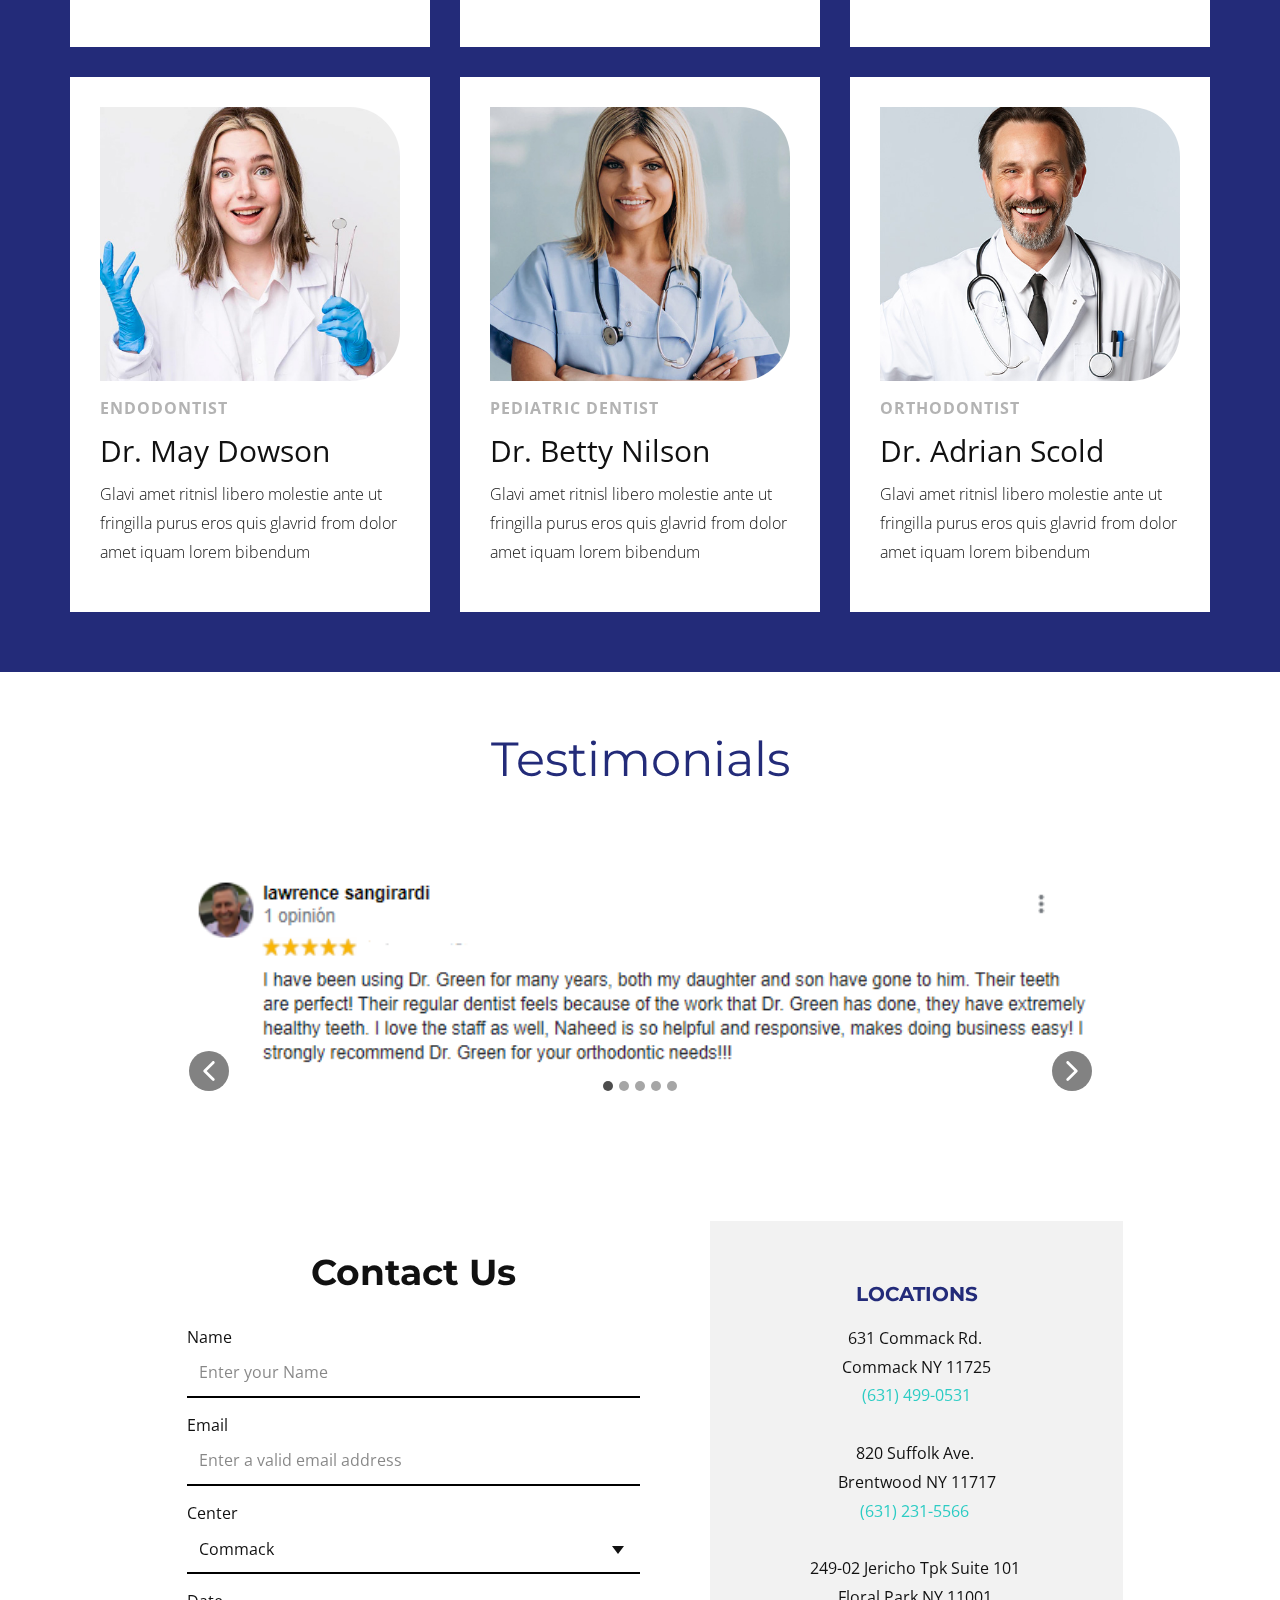
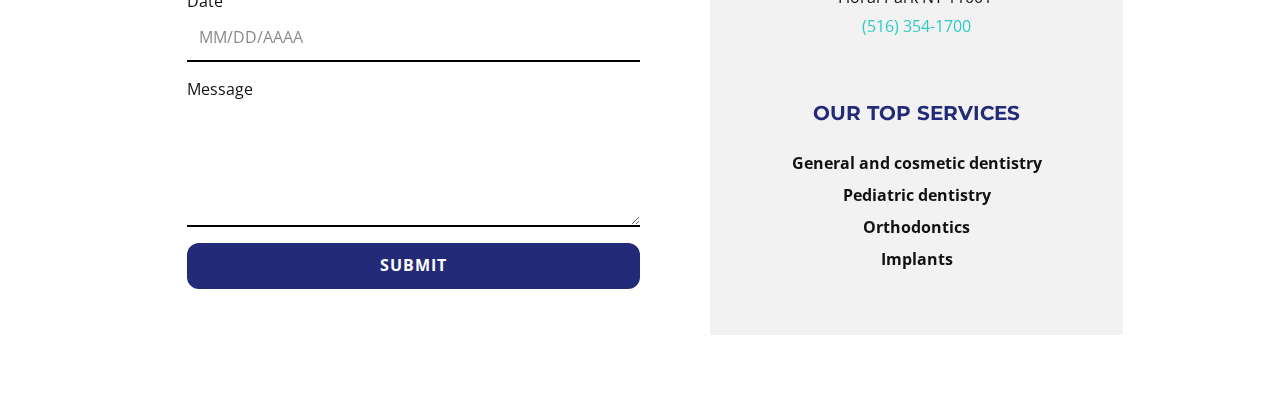
<file: Home.html>
<!DOCTYPE html>
<html style="font-size: 16px;" lang="es"><head>
    <meta name="viewport" content="width=device-width, initial-scale=1.0">
    <meta charset="utf-8">
    <meta name="keywords" content="Dental Care, Welcome to DentalPlus, Make your dream smile a reality!, Make your dream smile a reality!, Giving excellent care to every patient., OurGallery, Quality patient care with up-to-date technology, We Love Whiter Teeth, Our Team">
    <meta name="description" content="">
    <title>Home</title>
    <link rel="stylesheet" href="nicepage.css" media="screen">
<link rel="stylesheet" href="Home.css" media="screen">
    <script class="u-script" type="text/javascript" src="jquery.js" defer=""></script>
    <script class="u-script" type="text/javascript" src="nicepage.js" defer=""></script>
    <meta name="generator" content="Nicepage 5.4.1, nicepage.com">
    <meta name="referrer" content="origin">
    <link id="u-theme-google-font" rel="stylesheet" href="https://fonts.googleapis.com/css?family=Montserrat:100,100i,200,200i,300,300i,400,400i,500,500i,600,600i,700,700i,800,800i,900,900i|Open+Sans:300,300i,400,400i,500,500i,600,600i,700,700i,800,800i">
    <link id="u-page-google-font" rel="stylesheet" href="https://fonts.googleapis.com/css?family=Open+Sans:300,300i,400,400i,500,500i,600,600i,700,700i,800,800i">
    
    
    
    
    
    
    
    
    
    <script type="application/ld+json">{
		"@context": "http://schema.org",
		"@type": "Organization",
		"name": "",
		"logo": "images/BrighterDental1.svg"
}</script>
    <meta name="theme-color" content="#232b79">
    <meta property="og:title" content="Home">
    <meta property="og:type" content="website">
  <meta data-intl-tel-input-cdn-path="intlTelInput/"></head>
  <body class="u-body u-overlap u-overlap-transparent u-xl-mode" data-lang="es"><header class="u-clearfix u-header u-header" id="sec-a184"><div class="u-clearfix u-sheet u-sheet-1">
        <a href="Home.html" class="u-image u-logo u-image-1" data-image-width="500" data-image-height="500" title="Página 1">
          <img src="images/BrighterDental1.svg" class="u-logo-image u-logo-image-1">
        </a>
        <nav class="u-menu u-menu-dropdown u-offcanvas u-menu-1">
          <div class="menu-collapse" style="font-size: 1rem; letter-spacing: 0px;">
            <a class="u-button-style u-custom-left-right-menu-spacing u-custom-padding-bottom u-custom-top-bottom-menu-spacing u-nav-link u-text-active-palette-1-base u-text-hover-palette-2-base" href="#">
              <svg class="u-svg-link" viewBox="0 0 24 24"><use xmlns:xlink="http://www.w3.org/1999/xlink" xlink:href="#menu-hamburger"></use></svg>
              <svg class="u-svg-content" version="1.1" id="menu-hamburger" viewBox="0 0 16 16" x="0px" y="0px" xmlns:xlink="http://www.w3.org/1999/xlink" xmlns="http://www.w3.org/2000/svg"><g><rect y="1" width="16" height="2"></rect><rect y="7" width="16" height="2"></rect><rect y="13" width="16" height="2"></rect>
</g></svg>
            </a>
          </div>
          <div class="u-custom-menu u-nav-container">
            <ul class="u-nav u-spacing-20 u-unstyled u-nav-1"><li class="u-nav-item"><a class="u-button-style u-nav-link u-text-active-palette-4-base u-text-body-alt-color u-text-hover-palette-4-light-2" href="Home.html" style="padding: 10px 20px;">Home</a>
</li><li class="u-nav-item"><a class="u-button-style u-nav-link u-text-active-palette-4-base u-text-body-alt-color u-text-hover-palette-4-light-2" href="Home.html#sec-d23f" style="padding: 10px 20px;">Locations</a>
</li><li class="u-nav-item"><a class="u-button-style u-nav-link u-text-active-palette-4-base u-text-body-alt-color u-text-hover-palette-4-light-2" href="Home.html#sec-4120" style="padding: 10px 20px;">Services</a><div class="u-nav-popup"><ul class="u-h-spacing-20 u-nav u-unstyled u-v-spacing-10 u-nav-2"><li class="u-nav-item"><a class="u-button-style u-nav-link u-white" href="blog/blog.html">General and Cosmetic Dentistry</a>
</li><li class="u-nav-item"><a class="u-button-style u-nav-link u-white" href="blog/blog.html">Pediatric Dentistry</a>
</li><li class="u-nav-item"><a class="u-button-style u-nav-link u-white" href="blog/blog.html">Orthodontics</a>
</li><li class="u-nav-item"><a class="u-button-style u-nav-link u-white" href="blog/blog.html">Implants</a>
</li></ul>
</div>
</li><li class="u-nav-item"><a class="u-button-style u-nav-link u-text-active-palette-4-base u-text-body-alt-color u-text-hover-palette-4-light-2" href="Home.html#sec-293c" style="padding: 10px 20px;">Testimonials</a>
</li><li class="u-nav-item"><a class="u-button-style u-nav-link u-text-active-palette-4-base u-text-body-alt-color u-text-hover-palette-4-light-2" href="Blog.html" style="padding: 10px 20px;">Blog</a>
</li></ul>
          </div>
          <div class="u-custom-menu u-nav-container-collapse">
            <div class="u-black u-container-style u-inner-container-layout u-opacity u-opacity-95 u-sidenav">
              <div class="u-inner-container-layout u-sidenav-overflow">
                <div class="u-menu-close"></div>
                <ul class="u-align-center u-nav u-popupmenu-items u-unstyled u-nav-3"><li class="u-nav-item"><a class="u-button-style u-nav-link" href="Home.html">Home</a>
</li><li class="u-nav-item"><a class="u-button-style u-nav-link" href="Home.html#sec-d23f">Locations</a>
</li><li class="u-nav-item"><a class="u-button-style u-nav-link" href="Home.html#sec-4120">Services</a><div class="u-nav-popup"><ul class="u-h-spacing-20 u-nav u-unstyled u-v-spacing-10 u-nav-4"><li class="u-nav-item"><a class="u-button-style u-nav-link" href="blog/blog.html">General and Cosmetic Dentistry</a>
</li><li class="u-nav-item"><a class="u-button-style u-nav-link" href="blog/blog.html">Pediatric Dentistry</a>
</li><li class="u-nav-item"><a class="u-button-style u-nav-link" href="blog/blog.html">Orthodontics</a>
</li><li class="u-nav-item"><a class="u-button-style u-nav-link" href="blog/blog.html">Implants</a>
</li></ul>
</div>
</li><li class="u-nav-item"><a class="u-button-style u-nav-link" href="Home.html#sec-293c">Testimonials</a>
</li><li class="u-nav-item"><a class="u-button-style u-nav-link" href="Blog.html">Blog</a>
</li></ul>
              </div>
            </div>
            <div class="u-black u-menu-overlay u-opacity u-opacity-70"></div>
          </div>
        </nav>
      </div></header>
    <section class="u-align-center u-clearfix u-uploaded-video u-video u-video-cover u-section-1" id="carousel_b147">
      <div style="" class="u-background-video u-expanded u-video-cover">
        <div class="embed-responsive">
          <video class="embed-responsive-item" data-autoplay="1" loop="" muted="1" autoplay="autoplay" playsinline="">
            <source src="files/Diseosinttulo6.mp4" type="video/mp4">
            <p>Your browser does not support HTML5 video.</p>
          </video>
        </div>
      </div>
      <div class="u-expanded u-opacity u-opacity-60 u-palette-2-dark-2 u-shape u-shape-rectangle"></div>
      <h1 class="u-text u-text-body-alt-color u-title u-text-1">bRIGHTER DENTAL&nbsp;<br>center
      </h1>
      <p class="u-large-text u-text u-text-body-alt-color u-text-variant u-text-2"> Changing Lives One Smile At A Time</p>
      <a href="Home.html#carousel-5989" class="u-border-radius-50 u-btn u-btn-round u-button-style u-btn-1">BOOK AN APPOINTMENT</a>
    </section>
    <section class="u-clearfix u-section-2" id="sec-4120">
      
      
      
      
      <div class="u-clearfix u-sheet u-sheet-1">
        <div class="u-clearfix u-expanded-width u-gutter-20 u-layout-wrap u-layout-wrap-1">
          <div class="u-layout">
            <div class="u-layout-row">
              <div class="u-align-center-md u-container-align-center u-container-style u-hover-feature u-layout-cell u-left-cell u-palette-1-base u-size-15 u-size-30-md u-layout-cell-1" data-href="General-Dentistry.html" data-target="_blank" data-animation-name="" data-animation-duration="0" data-animation-direction="" title="General Dentistry">
                <div class="u-container-layout u-container-layout-1"><span class="u-icon u-icon-circle u-text-palette-1-base u-white u-icon-1"><svg class="u-svg-link" preserveAspectRatio="xMidYMin slice" viewBox="0 0 496 496" style=""><use xmlns:xlink="http://www.w3.org/1999/xlink" xlink:href="#svg-bb67"></use></svg><svg class="u-svg-content" viewBox="0 0 496 496" x="0px" y="0px" id="svg-bb67" style="enable-background:new 0 0 496 496;"><g><g><path d="M112,158.68V156H96v2.68c0,4.584,0.12,9.168,0.352,13.728l15.984-0.816C112.12,167.296,112,163,112,158.68z"></path>
</g>
</g><g><g><path d="M113.608,187.088l-15.896,1.816c4.576,40.296,18.624,79.68,40.616,113.88l13.456-8.656    C131.112,261.976,117.92,224.96,113.608,187.088z"></path>
</g>
</g><g><g><path d="M294.888,77.696C281.032,87.056,264.816,92,248,92c-16.816,0-33.024-4.944-46.88-14.296l-8.952,13.264    C208.68,102.112,227.984,108,248,108s39.32-5.888,55.84-17.04L294.888,77.696z"></path>
</g>
</g><g><g><path d="M72,308H56c0,30.872-25.128,56-56,56v16c30.872,0,56,25.128,56,56h16c0-30.872,25.128-56,56-56v-16    C97.128,364,72,338.872,72,308z M64,403.16C57.12,389.8,46.2,378.88,32.84,372c13.36-6.88,24.28-17.8,31.16-31.16    c6.88,13.36,17.8,24.28,31.16,31.16C81.8,378.88,70.88,389.8,64,403.16z"></path>
</g>
</g><g><g><path d="M440,100h-15.32c-15.152-37.688-52.24-64-94.264-64c-19.84,0-38.496,5.368-53.952,15.512    c-17.112,11.264-39.808,11.264-56.928,0C204.088,41.368,185.432,36,165.584,36C109.568,36,64,81.568,64,137.584v21.096    c0,57.36,16.4,113.168,47.416,161.416c16.688,25.96,28.944,54.304,36.432,84.24l8.704,34.832    C159.608,451.44,170.576,460,183.216,460c13.72,0,25.16-9.848,27.184-23.416l17.944-119.664c1.48-9.8,9.744-16.92,19.656-16.92    s18.176,7.12,19.648,16.92l17.944,119.664C287.624,450.152,299.064,460,312.784,460c12.64,0,23.608-8.56,26.664-20.832    l8.712-34.832c7.488-29.944,19.752-58.288,36.44-84.24c18.232-28.368,31.568-60.048,39.368-92.928    C423.96,227.448,424,227.72,424,228h16c0-30.872,25.128-56,56-56v-16C465.128,156,440,130.872,440,100z M371.136,311.44    c-17.64,27.44-30.584,57.392-38.496,89.024l-8.72,34.832c-1.272,5.128-5.856,8.704-11.136,8.704c-5.736,0-10.512-4.12-11.36-9.792    L283.48,314.544C280.824,296.84,265.896,284,248,284s-32.824,12.84-35.48,30.544l-17.944,119.664    c-0.84,5.672-5.624,9.792-11.36,9.792c-5.28,0-9.864-3.576-11.152-8.704l-8.712-34.832c-7.904-31.64-20.856-61.592-38.496-89.024    C95.512,265.784,80,212.96,80,158.68v-21.096C80,90.392,118.392,52,165.584,52c16.712,0,32.328,4.456,45.16,12.888    C221.952,72.256,234.496,76,248,76c13.504,0,26.048-3.744,37.248-11.112C298.088,56.456,313.704,52,330.416,52    c42.208,0,78.624,31.448,84.624,72.512l0.336,5.208C405.456,145.472,387.952,156,368,156v16c18.784,0,35.4,9.328,45.56,23.56    C408.16,236.584,393.504,276.64,371.136,311.44z M432,195.16c-6.88-13.36-17.8-24.28-31.16-31.16    c13.36-6.88,24.28-17.8,31.16-31.16c6.88,13.36,17.8,24.28,31.16,31.16C449.8,170.88,438.88,181.8,432,195.16z"></path>
</g>
</g></svg></span>
                  <h4 class="u-align-center-lg u-align-center-sm u-align-center-xl u-align-center-xs u-text u-text-1"> General and Cosmetic Dentistry</h4>
                  <p class="u-align-center-lg u-align-center-sm u-align-center-xl u-align-center-xs u-text u-text-2"> Enhancing oral health and appearance through a range of procedures including cleanings, fillings, and whitening</p>
                </div>
              </div>
              <div class="u-align-center u-container-style u-hover-feature u-layout-cell u-palette-4-base u-shape-rectangle u-size-15 u-size-30-md u-layout-cell-2" data-href="Home.html" title="Página 1" data-target="_blank">
                <div class="u-container-layout u-container-layout-2"><span class="u-file-icon u-icon u-icon-circle u-text-palette-1-base u-white u-icon-2"><img src="images/4681588-fa6eb82e.png" alt=""></span>
                  <h4 class="u-text u-text-3"> Pediatric Dentistry<br>
                  </h4>
                  <p class="u-text u-text-4"> Promoting healthy smiles for children through preventive care, education, and specialized treatments.</p>
                </div>
              </div>
              <div class="u-container-style u-hover-feature u-layout-cell u-palette-1-base u-shape-rectangle u-size-15 u-size-30-md u-layout-cell-3" data-href="Home.html" title="Página 1" data-target="_blank">
                <div class="u-container-layout u-container-layout-3"><span class="u-file-icon u-icon u-icon-circle u-text-palette-1-base u-white u-icon-3"><img src="images/966813-d972113e.png" alt=""></span>
                  <h4 class="u-align-center u-text u-text-5"> Orthodontics</h4>
                  <p class="u-align-center u-text u-text-6"> Achieving straighter teeth and a healthier bite with braces, aligners, and other specialized treatments.</p>
                </div>
              </div>
              <div class="u-align-center u-container-style u-hover-feature u-layout-cell u-palette-4-base u-right-cell u-shape-rectangle u-size-15 u-size-30-md u-layout-cell-4" data-href="Home.html" title="Página 1" data-target="_blank">
                <div class="u-container-layout u-container-layout-4"><span class="u-file-icon u-icon u-icon-circle u-text-palette-1-base u-white u-icon-4"><img src="images/993322-bb1bed81.png" alt=""></span>
                  <h4 class="u-text u-text-7"> Implants</h4>
                  <p class="u-text u-text-8"> Restoring missing teeth and improving oral function and aesthetics through permanent, durable prosthetic teeth.</p>
                </div>
              </div>
            </div>
          </div>
        </div>
      </div>
    </section>
    <section class="u-clearfix u-grey-5 u-section-3" id="sec-a0bb">
      <div class="u-clearfix u-sheet u-sheet-1">
        <div class="u-align-center u-container-style u-expanded-width-lg u-expanded-width-md u-expanded-width-sm u-expanded-width-xs u-group u-group-1">
          <div class="u-container-layout u-container-layout-1">
            <h2 class="u-text u-text-palette-1-base u-text-1">
              <span style="font-weight: normal;">Welcome to</span>
              <br>Brighter Dental Center
            </h2>
            <div class="u-border-2 u-border-palette-1-base u-line u-line-horizontal u-line-1"></div>
            <p class="u-text u-text-grey-80 u-text-2"> Welcome to Brighter Dental Center, your premier dental care provider in New York!&nbsp;<br>With three convenient locations in Commack, Brentwood, and Floral Park, we are committed to helping you achieve and maintain optimal oral health in a comfortable and friendly environment. Our experienced team of dental professionals is dedicated to providing personalized care and creating beautiful, healthy smiles that will last a lifetime. Whether you need a routine cleaning or a more complex procedure, we are here to help.<br>Come visit us today and let us brighten your smile!
            </p>
          </div>
        </div>
      </div>
    </section>
    <section class="u-clearfix u-palette-1-base u-section-4" id="carousel_5fb5">
      <div class="u-clearfix u-sheet u-valign-middle u-sheet-1">
        <div class="u-container-style u-expanded-width-lg u-expanded-width-md u-expanded-width-sm u-expanded-width-xs u-group u-group-1">
          <div class="u-container-layout u-valign-middle-md u-container-layout-1">
            <h2 class="u-align-center u-text u-text-1">Make your dream smile a reality!</h2>
            <p class="u-align-center u-text u-text-2">Call us or book your appointment today</p>
            <a href="Home.html#carousel-5989" class="u-btn u-button-style u-white u-btn-1">Book Appointment</a>
          </div>
        </div>
      </div>
    </section>
    <section class="u-clearfix u-grey-light-2 u-typography-custom-page-typography-12--Map u-section-5" id="sec-d23f">
      <div class="u-clearfix u-sheet u-sheet-1">
        <h2 class="u-align-center u-text u-text-palette-1-base u-text-1">Our Locations</h2>
        <h4 class="u-align-center u-text u-text-default u-text-palette-1-base u-text-2">Brentwood</h4>
        <h4 class="u-align-center u-text u-text-default u-text-palette-1-base u-text-3">Floral Park</h4>
        <h4 class="u-align-center u-text u-text-default u-text-palette-1-base u-text-4">Commack</h4>
        <p class="u-align-center u-text u-text-5"> 631 Commack Rd.&nbsp;<br>Commack NY 11725<br>
          <span style="font-weight: 700;">(631) 499-0531</span>
        </p>
        <p class="u-align-center u-text u-text-6"> 820 Suffolk Ave.<br>Brentwood NY 11717<br>
          <span style="font-weight: 700;">(631) 231-5566</span>
        </p>
        <p class="u-align-center u-text u-text-7"> 249-02 Jericho Tpk Suite 101.<br>Floral Park NY 11001&nbsp;<br>
          <span style="font-weight: 700;">(516) 354-1700</span>
        </p>
        <div class="u-grey-light-2 u-map u-map-1">
          <div class="embed-responsive">
            <iframe class="embed-responsive-item" src="//maps.google.com/maps?output=embed&amp;q=631%20Commack%20Rd.%20Commack&amp;t=m" data-map="[base64]"></iframe>
          </div>
        </div>
        <div class="u-grey-light-2 u-map u-map-2">
          <div class="embed-responsive">
            <iframe class="embed-responsive-item" src="//maps.google.com/maps?output=embed&amp;q=820%20Suffolk%20Ave.%20Brentwood&amp;t=m" data-map="[base64]"></iframe>
          </div>
        </div>
        <div class="u-grey-light-2 u-map u-map-3">
          <div class="embed-responsive">
            <iframe class="embed-responsive-item" src="//maps.google.com/maps?output=embed&amp;q=249-02%20Jericho%20Tpk%20Suite%20101%20Floral%20Park&amp;t=m" data-map="[base64]"></iframe>
          </div>
        </div>
      </div>
    </section>
    <section class="u-align-center u-clearfix u-palette-1-base u-section-6" id="carousel_900f">
      <div class="u-clearfix u-sheet u-sheet-1">
        <h2 class="u-text u-text-1">Our Tea​m</h2>
        <p class="u-text u-text-2">Allow us to introduce our skilled and dedicated team of dental professionals, committed to providing exceptional care and personalized service to each and every one of our patients.</p>
        <div class="u-expanded-width u-list u-list-1">
          <div class="u-repeater u-repeater-1">
            <div class="u-align-center u-container-style u-list-item u-repeater-item u-shape-rectangle u-white u-list-item-1">
              <div class="u-container-layout u-similar-container u-container-layout-1">
                <img alt="" class="u-bottom-right-radius-50 u-expanded-width u-image u-image-round u-top-right-radius-50 u-image-1" data-image-width="484" data-image-height="489" src="images/11.jpg">
                <p class="u-align-left u-text u-text-grey-30 u-text-3"> General Dentist</p>
                <h3 class="u-align-left u-text u-text-default u-text-4">Dr. Bob Brown</h3>
                <p class="u-align-left u-text u-text-body-color u-text-5">Glavi amet ritnisl libero molestie ante ut fringilla purus eros quis glavrid from dolor amet iquam lorem bibendum</p>
              </div>
            </div>
            <div class="u-align-center u-container-style u-list-item u-repeater-item u-shape-rectangle u-white">
              <div class="u-container-layout u-similar-container u-container-layout-2">
                <img alt="" class="u-bottom-right-radius-50 u-expanded-width u-image u-image-round u-top-right-radius-50 u-image-2" data-image-width="484" data-image-height="489" src="images/2.jpg">
                <p class="u-align-left u-text u-text-grey-30 u-text-6"> General Dentist</p>
                <h3 class="u-align-left u-text u-text-default u-text-7">Dr. Mary Smith&nbsp;</h3>
                <p class="u-align-left u-text u-text-body-color u-text-8">Glavi amet ritnisl libero molestie ante ut fringilla purus eros quis glavrid from dolor amet iquam lorem bibendum</p>
              </div>
            </div>
            <div class="u-align-center u-container-style u-list-item u-repeater-item u-shape-rectangle u-white">
              <div class="u-container-layout u-similar-container u-container-layout-3">
                <img alt="" class="u-bottom-right-radius-50 u-expanded-width u-image u-image-round u-top-right-radius-50 u-image-3" data-image-width="484" data-image-height="489" src="images/jhhhj6.jpg">
                <p class="u-align-left u-text u-text-grey-30 u-text-9"> Orthodontist</p>
                <h3 class="u-align-left u-text u-text-default u-text-10"> Dr. Nick Dark</h3>
                <p class="u-align-left u-text u-text-body-color u-text-11">Glavi amet ritnisl libero molestie ante ut fringilla purus eros quis glavrid from dolor amet iquam lorem bibendum</p>
              </div>
            </div>
            <div class="u-align-center u-container-style u-list-item u-repeater-item u-shape-rectangle u-white">
              <div class="u-container-layout u-similar-container u-container-layout-4">
                <img alt="" class="u-bottom-right-radius-50 u-expanded-width u-image u-image-round u-top-right-radius-50 u-image-4" data-image-width="484" data-image-height="489" src="images/yy.jpg">
                <p class="u-align-left u-text u-text-grey-30 u-text-12"> Endodontist</p>
                <h3 class="u-align-left u-text u-text-default u-text-13">Dr. May Dowson</h3>
                <p class="u-align-left u-text u-text-body-color u-text-14">Glavi amet ritnisl libero molestie ante ut fringilla purus eros quis glavrid from dolor amet iquam lorem bibendum</p>
              </div>
            </div>
            <div class="u-align-center u-container-style u-list-item u-repeater-item u-shape-rectangle u-white">
              <div class="u-container-layout u-similar-container u-container-layout-5">
                <img alt="" class="u-bottom-right-radius-50 u-expanded-width u-image u-image-round u-top-right-radius-50 u-image-5" data-image-width="484" data-image-height="489" src="images/gffgfgg.jpg">
                <p class="u-align-left u-text u-text-grey-30 u-text-15"> Pediatric Dentist</p>
                <h3 class="u-align-left u-text u-text-default u-text-16"> Dr. Betty Nilson</h3>
                <p class="u-align-left u-text u-text-body-color u-text-17">Glavi amet ritnisl libero molestie ante ut fringilla purus eros quis glavrid from dolor amet iquam lorem bibendum</p>
              </div>
            </div>
            <div class="u-align-center u-container-style u-list-item u-repeater-item u-shape-rectangle u-white">
              <div class="u-container-layout u-similar-container u-container-layout-6">
                <img alt="" class="u-bottom-right-radius-50 u-expanded-width u-image u-image-round u-top-right-radius-50 u-image-6" data-image-width="484" data-image-height="489" src="images/hghg.jpg">
                <p class="u-align-left u-text u-text-grey-30 u-text-18"> Orthodontist</p>
                <h3 class="u-align-left u-text u-text-default u-text-19"> Dr. Adrian Scold</h3>
                <p class="u-align-left u-text u-text-body-color u-text-20">Glavi amet ritnisl libero molestie ante ut fringilla purus eros quis glavrid from dolor amet iquam lorem bibendum</p>
              </div>
            </div>
          </div>
        </div>
      </div>
    </section>
    <section class="u-align-center u-clearfix u-section-7" id="sec-293c">
      <div class="u-clearfix u-sheet u-valign-middle u-sheet-1">
        <h2 class="u-text u-text-default u-text-palette-1-base u-text-1">Testimonials</h2>
        <div class="u-carousel u-expanded-width-xs u-gallery u-layout-carousel u-lightbox u-no-transition u-show-text-none u-gallery-1" data-interval="5000" data-u-ride="carousel" id="carousel-9387">
          <ol class="u-absolute-hcenter u-carousel-indicators u-carousel-indicators-1">
            <li data-u-target="#carousel-9387" data-u-slide-to="0" class="u-active u-grey-70 u-shape-circle" style="width: 10px; height: 10px;"></li>
            <li data-u-target="#carousel-9387" data-u-slide-to="1" class="u-grey-70 u-shape-circle" style="width: 10px; height: 10px;"></li>
            <li data-u-target="#carousel-9387" data-u-slide-to="2" class="u-grey-70 u-shape-circle" style="width: 10px; height: 10px;"></li>
            <li data-u-target="#carousel-9387" data-u-slide-to="3" class="u-grey-70 u-shape-circle" style="width: 10px; height: 10px;"></li>
            <li data-u-target="#carousel-9387" data-u-slide-to="4" class="u-grey-70 u-shape-circle" style="width: 10px; height: 10px;"></li>
          </ol>
          <div class="u-carousel-inner u-gallery-inner" role="listbox">
            <div class="u-active u-carousel-item u-gallery-item u-carousel-item-1">
              <div class="u-back-slide" data-image-width="608" data-image-height="131">
                <img class="u-back-image u-expanded u-image-contain" src="images/Captura.PNG">
              </div>
              <div class="u-over-slide u-over-slide-1">
                <h3 class="u-gallery-heading"></h3>
                <p class="u-gallery-text"></p>
              </div>
            </div>
            <div class="u-carousel-item u-gallery-item u-carousel-item-2">
              <div class="u-back-slide" data-image-width="596" data-image-height="132">
                <img class="u-back-image u-expanded u-image-contain" src="images/Captura1.PNG">
              </div>
              <div class="u-over-slide u-over-slide-2">
                <h3 class="u-gallery-heading"></h3>
                <p class="u-gallery-text"></p>
              </div>
            </div>
            <div class="u-carousel-item u-gallery-item u-carousel-item-3" data-image-width="582" data-image-height="106">
              <div class="u-back-slide">
                <img class="u-back-image u-expanded u-image-contain" src="images/Captura2.PNG">
              </div>
              <div class="u-over-slide u-over-slide-3">
                <h3 class="u-gallery-heading"></h3>
                <p class="u-gallery-text"></p>
              </div>
              <style data-mode="XL"></style>
              <style data-mode="LG"></style>
              <style data-mode="MD"></style>
              <style data-mode="SM"></style>
              <style data-mode="XS"></style>
            </div>
            <div class="u-carousel-item u-gallery-item u-carousel-item-4" data-image-width="582" data-image-height="106">
              <div class="u-back-slide" data-image-width="602" data-image-height="99">
                <img class="u-back-image u-expanded u-image-contain" src="images/Captura3.PNG">
              </div>
              <div class="u-over-slide u-over-slide-4">
                <h3 class="u-gallery-heading"></h3>
                <p class="u-gallery-text"></p>
              </div>
              <style data-mode="XL"></style>
              <style data-mode="LG"></style>
              <style data-mode="MD"></style>
              <style data-mode="SM"></style>
              <style data-mode="XS"></style>
            </div>
            <div class="u-carousel-item u-gallery-item u-carousel-item-5" data-image-width="582" data-image-height="106">
              <div class="u-back-slide" data-image-width="590" data-image-height="96">
                <img class="u-back-image u-expanded u-image-contain" src="images/Captura5.PNG">
              </div>
              <div class="u-over-slide u-over-slide-5">
                <h3 class="u-gallery-heading"></h3>
                <p class="u-gallery-text"></p>
              </div>
              <style data-mode="XL"></style>
              <style data-mode="LG"></style>
              <style data-mode="MD"></style>
              <style data-mode="SM"></style>
              <style data-mode="XS"></style>
            </div>
          </div>
          <a class="u-carousel-control u-carousel-control-prev u-grey-70 u-icon-circle u-opacity u-opacity-70 u-spacing-10 u-text-white u-carousel-control-1" href="#carousel-9387" role="button" data-u-slide="prev">
            <span aria-hidden="true">
              <svg viewBox="0 0 451.847 451.847"><path d="M97.141,225.92c0-8.095,3.091-16.192,9.259-22.366L300.689,9.27c12.359-12.359,32.397-12.359,44.751,0
c12.354,12.354,12.354,32.388,0,44.748L173.525,225.92l171.903,171.909c12.354,12.354,12.354,32.391,0,44.744
c-12.354,12.365-32.386,12.365-44.745,0l-194.29-194.281C100.226,242.115,97.141,234.018,97.141,225.92z"></path></svg>
            </span>
            <span class="sr-only">
              <svg viewBox="0 0 451.847 451.847"><path d="M97.141,225.92c0-8.095,3.091-16.192,9.259-22.366L300.689,9.27c12.359-12.359,32.397-12.359,44.751,0
c12.354,12.354,12.354,32.388,0,44.748L173.525,225.92l171.903,171.909c12.354,12.354,12.354,32.391,0,44.744
c-12.354,12.365-32.386,12.365-44.745,0l-194.29-194.281C100.226,242.115,97.141,234.018,97.141,225.92z"></path></svg>
            </span>
          </a>
          <a class="u-carousel-control u-carousel-control-next u-grey-70 u-icon-circle u-opacity u-opacity-70 u-spacing-10 u-text-white u-carousel-control-2" href="#carousel-9387" role="button" data-u-slide="next">
            <span aria-hidden="true">
              <svg viewBox="0 0 451.846 451.847"><path d="M345.441,248.292L151.154,442.573c-12.359,12.365-32.397,12.365-44.75,0c-12.354-12.354-12.354-32.391,0-44.744
L278.318,225.92L106.409,54.017c-12.354-12.359-12.354-32.394,0-44.748c12.354-12.359,32.391-12.359,44.75,0l194.287,194.284
c6.177,6.18,9.262,14.271,9.262,22.366C354.708,234.018,351.617,242.115,345.441,248.292z"></path></svg>
            </span>
            <span class="sr-only">
              <svg viewBox="0 0 451.846 451.847"><path d="M345.441,248.292L151.154,442.573c-12.359,12.365-32.397,12.365-44.75,0c-12.354-12.354-12.354-32.391,0-44.744
L278.318,225.92L106.409,54.017c-12.354-12.359-12.354-32.394,0-44.748c12.354-12.359,32.391-12.359,44.75,0l194.287,194.284
c6.177,6.18,9.262,14.271,9.262,22.366C354.708,234.018,351.617,242.115,345.441,248.292z"></path></svg>
            </span>
          </a>
        </div>
      </div>
    </section>
    <section class="u-align-center u-clearfix u-section-8" id="carousel_3d27">
      <div class="u-clearfix u-sheet u-sheet-1">
        <div class="u-clearfix u-gutter-40 u-layout-wrap u-layout-wrap-1">
          <div class="u-layout">
            <div class="u-layout-row">
              <div class="u-align-center u-container-style u-layout-cell u-right-cell u-size-33 u-layout-cell-1">
                <div class="u-container-layout u-valign-bottom u-container-layout-1">
                  <h6 class="u-text u-text-default u-text-1" data-animation-name="" data-animation-duration="0" data-animation-delay="0" data-animation-direction="">Contact Us</h6>
                  <div class="u-form u-form-1">
                    <form action="https://forms.nicepagesrv.com/v2/form/process" class="u-clearfix u-form-spacing-15 u-form-vertical u-inner-form" style="padding: 0;" source="email" name="form">
                      <div class="u-form-group u-form-name">
                        <label for="name-daf4" class="u-label">Name</label>
                        <input type="text" placeholder="Enter your Name" id="name-daf4" name="name" class="u-border-2 u-border-black u-border-no-left u-border-no-right u-border-no-top u-input u-input-rectangle u-white" required="">
                      </div>
                      <div class="u-form-email u-form-group">
                        <label for="email-daf4" class="u-label">Email</label>
                        <input type="email" placeholder="Enter a valid email address" id="email-daf4" name="email" class="u-border-2 u-border-black u-border-no-left u-border-no-right u-border-no-top u-input u-input-rectangle u-white" required="">
                      </div>
                      <div class="u-form-group u-form-select u-form-group-3">
                        <label for="select-9fc2" class="u-label">Center</label>
                        <div class="u-form-select-wrapper">
                          <select id="select-9fc2" name="select" class="u-border-2 u-border-black u-border-no-left u-border-no-right u-border-no-top u-input u-input-rectangle u-white">
                            <option value="Commack" data-calc="Commack">Commack</option>
                            <option value="Brentwood" data-calc="Brentwood">Brentwood</option>
                            <option value="Floral Park" data-calc="Floral Park">Floral Park</option>
                          </select>
                          <svg class="u-caret u-caret-svg" version="1.1" id="Layer_1" xmlns="http://www.w3.org/2000/svg" xmlns:xlink="http://www.w3.org/1999/xlink" x="0px" y="0px" width="16px" height="16px" viewBox="0 0 16 16" style="fill:currentColor;" xml:space="preserve"><polygon class="st0" points="8,12 2,4 14,4 "></polygon></svg>
                        </div>
                      </div>
                      <div class="u-form-date u-form-group u-form-group-4">
                        <label for="date-bde6" class="u-label">Date</label>
                        <input type="text" readonly="readonly" placeholder="MM/DD/AAAA" id="date-bde6" name="date" class="u-border-2 u-border-black u-border-no-left u-border-no-right u-border-no-top u-input u-input-rectangle u-white" required="" data-date-format="mm/dd/yyyy">
                      </div>
                      <div class="u-form-group u-form-message">
                        <label for="message-daf4" class="u-label">Message</label>
                        <textarea placeholder="" rows="4" cols="50" id="message-daf4" name="message" class="u-border-2 u-border-black u-border-no-left u-border-no-right u-border-no-top u-input u-input-rectangle u-white" required=""></textarea>
                      </div>
                      <div class="u-align-left u-form-group u-form-submit">
                        <a href="#" class="u-active-palette-1-light-2 u-border-none u-btn u-btn-round u-btn-submit u-button-style u-hover-palette-1-light-1 u-palette-1-base u-radius-12 u-btn-1">Submit</a>
                        <input type="submit" value="submit" class="u-form-control-hidden">
                      </div>
                      <div class="u-form-send-message u-form-send-success"> Thank you! Your message has been sent. </div>
                      <div class="u-form-send-error u-form-send-message"> Unable to send your message. Please fix errors then try again. </div>
                      <input type="hidden" value="" name="recaptchaResponse">
                      <input type="hidden" name="formServices" value="38330c212b221b399c2634188ef1b181">
                    </form>
                  </div>
                </div>
              </div>
              <div class="u-align-center u-container-style u-grey-5 u-layout-cell u-size-27 u-layout-cell-2">
                <div class="u-container-layout u-valign-middle u-container-layout-2">
                  <h6 class="u-text u-text-palette-1-base u-text-2">locations</h6>
                  <p class="u-text u-text-3">631 Commack Rd.&nbsp;<br>Commack NY 11725<br>
                    <span class="u-text-palette-4-base">(631) 499-0531 </span>
                    <br>
                    <br>820 Suffolk Ave.&nbsp;<br>Brentwood NY 11717<br>
                    <span class="u-text-palette-4-base">(631) 231-5566&nbsp;</span>
                    <br>
                    <br>249-02 Jericho Tpk Suite 101&nbsp;<br>Floral Park NY 11001&nbsp;<br>
                    <span class="u-text-palette-4-base">(516) 354-1700 </span>
                  </p>
                  <h6 class="u-text u-text-palette-1-base u-text-4">Our top services</h6>
                  <p class="u-text u-text-5"> General and cosmetic dentistry <br>Pediatric dentistry<br> Orthodontics<br> Implants
                  </p>
                </div>
              </div>
            </div>
          </div>
        </div>
      </div>
    </section>
    
    
  
  
</body></html>
</file>
<file: Home.css>
.u-section-1 {
  min-height: 695px;
}

.u-section-1 .u-text-1 {
  text-transform: uppercase;
  font-weight: 700;
  width: 774px;
  margin: 201px auto 0;
}

.u-section-1 .u-text-2 {
  font-size: 1.5rem;
  width: 680px;
  margin: 10px auto 0;
}

.u-section-1 .u-btn-1 {
  text-transform: uppercase;
  font-weight: 700;
  letter-spacing: 2px;
  margin: 35px auto 60px;
  padding: 12px 78px 13px;
}

@media (max-width: 1199px) {
  .u-section-1 .u-text-1 {
    font-size: 4.5rem;
  }
}

@media (max-width: 991px) {
  .u-section-1 .u-text-1 {
    width: 720px;
  }
}

@media (max-width: 767px) {
  .u-section-1 .u-text-1 {
    font-size: 6rem;
    width: 540px;
  }

  .u-section-1 .u-text-2 {
    width: 540px;
  }
}

@media (max-width: 575px) {
  .u-section-1 .u-text-1 {
    width: 340px;
  }

  .u-section-1 .u-text-2 {
    width: 340px;
  }
}.u-section-2 .u-sheet-1 {
  min-height: 322px;
}

.u-section-2 .u-layout-wrap-1 {
  margin-top: -53px;
  margin-bottom: 36px;
}

.u-section-2 .u-layout-cell-1 {
  min-height: 364px;
  transition-duration: 0.5s;
  transform: translateX(0px) translateY(0px) scale(1) rotate(0deg);
  background-image: none;
}

.u-section-2 .u-container-layout-1 {
  padding-left: 20px;
  padding-right: 20px;
  text-shadow: 0px 0px 0px rgba(0,0,0,0);
  box-shadow: 2px 2px 8px 0px rgba(128,128,128,1);
}

.u-section-2 .u-icon-1 {
  height: 79px;
  width: 79px;
  background-image: none;
  margin: 29px auto 0;
  padding: 13px;
}

.u-section-2 .u-text-1 {
  font-size: 1.25rem;
  margin: 18px 0 0;
}

.u-section-2 .u-text-2 {
  margin: 20px 0 0;
}

.u-section-2 .u-layout-cell-2 {
  min-height: 364px;
  transition-duration: 0.5s;
  transform: translateX(0px) translateY(0px) scale(1) rotate(0deg);
}

.u-section-2 .u-container-layout-2 {
  padding-left: 10px;
  padding-right: 10px;
  box-shadow: 2px 2px 8px 0px rgba(128,128,128,1);
  text-shadow: 0px 0px 0px rgba(0,0,0,0);
}

.u-section-2 .u-icon-2 {
  height: 79px;
  width: 79px;
  background-image: none;
  margin: 29px auto 0;
  padding: 13px;
}

.u-section-2 .u-text-3 {
  font-size: 1.25rem;
  margin: 30px 20px 0;
}

.u-section-2 .u-text-4 {
  font-style: italic;
  margin: 32px 17px 0 23px;
}

.u-section-2 .u-layout-cell-3 {
  min-height: 364px;
  transition-duration: 0.5s;
  transform: translateX(0px) translateY(0px) scale(1) rotate(0deg);
}

.u-section-2 .u-container-layout-3 {
  padding-left: 20px;
  padding-right: 20px;
  box-shadow: 2px 2px 8px 0px rgba(128,128,128,1);
  text-shadow: 0px 0px 0px rgba(0,0,0,0);
}

.u-section-2 .u-icon-3 {
  height: 79px;
  width: 79px;
  background-image: none;
  margin: 29px auto 0;
  padding: 16px;
}

.u-section-2 .u-text-5 {
  margin: 28px 0 0;
}

.u-section-2 .u-text-6 {
  font-style: italic;
  margin: 27px 0 0;
}

.u-section-2 .u-layout-cell-4 {
  min-height: 364px;
  transition-duration: 0.5s;
  transform: translateX(0px) translateY(0px) scale(1) rotate(0deg);
}

.u-section-2 .u-container-layout-4 {
  box-shadow: 2px 2px 8px 0px rgba(128,128,128,1);
  text-shadow: 0px 0px 0px rgba(0,0,0,0);
}

.u-section-2 .u-icon-4 {
  height: 79px;
  width: 79px;
  background-image: none;
  margin: 29px auto 0;
  padding: 13px;
}

.u-section-2 .u-text-7 {
  margin: 28px 20px 0;
}

.u-section-2 .u-text-8 {
  font-style: italic;
  margin: 23px 20px 0;
}

@media (max-width: 1199px) {
  .u-section-2 .u-sheet-1 {
    min-height: 257px;
  }

  .u-section-2 .u-layout-wrap-1 {
    margin-bottom: 50px;
  }

  .u-section-2 .u-layout-cell-1 {
    background-position: 50% 50%;
    min-height: 300px;
  }

  .u-section-2 .u-container-layout-1 {
    padding-left: 16px;
    padding-right: 16px;
  }

  .u-section-2 .u-icon-1 {
    height: 65px;
    width: 65px;
    position: relative;
  }

  .u-section-2 .u-text-1 {
    position: relative;
    font-size: 1.125rem;
  }

  .u-section-2 .u-text-2 {
    position: relative;
  }

  .u-section-2 .u-layout-cell-2 {
    min-height: 300px;
  }

  .u-section-2 .u-icon-2 {
    height: 65px;
    width: 65px;
    position: relative;
  }

  .u-section-2 .u-text-3 {
    font-size: 1.125rem;
    margin-left: 16px;
    margin-right: 16px;
    position: relative;
  }

  .u-section-2 .u-text-4 {
    position: relative;
    margin-left: 16px;
    margin-right: 16px;
  }

  .u-section-2 .u-layout-cell-3 {
    min-height: 300px;
  }

  .u-section-2 .u-container-layout-3 {
    padding-left: 16px;
    padding-right: 16px;
  }

  .u-section-2 .u-icon-3 {
    height: 65px;
    width: 65px;
    position: relative;
  }

  .u-section-2 .u-text-5 {
    position: relative;
  }

  .u-section-2 .u-text-6 {
    position: relative;
  }

  .u-section-2 .u-layout-cell-4 {
    min-height: 300px;
  }

  .u-section-2 .u-icon-4 {
    height: 65px;
    width: 65px;
    position: relative;
  }

  .u-section-2 .u-text-7 {
    position: relative;
    margin-left: 16px;
    margin-right: 16px;
  }

  .u-section-2 .u-text-8 {
    position: relative;
    margin-left: 16px;
    margin-right: 16px;
  }
}

@media (max-width: 991px) {
  .u-section-2 .u-sheet-1 {
    min-height: 154px;
  }

  .u-section-2 .u-layout-wrap-1 {
    margin-top: -57px;
    margin-bottom: 22px;
  }

  .u-section-2 .u-layout-cell-1 {
    min-height: 100px;
  }

  .u-section-2 .u-container-layout-1 {
    padding-left: 0;
    padding-right: 0;
  }

  .u-section-2 .u-icon-1 {
    height: 68px;
    width: 68px;
    margin-top: 30px;
  }

  .u-section-2 .u-text-1 {
    margin-left: 10px;
    margin-right: 10px;
  }

  .u-section-2 .u-text-2 {
    margin-left: 10px;
    margin-right: 10px;
    margin-bottom: 30px;
  }

  .u-section-2 .u-layout-cell-2 {
    min-height: 100px;
  }

  .u-section-2 .u-icon-2 {
    height: 75px;
    width: 75px;
  }

  .u-section-2 .u-text-3 {
    margin-left: 20px;
    margin-right: 20px;
  }

  .u-section-2 .u-text-4 {
    margin-left: 20px;
    margin-right: 20px;
  }

  .u-section-2 .u-layout-cell-3 {
    min-height: 100px;
  }

  .u-section-2 .u-container-layout-3 {
    padding-left: 10px;
    padding-right: 10px;
  }

  .u-section-2 .u-icon-3 {
    height: 67px;
    width: 67px;
  }

  .u-section-2 .u-text-5 {
    margin-top: 20px;
  }

  .u-section-2 .u-layout-cell-4 {
    min-height: 100px;
  }

  .u-section-2 .u-icon-4 {
    height: 67px;
    width: 67px;
  }

  .u-section-2 .u-text-7 {
    margin-top: 22px;
    margin-left: 10px;
    margin-right: 10px;
  }

  .u-section-2 .u-text-8 {
    margin-left: 10px;
    margin-right: 10px;
  }
}

@media (max-width: 767px) {
  .u-section-2 .u-sheet-1 {
    min-height: 254px;
  }

  .u-section-2 .u-layout-wrap-1 {
    margin-top: -77px;
    margin-bottom: -18px;
  }

  .u-section-2 .u-icon-1 {
    height: 64px;
    width: 64px;
  }

  .u-section-2 .u-text-1 {
    margin-left: 5px;
    margin-right: 5px;
  }

  .u-section-2 .u-text-2 {
    margin-left: 5px;
    margin-right: 5px;
  }

  .u-section-2 .u-icon-2 {
    height: 70px;
    width: 70px;
  }

  .u-section-2 .u-text-3 {
    margin-left: 10px;
    margin-right: 10px;
  }

  .u-section-2 .u-text-4 {
    margin-left: 10px;
    margin-right: 10px;
  }

  .u-section-2 .u-container-layout-3 {
    padding-left: 5px;
    padding-right: 5px;
  }

  .u-section-2 .u-icon-3 {
    height: 63px;
    width: 63px;
  }

  .u-section-2 .u-icon-4 {
    height: 63px;
    width: 63px;
  }

  .u-section-2 .u-text-7 {
    margin-left: 5px;
    margin-right: 5px;
  }

  .u-section-2 .u-text-8 {
    margin-left: 5px;
    margin-right: 5px;
  }
}

@media (max-width: 575px) {
  .u-section-2 .u-layout-wrap-1 {
    margin-top: -84px;
    margin-bottom: 36px;
  }

  .u-section-2 .u-container-layout-1 {
    padding-left: 6px;
    padding-right: 6px;
  }

  .u-section-2 .u-icon-1 {
    height: 39px;
    width: 39px;
    margin-top: 29px;
  }

  .u-section-2 .u-text-1 {
    margin-left: 0;
    margin-right: 0;
  }

  .u-section-2 .u-text-2 {
    margin-left: 0;
    margin-right: 0;
    margin-bottom: 0;
  }

  .u-section-2 .u-container-layout-2 {
    padding-left: 3px;
    padding-right: 3px;
  }

  .u-section-2 .u-icon-2 {
    height: 39px;
    width: 39px;
  }

  .u-section-2 .u-text-3 {
    margin-left: 6px;
    margin-right: 6px;
  }

  .u-section-2 .u-text-4 {
    margin-left: 6px;
    margin-right: 6px;
  }

  .u-section-2 .u-container-layout-3 {
    padding-left: 6px;
    padding-right: 6px;
  }

  .u-section-2 .u-icon-3 {
    height: 39px;
    width: 39px;
  }

  .u-section-2 .u-text-5 {
    margin-top: 28px;
  }

  .u-section-2 .u-icon-4 {
    height: 39px;
    width: 39px;
  }

  .u-section-2 .u-text-7 {
    margin-top: 28px;
    margin-left: 6px;
    margin-right: 6px;
  }

  .u-section-2 .u-text-8 {
    margin-left: 6px;
    margin-right: 6px;
  }
}

.u-section-2 .u-layout-cell-1,
.u-section-2 .u-layout-cell-1:before,
.u-section-2 .u-layout-cell-1 > .u-container-layout:before {
  transition-property: fill, color, background-color, stroke-width, border-style, border-width, border-top-width, border-left-width, border-right-width, border-bottom-width, custom-border, borders, box-shadow, text-shadow, opacity, border-radius, stroke, border-color, font-size, font-style, font-weight, text-decoration, letter-spacing, transform, background-image, image-zoom, background-size, background-position;
}

.u-section-2 .u-layout-cell-1.u-layout-cell-1.u-layout-cell-1:hover {
  box-shadow: 2px 2px 8px 0px rgba(128,128,128,1) !important;
  transform: translateX(0px) translateY(px) scale(1) rotate(0deg) !important;
  text-shadow: 0px 0px 0px rgba(0,0,0,0) !important;
}

.u-section-2 .u-layout-cell-1 {
  border-color: transparent !important;
}

.u-section-2 .u-layout-cell-1.u-layout-cell-1.u-layout-cell-1.hover {
  box-shadow: 2px 2px 8px 0px rgba(128,128,128,1) !important;
  transform: translateX(0px) translateY(px) scale(1) rotate(0deg) !important;
  text-shadow: 0px 0px 0px rgba(0,0,0,0) !important;
}

.u-section-2 .u-layout-cell-1 {
  border-color: transparent !important;
}

.u-section-2 .u-container-layout:hover .u-layout-cell-1 {
  transform: rotate(0deg) scale(1) translateX(0px) translateY(0px) !important;
  opacity: 1 !important;
}

.u-section-2 .u-container-layout:hover .u-layout-cell-1 > .u-container-layout:before {
  opacity: 1 !important;
}

.u-container-layout.hover .u-section-2 .u-layout-cell-1 {
  transform: rotate(0deg) scale(1) translateX(0px) translateY(0px) !important;
  opacity: 1 !important;
}

.u-section-2 .u-layout-cell-2,
.u-section-2 .u-layout-cell-2:before,
.u-section-2 .u-layout-cell-2 > .u-container-layout:before {
  transition-property: fill, color, background-color, stroke-width, border-style, border-width, border-top-width, border-left-width, border-right-width, border-bottom-width, custom-border, borders, box-shadow, text-shadow, opacity, border-radius, stroke, border-color, font-size, font-style, font-weight, text-decoration, letter-spacing, transform, background-image, image-zoom, background-size, background-position;
}

.u-section-2 .u-layout-cell-2.u-layout-cell-2.u-layout-cell-2:hover {
  box-shadow: 2px 2px 8px 0px rgba(128,128,128,1) !important;
  transform: scale(1) translateY(px) !important;
  text-shadow: 0px 0px 0px rgba(0,0,0,0) !important;
}

.u-section-2 .u-layout-cell-2 {
  border-color: transparent !important;
}

.u-section-2 .u-layout-cell-2.u-layout-cell-2.u-layout-cell-2.hover {
  box-shadow: 2px 2px 8px 0px rgba(128,128,128,1) !important;
  transform: scale(1) translateY(px) !important;
  text-shadow: 0px 0px 0px rgba(0,0,0,0) !important;
}

.u-section-2 .u-layout-cell-2 {
  border-color: transparent !important;
}

.u-section-2 .u-container-layout:hover .u-layout-cell-2 {
  transform: rotate(0deg) scale(1) translateX(0px) translateY(0px) !important;
}

.u-container-layout.hover .u-section-2 .u-layout-cell-2 {
  transform: rotate(0deg) scale(1) translateX(0px) translateY(0px) !important;
}

.u-section-2 .u-layout-cell-3,
.u-section-2 .u-layout-cell-3:before,
.u-section-2 .u-layout-cell-3 > .u-container-layout:before {
  transition-property: fill, color, background-color, stroke-width, border-style, border-width, border-top-width, border-left-width, border-right-width, border-bottom-width, custom-border, borders, box-shadow, text-shadow, opacity, border-radius, stroke, border-color, font-size, font-style, font-weight, text-decoration, letter-spacing, transform, background-image, image-zoom, background-size, background-position;
}

.u-section-2 .u-layout-cell-3.u-layout-cell-3.u-layout-cell-3:hover {
  box-shadow: 2px 2px 8px 0px rgba(128,128,128,1) !important;
  transform: scale(1) translateY(px) !important;
  text-shadow: 0px 0px 0px rgba(0,0,0,0) !important;
}

.u-section-2 .u-layout-cell-3 {
  border-color: transparent !important;
}

.u-section-2 .u-layout-cell-3.u-layout-cell-3.u-layout-cell-3.hover {
  box-shadow: 2px 2px 8px 0px rgba(128,128,128,1) !important;
  transform: scale(1) translateY(px) !important;
  text-shadow: 0px 0px 0px rgba(0,0,0,0) !important;
}

.u-section-2 .u-layout-cell-3 {
  border-color: transparent !important;
}

.u-section-2 .u-container-layout:hover .u-layout-cell-3 {
  transform: rotate(0deg) scale(1) translateX(0px) translateY(0px) !important;
}

.u-container-layout.hover .u-section-2 .u-layout-cell-3 {
  transform: rotate(0deg) scale(1) translateX(0px) translateY(0px) !important;
}

.u-section-2 .u-layout-cell-4,
.u-section-2 .u-layout-cell-4:before,
.u-section-2 .u-layout-cell-4 > .u-container-layout:before {
  transition-property: fill, color, background-color, stroke-width, border-style, border-width, border-top-width, border-left-width, border-right-width, border-bottom-width, custom-border, borders, box-shadow, text-shadow, opacity, border-radius, stroke, border-color, font-size, font-style, font-weight, text-decoration, letter-spacing, transform, background-image, image-zoom, background-size, background-position;
}

.u-section-2 .u-layout-cell-4.u-layout-cell-4.u-layout-cell-4:hover {
  box-shadow: 2px 2px 8px 0px rgba(128,128,128,1) !important;
  transform: scale(1) translateY(px) !important;
  text-shadow: 0px 0px 0px rgba(0,0,0,0) !important;
}

.u-section-2 .u-layout-cell-4 {
  border-color: transparent !important;
}

.u-section-2 .u-layout-cell-4.u-layout-cell-4.u-layout-cell-4.hover {
  box-shadow: 2px 2px 8px 0px rgba(128,128,128,1) !important;
  transform: scale(1) translateY(px) !important;
  text-shadow: 0px 0px 0px rgba(0,0,0,0) !important;
}

.u-section-2 .u-layout-cell-4 {
  border-color: transparent !important;
}

.u-section-2 .u-container-layout:hover .u-layout-cell-4 {
  transform: rotate(0deg) scale(1) translateX(0px) translateY(0px) !important;
}

.u-container-layout.hover .u-section-2 .u-layout-cell-4 {
  transform: rotate(0deg) scale(1) translateX(0px) translateY(0px) !important;
} .u-section-3 {
  background-image: none;
}

.u-section-3 .u-sheet-1 {
  min-height: 409px;
}

.u-section-3 .u-group-1 {
  min-height: 357px;
  width: 800px;
  height: auto;
  margin: 13px auto 39px;
}

.u-section-3 .u-container-layout-1 {
  padding-left: 49px;
  padding-right: 49px;
}

.u-section-3 .u-text-1 {
  font-size: 2.25rem;
  margin: 30px 60px 0;
}

.u-section-3 .u-line-1 {
  width: 71px;
  height: 3px;
  transform-origin: left center;
  margin: 30px auto 0;
}

.u-section-3 .u-text-2 {
  font-style: italic;
  margin: 20px 30px 0;
}

@media (max-width: 1199px) {
  .u-section-3 .u-sheet-1 {
    min-height: 387px;
  }

  .u-section-3 .u-group-1 {
    min-height: 315px;
    margin-top: 36px;
    margin-right: initial;
    margin-left: initial;
    width: auto;
    height: auto;
  }

  .u-section-3 .u-text-2 {
    font-style: normal;
  }
}

@media (max-width: 991px) {
  .u-section-3 .u-sheet-1 {
    min-height: 380px;
  }

  .u-section-3 .u-group-1 {
    min-height: 365px;
    margin-top: 8px;
    margin-bottom: 8px;
    width: auto;
    margin-right: initial;
    margin-left: initial;
  }

  .u-section-3 .u-container-layout-1 {
    padding-left: 38px;
    padding-right: 38px;
  }

  .u-section-3 .u-text-1 {
    margin-left: 39px;
    margin-right: 39px;
  }

  .u-section-3 .u-text-2 {
    margin-left: 9px;
    margin-right: 9px;
  }
}

@media (max-width: 767px) {
  .u-section-3 .u-sheet-1 {
    min-height: 407px;
  }

  .u-section-3 .u-group-1 {
    min-height: 340px;
    margin-top: 34px;
    margin-bottom: 34px;
    width: auto;
    margin-right: initial;
    margin-left: initial;
  }

  .u-section-3 .u-container-layout-1 {
    padding-left: 28px;
    padding-right: 28px;
  }

  .u-section-3 .u-text-1 {
    margin-left: 0;
    margin-right: 0;
  }

  .u-section-3 .u-text-2 {
    margin-left: 0;
    margin-right: 0;
  }
}

@media (max-width: 575px) {
  .u-section-3 .u-sheet-1 {
    min-height: 478px;
  }

  .u-section-3 .u-group-1 {
    min-height: 478px;
    margin-top: 0;
    margin-bottom: 39px;
    width: auto;
    margin-right: initial;
    margin-left: initial;
  }

  .u-section-3 .u-container-layout-1 {
    padding-left: 18px;
    padding-right: 18px;
  }

  .u-section-3 .u-text-1 {
    font-size: 1.875rem;
  }
} .u-section-4 {
  background-image: none;
}

.u-section-4 .u-sheet-1 {
  min-height: 267px;
}

.u-section-4 .u-group-1 {
  min-height: 266px;
  width: 800px;
  margin: 1px auto;
}

.u-section-4 .u-container-layout-1 {
  padding-left: 60px;
  padding-right: 60px;
}

.u-section-4 .u-text-1 {
  font-size: 2.25rem;
  margin: 52px 0 0;
}

.u-section-4 .u-text-2 {
  font-style: italic;
  margin: 21px 0 0;
}

.u-section-4 .u-btn-1 {
  background-image: none;
  margin: 21px auto 25px;
}

@media (max-width: 1199px) {
  .u-section-4 .u-group-1 {
    margin-right: initial;
    margin-left: initial;
    width: auto;
  }

  .u-section-4 .u-container-layout-1 {
    padding-left: 49px;
    padding-right: 49px;
  }
}

@media (max-width: 991px) {
  .u-section-4 .u-sheet-1 {
    min-height: 294px;
  }

  .u-section-4 .u-group-1 {
    min-height: 201px;
    width: auto;
    margin-right: initial;
    margin-left: initial;
  }

  .u-section-4 .u-container-layout-1 {
    padding-left: 31px;
    padding-right: 31px;
  }

  .u-section-4 .u-text-1 {
    margin-top: 20px;
  }

  .u-section-4 .u-btn-1 {
    margin-bottom: 20px;
  }
}

@media (max-width: 767px) {
  .u-section-4 .u-sheet-1 {
    min-height: 252px;
  }

  .u-section-4 .u-container-layout-1 {
    padding-left: 15px;
    padding-right: 15px;
  }

  .u-section-4 .u-text-1 {
    font-size: 1.875rem;
  }
}

@media (max-width: 575px) {
  .u-section-4 .u-sheet-1 {
    min-height: 320px;
  }

  .u-section-4 .u-group-1 {
    min-height: 218px;
    width: auto;
    margin-right: initial;
    margin-left: initial;
  }

  .u-section-4 .u-container-layout-1 {
    padding-left: 4px;
    padding-right: 4px;
  }
}.u-section-5 .u-sheet-1 {
  min-height: 653px;
}

.u-section-5 .u-text-1 {
  font-size: 2.25rem;
  font-weight: 700;
  width: 582px;
  margin: 68px auto 0;
}

.u-section-5 .u-text-2 {
  margin: 67px auto 0;
}

.u-section-5 .u-text-3 {
  margin: -28px 118px 0 auto;
}

.u-section-5 .u-text-4 {
  margin: -28px auto 0 119px;
}

.u-section-5 .u-text-5 {
  margin: 24px 828px 0 52px;
}

.u-section-5 .u-text-6 {
  width: 260px;
  margin: -84px auto 0;
}

.u-section-5 .u-text-7 {
  margin: -84px 52px 0 828px;
}

.u-section-5 .u-map-1 {
  width: 364px;
  height: 250px;
  margin: 48px auto 0 0;
}

.u-section-5 .u-map-2 {
  width: 364px;
  height: 250px;
  margin: -250px auto 0;
}

.u-section-5 .u-map-3 {
  width: 364px;
  height: 250px;
  margin: -250px auto 45px 776px;
}

@media (max-width: 1199px) {
  .u-section-5 .u-text-5 {
    margin-right: 680px;
    margin-left: 0;
  }

  .u-section-5 .u-text-7 {
    margin-right: 0;
    margin-left: 680px;
  }

  .u-section-5 .u-map-3 {
    margin-left: 576px;
  }
}

@media (max-width: 991px) {
  .u-section-5 .u-text-5 {
    margin-right: 460px;
  }

  .u-section-5 .u-text-7 {
    margin-left: 460px;
  }

  .u-section-5 .u-map-3 {
    margin-left: 356px;
  }
}

@media (max-width: 767px) {
  .u-section-5 .u-text-1 {
    width: 540px;
  }

  .u-section-5 .u-text-5 {
    margin-right: 280px;
  }

  .u-section-5 .u-text-7 {
    margin-left: 280px;
  }

  .u-section-5 .u-map-3 {
    margin-left: 176px;
  }
}

@media (max-width: 575px) {
  .u-section-5 .u-text-1 {
    font-size: 1.875rem;
    width: 340px;
  }

  .u-section-5 .u-text-2 {
    margin-left: 93px;
  }

  .u-section-5 .u-text-3 {
    margin-right: 74px;
    margin-left: 263px;
  }

  .u-section-5 .u-text-4 {
    margin-top: -56px;
    margin-left: 65px;
  }

  .u-section-5 .u-text-5 {
    margin-top: 52px;
    margin-right: 90px;
    margin-left: -10px;
  }

  .u-section-5 .u-text-6 {
    margin-right: 50px;
    margin-left: 30px;
  }

  .u-section-5 .u-text-7 {
    margin-right: 10px;
    margin-left: 70px;
  }

  .u-section-5 .u-map-1 {
    width: 340px;
    margin-left: -10px;
  }

  .u-section-5 .u-map-2 {
    width: 340px;
    margin-left: -10px;
  }

  .u-section-5 .u-map-3 {
    width: 340px;
    margin-left: -10px;
  }
} .u-section-6 {
  background-image: none;
}

.u-section-6 .u-sheet-1 {
  min-height: 1468px;
}

.u-section-6 .u-text-1 {
  width: 539px;
  margin: 81px auto 0;
}

.u-section-6 .u-text-2 {
  font-size: 1.23529rem;
  font-weight: 400;
  line-height: 1.80001;
  width: 760px;
  margin: 41px auto 0;
}

.u-section-6 .u-list-1 {
  margin-top: 62px;
  margin-bottom: 60px;
}

.u-section-6 .u-repeater-1 {
  grid-template-columns: calc(33.3333% - 20px) calc(33.3333% - 20px) calc(33.3333% - 20px);
  min-height: 1100px;
  grid-gap: 30px 30px;
}

.u-section-6 .u-list-item-1 {
  background-image: none;
}

.u-section-6 .u-container-layout-1 {
  padding: 30px;
}

.u-section-6 .u-image-1 {
  height: 274px;
  margin: 0;
}

.u-section-6 .u-text-3 {
  font-size: 1rem;
  text-transform: uppercase;
  font-weight: 700;
  letter-spacing: 1px;
  margin: 13px 41px 0 0;
}

.u-section-6 .u-text-4 {
  margin: 10px auto 0 0;
}

.u-section-6 .u-text-5 {
  font-weight: 300;
  font-style: normal;
  font-size: 1rem;
  margin: 11px 0 0;
}

.u-section-6 .u-container-layout-2 {
  padding: 30px;
}

.u-section-6 .u-image-2 {
  height: 274px;
  margin: 0;
}

.u-section-6 .u-text-6 {
  font-size: 1rem;
  text-transform: uppercase;
  font-weight: 700;
  letter-spacing: 1px;
  margin: 13px 41px 0 0;
}

.u-section-6 .u-text-7 {
  font-size: 1.875rem;
  text-transform: none;
  font-weight: 400;
  font-family: "Open Sans", sans-serif;
  margin: 10px auto 0 0;
}

.u-section-6 .u-text-8 {
  font-weight: 300;
  font-style: normal;
  font-size: 1rem;
  margin: 11px 0 0;
}

.u-section-6 .u-container-layout-3 {
  padding: 30px;
}

.u-section-6 .u-image-3 {
  height: 274px;
  margin: 0;
}

.u-section-6 .u-text-9 {
  font-size: 1rem;
  text-transform: uppercase;
  font-weight: 700;
  letter-spacing: 1px;
  margin: 13px 41px 0 0;
}

.u-section-6 .u-text-10 {
  font-size: 1.875rem;
  text-transform: none;
  font-weight: 400;
  font-family: "Open Sans", sans-serif;
  margin: 10px auto 0 0;
}

.u-section-6 .u-text-11 {
  font-weight: 300;
  font-style: normal;
  font-size: 1rem;
  margin: 11px 0 0;
}

.u-section-6 .u-container-layout-4 {
  padding: 30px;
}

.u-section-6 .u-image-4 {
  height: 274px;
  margin: 0;
}

.u-section-6 .u-text-12 {
  font-size: 1rem;
  text-transform: uppercase;
  font-weight: 700;
  letter-spacing: 1px;
  margin: 13px 41px 0 0;
}

.u-section-6 .u-text-13 {
  font-size: 1.875rem;
  text-transform: none;
  font-weight: 400;
  font-family: "Open Sans", sans-serif;
  margin: 10px auto 0 0;
}

.u-section-6 .u-text-14 {
  font-weight: 300;
  font-style: normal;
  font-size: 1rem;
  margin: 11px 0 0;
}

.u-section-6 .u-container-layout-5 {
  padding: 30px;
}

.u-section-6 .u-image-5 {
  height: 274px;
  margin: 0;
}

.u-section-6 .u-text-15 {
  font-size: 1rem;
  text-transform: uppercase;
  font-weight: 700;
  letter-spacing: 1px;
  margin: 13px 41px 0 0;
}

.u-section-6 .u-text-16 {
  font-size: 1.875rem;
  text-transform: none;
  font-weight: 400;
  font-family: "Open Sans", sans-serif;
  margin: 10px auto 0 0;
}

.u-section-6 .u-text-17 {
  font-weight: 300;
  font-style: normal;
  font-size: 1rem;
  margin: 11px 0 0;
}

.u-section-6 .u-container-layout-6 {
  padding: 30px;
}

.u-section-6 .u-image-6 {
  height: 274px;
  margin: 0;
}

.u-section-6 .u-text-18 {
  font-size: 1rem;
  text-transform: uppercase;
  font-weight: 700;
  letter-spacing: 1px;
  margin: 13px 41px 0 0;
}

.u-section-6 .u-text-19 {
  font-size: 1.875rem;
  text-transform: none;
  font-weight: 400;
  font-family: "Open Sans", sans-serif;
  margin: 10px auto 0 0;
}

.u-section-6 .u-text-20 {
  font-weight: 300;
  font-style: normal;
  font-size: 1rem;
  margin: 11px 0 0;
}

@media (max-width: 1199px) {
  .u-section-6 .u-repeater-1 {
    grid-template-columns: repeat(3, calc(33.333333333333336% - 20px));
    min-height: 1041px;
  }

  .u-section-6 .u-image-1 {
    height: 217px;
    margin-right: initial;
    margin-left: initial;
  }

  .u-section-6 .u-text-3 {
    margin-right: 0;
  }

  .u-section-6 .u-image-2 {
    height: 217px;
    margin-right: initial;
    margin-left: initial;
  }

  .u-section-6 .u-text-6 {
    margin-right: 0;
  }

  .u-section-6 .u-image-3 {
    height: 217px;
    margin-right: initial;
    margin-left: initial;
  }

  .u-section-6 .u-text-9 {
    margin-right: 0;
  }

  .u-section-6 .u-image-4 {
    height: 217px;
    margin-right: initial;
    margin-left: initial;
  }

  .u-section-6 .u-text-12 {
    margin-right: 0;
  }

  .u-section-6 .u-image-5 {
    height: 217px;
    margin-right: initial;
    margin-left: initial;
  }

  .u-section-6 .u-text-15 {
    margin-right: 0;
  }

  .u-section-6 .u-image-6 {
    height: 217px;
    margin-right: initial;
    margin-left: initial;
  }

  .u-section-6 .u-text-18 {
    margin-right: 0;
  }
}

@media (max-width: 991px) {
  .u-section-6 .u-text-2 {
    width: 720px;
  }

  .u-section-6 .u-repeater-1 {
    grid-template-columns: repeat(2, calc(50% - 15px));
    min-height: 1794px;
  }

  .u-section-6 .u-image-1 {
    height: 257px;
    margin-right: initial;
    margin-left: initial;
  }

  .u-section-6 .u-image-2 {
    height: 257px;
    margin-right: initial;
    margin-left: initial;
  }

  .u-section-6 .u-image-3 {
    height: 257px;
    margin-right: initial;
    margin-left: initial;
  }

  .u-section-6 .u-image-4 {
    height: 257px;
    margin-right: initial;
    margin-left: initial;
  }

  .u-section-6 .u-image-5 {
    height: 257px;
    margin-right: initial;
    margin-left: initial;
  }

  .u-section-6 .u-image-6 {
    height: 257px;
    margin-right: initial;
    margin-left: initial;
  }
}

@media (max-width: 767px) {
  .u-section-6 .u-text-2 {
    width: 540px;
  }

  .u-section-6 .u-repeater-1 {
    grid-template-columns: 100%;
  }

  .u-section-6 .u-image-1 {
    height: 445px;
    margin-right: initial;
    margin-left: initial;
  }

  .u-section-6 .u-image-2 {
    height: 445px;
    margin-right: initial;
    margin-left: initial;
  }

  .u-section-6 .u-image-3 {
    height: 445px;
    margin-right: initial;
    margin-left: initial;
  }

  .u-section-6 .u-image-4 {
    height: 445px;
    margin-right: initial;
    margin-left: initial;
  }

  .u-section-6 .u-image-5 {
    height: 445px;
    margin-right: initial;
    margin-left: initial;
  }

  .u-section-6 .u-image-6 {
    height: 445px;
    margin-right: initial;
    margin-left: initial;
  }
}

@media (max-width: 575px) {
  .u-section-6 .u-text-1 {
    width: 340px;
  }

  .u-section-6 .u-text-2 {
    width: 340px;
  }

  .u-section-6 .u-container-layout-1 {
    padding-left: 20px;
    padding-right: 20px;
  }

  .u-section-6 .u-image-1 {
    height: 297px;
    margin-right: initial;
    margin-left: initial;
  }

  .u-section-6 .u-container-layout-2 {
    padding-left: 20px;
    padding-right: 20px;
  }

  .u-section-6 .u-image-2 {
    height: 297px;
    margin-right: initial;
    margin-left: initial;
  }

  .u-section-6 .u-text-7 {
    font-size: 1.5rem;
  }

  .u-section-6 .u-container-layout-3 {
    padding-left: 20px;
    padding-right: 20px;
  }

  .u-section-6 .u-image-3 {
    height: 297px;
    margin-right: initial;
    margin-left: initial;
  }

  .u-section-6 .u-text-10 {
    font-size: 1.5rem;
  }

  .u-section-6 .u-container-layout-4 {
    padding-left: 20px;
    padding-right: 20px;
  }

  .u-section-6 .u-image-4 {
    height: 297px;
    margin-right: initial;
    margin-left: initial;
  }

  .u-section-6 .u-text-13 {
    font-size: 1.5rem;
  }

  .u-section-6 .u-container-layout-5 {
    padding-left: 20px;
    padding-right: 20px;
  }

  .u-section-6 .u-image-5 {
    height: 297px;
    margin-right: initial;
    margin-left: initial;
  }

  .u-section-6 .u-text-16 {
    font-size: 1.5rem;
  }

  .u-section-6 .u-container-layout-6 {
    padding-left: 20px;
    padding-right: 20px;
  }

  .u-section-6 .u-image-6 {
    height: 297px;
    margin-right: initial;
    margin-left: initial;
  }

  .u-section-6 .u-text-19 {
    font-size: 1.5rem;
  }
}.u-section-7 .u-sheet-1 {
  min-height: 489px;
}

.u-section-7 .u-text-1 {
  margin: 60px auto 0;
}

.u-section-7 .u-gallery-1 {
  height: 259px;
  width: 923px;
  margin: 57px auto 60px;
}

.u-section-7 .u-carousel-indicators-1 {
  position: absolute;
  bottom: 10px;
  width: auto;
  height: auto;
}

.u-section-7 .u-carousel-item-1 {
  margin-right: 0;
}

.u-section-7 .u-over-slide-1 {
  min-height: 100px;
  padding: 10px;
}

.u-section-7 .u-carousel-item-2 {
  margin-right: 0;
}

.u-section-7 .u-over-slide-2 {
  min-height: 100px;
  padding: 10px;
}

.u-section-7 .u-carousel-item-3 {
  margin-right: 0;
}

.u-section-7 .u-over-slide-3 {
  min-height: 100px;
  padding: 10px;
}

.u-section-7 .u-carousel-item-4 {
  margin-right: 0;
}

.u-section-7 .u-over-slide-4 {
  min-height: 100px;
  padding: 10px;
}

.u-section-7 .u-carousel-item-5 {
  margin-right: 0;
}

.u-section-7 .u-over-slide-5 {
  min-height: 100px;
  padding: 10px;
}

.u-section-7 .u-carousel-control-1 {
  position: absolute;
  left: 10px;
  width: 40px;
  height: 40px;
  top: auto;
  right: auto;
  bottom: 10px;
}

.u-section-7 .u-carousel-control-2 {
  position: absolute;
  width: 40px;
  height: 40px;
  left: auto;
  top: auto;
  right: 10px;
  bottom: 10px;
}

@media (max-width: 991px) {
  .u-section-7 .u-gallery-1 {
    width: 720px;
  }

  .u-section-7 .u-carousel-control-1 {
    left: 25px;
  }

  .u-section-7 .u-carousel-control-2 {
    right: 29px;
  }
}

@media (max-width: 767px) {
  .u-section-7 .u-gallery-1 {
    width: 540px;
  }
}

@media (max-width: 575px) {
  .u-section-7 .u-gallery-1 {
    margin-right: initial;
    margin-left: initial;
    width: auto;
  }
}.u-section-8 .u-sheet-1 {
  min-height: 695px;
}

.u-section-8 .u-layout-wrap-1 {
  width: 966px;
  margin: 60px auto;
}

.u-section-8 .u-layout-cell-1 {
  min-height: 678px;
}

.u-section-8 .u-container-layout-1 {
  padding: 30px;
}

.u-section-8 .u-text-1 {
  font-weight: 700;
  font-size: 2.25rem;
  text-transform: none;
  margin: 0 auto;
}

.u-section-8 .u-form-1 {
  height: 505px;
  width: 453px;
  margin: 30px 0 0;
}

.u-section-8 .u-form-group-3 {
  margin-left: 0;
}

.u-section-8 .u-form-group-4 {
  margin-left: 0;
}

.u-section-8 .u-btn-1 {
  border-style: none;
  font-weight: 700;
  text-transform: uppercase;
  letter-spacing: 1px;
  background-image: none;
  width: 100%;
}

.u-section-8 .u-layout-cell-2 {
  min-height: 616px;
  background-image: none;
}

.u-section-8 .u-container-layout-2 {
  padding: 30px;
}

.u-section-8 .u-text-2 {
  text-transform: uppercase;
  font-weight: 700;
  font-size: 1.25rem;
  width: 183px;
  margin: 0 auto;
}

.u-section-8 .u-text-3 {
  margin: 18px 31px 0;
}

.u-section-8 .u-text-4 {
  text-transform: uppercase;
  font-weight: 700;
  font-size: 1.25rem;
  margin: 60px 0 0;
}

.u-section-8 .u-text-5 {
  font-weight: 700;
  line-height: 2;
  margin: 22px 30px 0;
}

@media (max-width: 1199px) {
  .u-section-8 .u-sheet-1 {
    min-height: 556px;
  }

  .u-section-8 .u-layout-wrap-1 {
    position: relative;
    width: 940px;
  }

  .u-section-8 .u-layout-cell-1 {
    min-height: 660px;
  }

  .u-section-8 .u-text-1 {
    font-size: 1.875rem;
  }

  .u-section-8 .u-form-1 {
    width: 439px;
  }

  .u-section-8 .u-layout-cell-2 {
    min-height: 599px;
  }

  .u-section-8 .u-text-3 {
    margin-right: 28px;
    margin-left: 0;
  }

  .u-section-8 .u-text-5 {
    margin-right: 26px;
    margin-left: 0;
  }
}

@media (max-width: 991px) {
  .u-section-8 .u-sheet-1 {
    min-height: 586px;
  }

  .u-section-8 .u-layout-wrap-1 {
    width: 720px;
  }

  .u-section-8 .u-layout-cell-1 {
    min-height: 100px;
  }

  .u-section-8 .u-container-layout-1 {
    padding-left: 20px;
    padding-right: 20px;
  }

  .u-section-8 .u-text-1 {
    font-size: 1.5rem;
  }

  .u-section-8 .u-form-1 {
    width: 318px;
  }

  .u-section-8 .u-layout-cell-2 {
    min-height: 100px;
  }

  .u-section-8 .u-container-layout-2 {
    padding-left: 20px;
    padding-right: 20px;
  }

  .u-section-8 .u-text-2 {
    font-size: 1.125rem;
    width: 144px;
  }

  .u-section-8 .u-text-3 {
    margin-right: 0;
  }

  .u-section-8 .u-text-4 {
    width: auto;
    margin-top: 21px;
    font-size: 1.125rem;
  }

  .u-section-8 .u-text-5 {
    margin-top: 19px;
    margin-right: 0;
  }
}

@media (max-width: 767px) {
  .u-section-8 .u-sheet-1 {
    min-height: 426px;
  }

  .u-section-8 .u-layout-wrap-1 {
    width: 540px;
  }

  .u-section-8 .u-container-layout-1 {
    padding-left: 10px;
    padding-right: 10px;
  }

  .u-section-8 .u-text-1 {
    font-size: 2.25rem;
  }

  .u-section-8 .u-container-layout-2 {
    padding-left: 10px;
    padding-right: 10px;
  }
}

@media (max-width: 575px) {
  .u-section-8 .u-layout-wrap-1 {
    width: 340px;
  }

  .u-section-8 .u-text-1 {
    font-size: 2rem;
  }
}
</file>
<file: Blog.css>
.u-section-1 {
  min-height: 583px;
}

.u-section-1 .u-text-1 {
  text-transform: uppercase;
  font-weight: 700;
  font-size: 4.5rem;
  width: 774px;
  margin: 60px auto;
}

@media (max-width: 991px) {
  .u-section-1 .u-text-1 {
    width: 720px;
  }
}

@media (max-width: 767px) {
  .u-section-1 .u-text-1 {
    font-size: 6rem;
    width: 540px;
  }
}

@media (max-width: 575px) {
  .u-section-1 .u-text-1 {
    width: 340px;
  }
}.u-section-2 .u-sheet-1 {
  min-height: 895px;
}

.u-section-2 .u-text-1 {
  width: 605px;
  margin: 33px auto 0;
}

.u-section-2 .u-text-2 {
  font-weight: 900;
  width: 605px;
  margin: 20px auto 0;
}

.u-section-2 .u-line-1 {
  width: 60px;
  transform-origin: left center;
  height: 3px;
  margin: 30px auto 0;
}

.u-section-2 .u-layout-wrap-1 {
  margin: 30px auto 60px 0;
}

.u-section-2 .u-layout-cell-1 {
  min-height: 583px;
}

.u-section-2 .u-container-layout-1 {
  padding: 30px;
}

.u-section-2 .u-image-1 {
  height: 288px;
  margin: 0 auto;
}

.u-section-2 .u-text-3 {
  font-weight: 400;
  font-size: 1.875rem;
  margin: 30px 0 0;
}

.u-section-2 .u-btn-1 {
  background-image: none;
  padding: 0;
}

.u-section-2 .u-text-4 {
  font-weight: 400;
  font-size: 1rem;
  margin: 10px 0 0;
}

.u-section-2 .u-text-5 {
  margin: 20px 0 0;
}

.u-section-2 .u-link-1 {
  text-transform: uppercase;
  padding-bottom: 2px;
  font-weight: 700;
  font-size: 0.875rem;
  margin: 30px auto 0 0;
}

.u-section-2 .u-layout-cell-2 {
  min-height: 583px;
  background-position: 0% 0%;
}

.u-section-2 .u-container-layout-2 {
  padding: 30px;
}

.u-section-2 .u-image-2 {
  height: 288px;
  margin: 0 auto;
}

.u-section-2 .u-text-6 {
  font-weight: 400;
  font-size: 1.875rem;
  margin: 30px 0 0;
}

.u-section-2 .u-btn-2 {
  background-image: none;
  padding: 0;
}

.u-section-2 .u-text-7 {
  font-weight: 400;
  font-size: 1rem;
  margin: 10px 0 0;
}

.u-section-2 .u-text-8 {
  margin: 20px 0 0;
}

.u-section-2 .u-link-2 {
  text-transform: uppercase;
  padding-bottom: 2px;
  font-weight: 700;
  font-size: 0.875rem;
  margin: 30px auto 0 0;
}

.u-section-2 .u-layout-cell-3 {
  min-height: 674px;
  background-position: 0% 0%;
}

.u-section-2 .u-container-layout-3 {
  padding: 30px;
}

.u-section-2 .u-image-3 {
  height: 288px;
  margin: 0 auto;
}

.u-section-2 .u-text-9 {
  font-weight: 400;
  font-size: 1.875rem;
  margin: 30px 10px 0 0;
}

.u-section-2 .u-btn-3 {
  background-image: none;
  padding: 0;
}

.u-section-2 .u-text-10 {
  font-weight: 400;
  font-size: 1rem;
  margin: 10px 0 0;
}

.u-section-2 .u-text-11 {
  margin: 20px 0 0;
}

.u-section-2 .u-link-3 {
  text-transform: uppercase;
  padding-bottom: 2px;
  font-weight: 700;
  font-size: 0.875rem;
  margin: 30px auto 0 0;
}

@media (max-width: 1199px) {
  .u-section-2 .u-sheet-1 {
    min-height: 784px;
  }

  .u-section-2 .u-layout-wrap-1 {
    margin-right: initial;
    margin-left: initial;
  }

  .u-section-2 .u-layout-cell-1 {
    min-height: 481px;
  }

  .u-section-2 .u-image-1 {
    height: 237px;
    margin-right: initial;
    margin-left: initial;
  }

  .u-section-2 .u-layout-cell-2 {
    min-height: 481px;
  }

  .u-section-2 .u-image-2 {
    height: 237px;
    margin-right: initial;
    margin-left: initial;
  }

  .u-section-2 .u-layout-cell-3 {
    min-height: 556px;
  }

  .u-section-2 .u-image-3 {
    height: 237px;
    margin-right: initial;
    margin-left: initial;
  }

  .u-section-2 .u-text-9 {
    margin-right: 0;
  }
}

@media (max-width: 991px) {
  .u-section-2 .u-sheet-1 {
    min-height: 601px;
  }

  .u-section-2 .u-layout-cell-1 {
    min-height: 100px;
  }

  .u-section-2 .u-image-1 {
    height: 182px;
    margin-right: initial;
    margin-left: initial;
  }

  .u-section-2 .u-layout-cell-2 {
    min-height: 100px;
  }

  .u-section-2 .u-image-2 {
    height: 182px;
    margin-right: initial;
    margin-left: initial;
  }

  .u-section-2 .u-layout-cell-3 {
    min-height: 100px;
  }

  .u-section-2 .u-image-3 {
    height: 182px;
    margin-right: initial;
    margin-left: initial;
  }
}

@media (max-width: 767px) {
  .u-section-2 .u-sheet-1 {
    min-height: 451px;
  }

  .u-section-2 .u-text-1 {
    width: 540px;
  }

  .u-section-2 .u-text-2 {
    width: 540px;
  }

  .u-section-2 .u-container-layout-1 {
    padding-left: 10px;
    padding-right: 10px;
  }

  .u-section-2 .u-image-1 {
    height: 410px;
    margin-right: initial;
    margin-left: initial;
  }

  .u-section-2 .u-container-layout-2 {
    padding-left: 10px;
    padding-right: 10px;
  }

  .u-section-2 .u-image-2 {
    height: 410px;
    margin-right: initial;
    margin-left: initial;
  }

  .u-section-2 .u-container-layout-3 {
    padding-left: 10px;
    padding-right: 10px;
  }

  .u-section-2 .u-image-3 {
    height: 410px;
    margin-right: initial;
    margin-left: initial;
  }
}

@media (max-width: 575px) {
  .u-section-2 .u-sheet-1 {
    min-height: 284px;
  }

  .u-section-2 .u-text-1 {
    width: 340px;
  }

  .u-section-2 .u-text-2 {
    width: 340px;
  }

  .u-section-2 .u-image-1 {
    height: 258px;
    margin-right: initial;
    margin-left: initial;
  }

  .u-section-2 .u-image-2 {
    height: 258px;
    margin-right: initial;
    margin-left: initial;
  }

  .u-section-2 .u-image-3 {
    height: 258px;
    margin-right: initial;
    margin-left: initial;
  }
} .u-section-3 {
  background-image: none;
}

.u-section-3 .u-sheet-1 {
  min-height: 267px;
}

.u-section-3 .u-group-1 {
  min-height: 266px;
  width: 800px;
  margin: 1px auto;
}

.u-section-3 .u-container-layout-1 {
  padding-left: 60px;
  padding-right: 60px;
}

.u-section-3 .u-text-1 {
  font-size: 2.25rem;
  margin: 52px 0 0;
}

.u-section-3 .u-text-2 {
  font-style: italic;
  margin: 21px 0 0;
}

.u-section-3 .u-btn-1 {
  background-image: none;
  margin: 21px auto 25px;
}

@media (max-width: 1199px) {
  .u-section-3 .u-group-1 {
    margin-right: initial;
    margin-left: initial;
    width: auto;
  }

  .u-section-3 .u-container-layout-1 {
    padding-left: 49px;
    padding-right: 49px;
  }
}

@media (max-width: 991px) {
  .u-section-3 .u-sheet-1 {
    min-height: 294px;
  }

  .u-section-3 .u-group-1 {
    min-height: 201px;
    width: auto;
    margin-right: initial;
    margin-left: initial;
  }

  .u-section-3 .u-container-layout-1 {
    padding-left: 31px;
    padding-right: 31px;
  }

  .u-section-3 .u-text-1 {
    margin-top: 20px;
  }

  .u-section-3 .u-btn-1 {
    margin-bottom: 20px;
  }
}

@media (max-width: 767px) {
  .u-section-3 .u-sheet-1 {
    min-height: 252px;
  }

  .u-section-3 .u-container-layout-1 {
    padding-left: 15px;
    padding-right: 15px;
  }

  .u-section-3 .u-text-1 {
    font-size: 1.875rem;
  }
}

@media (max-width: 575px) {
  .u-section-3 .u-sheet-1 {
    min-height: 320px;
  }

  .u-section-3 .u-group-1 {
    min-height: 218px;
    width: auto;
    margin-right: initial;
    margin-left: initial;
  }

  .u-section-3 .u-container-layout-1 {
    padding-left: 4px;
    padding-right: 4px;
  }
}.u-section-4 .u-sheet-1 {
  min-height: 653px;
}

.u-section-4 .u-text-1 {
  font-size: 2.25rem;
  font-weight: 700;
  width: 582px;
  margin: 68px auto 0;
}

.u-section-4 .u-text-2 {
  margin: 67px auto 0;
}

.u-section-4 .u-text-3 {
  margin: -28px 118px 0 auto;
}

.u-section-4 .u-text-4 {
  margin: -28px auto 0 119px;
}

.u-section-4 .u-text-5 {
  margin: 24px 828px 0 52px;
}

.u-section-4 .u-text-6 {
  width: 260px;
  margin: -84px auto 0;
}

.u-section-4 .u-text-7 {
  margin: -84px 52px 0 828px;
}

.u-section-4 .u-map-1 {
  width: 364px;
  height: 250px;
  margin: 48px auto 0 0;
}

.u-section-4 .u-map-2 {
  width: 364px;
  height: 250px;
  margin: -250px auto 0;
}

.u-section-4 .u-map-3 {
  width: 364px;
  height: 250px;
  margin: -250px auto 45px 776px;
}

@media (max-width: 1199px) {
  .u-section-4 .u-text-5 {
    margin-right: 680px;
    margin-left: 0;
  }

  .u-section-4 .u-text-7 {
    margin-right: 0;
    margin-left: 680px;
  }

  .u-section-4 .u-map-3 {
    margin-left: 576px;
  }
}

@media (max-width: 991px) {
  .u-section-4 .u-text-5 {
    margin-right: 460px;
  }

  .u-section-4 .u-text-7 {
    margin-left: 460px;
  }

  .u-section-4 .u-map-3 {
    margin-left: 356px;
  }
}

@media (max-width: 767px) {
  .u-section-4 .u-text-1 {
    width: 540px;
  }

  .u-section-4 .u-text-5 {
    margin-right: 280px;
  }

  .u-section-4 .u-text-7 {
    margin-left: 280px;
  }

  .u-section-4 .u-map-3 {
    margin-left: 176px;
  }
}

@media (max-width: 575px) {
  .u-section-4 .u-text-1 {
    font-size: 1.875rem;
    width: 340px;
  }

  .u-section-4 .u-text-2 {
    margin-left: 93px;
  }

  .u-section-4 .u-text-3 {
    margin-right: 74px;
    margin-left: 263px;
  }

  .u-section-4 .u-text-4 {
    margin-top: -56px;
    margin-left: 65px;
  }

  .u-section-4 .u-text-5 {
    margin-top: 52px;
    margin-right: 90px;
    margin-left: -10px;
  }

  .u-section-4 .u-text-6 {
    margin-right: 50px;
    margin-left: 30px;
  }

  .u-section-4 .u-text-7 {
    margin-right: 10px;
    margin-left: 70px;
  }

  .u-section-4 .u-map-1 {
    width: 340px;
    margin-left: -10px;
  }

  .u-section-4 .u-map-2 {
    width: 340px;
    margin-left: -10px;
  }

  .u-section-4 .u-map-3 {
    width: 340px;
    margin-left: -10px;
  }
}.u-section-5 .u-sheet-1 {
  min-height: 695px;
}

.u-section-5 .u-layout-wrap-1 {
  width: 966px;
  margin: 60px auto;
}

.u-section-5 .u-layout-cell-1 {
  min-height: 678px;
}

.u-section-5 .u-container-layout-1 {
  padding: 30px;
}

.u-section-5 .u-text-1 {
  font-weight: 700;
  font-size: 2.25rem;
  text-transform: none;
  margin: 0 auto;
}

.u-section-5 .u-form-1 {
  height: 505px;
  width: 453px;
  margin: 30px 0 0;
}

.u-section-5 .u-form-group-3 {
  margin-left: 0;
}

.u-section-5 .u-form-group-4 {
  margin-left: 0;
}

.u-section-5 .u-btn-1 {
  border-style: none;
  font-weight: 700;
  text-transform: uppercase;
  letter-spacing: 1px;
  background-image: none;
  width: 100%;
}

.u-section-5 .u-layout-cell-2 {
  min-height: 616px;
  background-image: none;
}

.u-section-5 .u-container-layout-2 {
  padding: 30px;
}

.u-section-5 .u-text-2 {
  text-transform: uppercase;
  font-weight: 700;
  font-size: 1.25rem;
  width: 183px;
  margin: 0 auto;
}

.u-section-5 .u-text-3 {
  margin: 18px 31px 0;
}

.u-section-5 .u-text-4 {
  text-transform: uppercase;
  font-weight: 700;
  font-size: 1.25rem;
  margin: 60px 0 0;
}

.u-section-5 .u-text-5 {
  font-weight: 700;
  line-height: 2;
  margin: 22px 30px 0;
}

@media (max-width: 1199px) {
  .u-section-5 .u-sheet-1 {
    min-height: 556px;
  }

  .u-section-5 .u-layout-wrap-1 {
    position: relative;
    width: 940px;
  }

  .u-section-5 .u-layout-cell-1 {
    min-height: 660px;
  }

  .u-section-5 .u-text-1 {
    font-size: 1.875rem;
  }

  .u-section-5 .u-form-1 {
    width: 439px;
  }

  .u-section-5 .u-layout-cell-2 {
    min-height: 599px;
  }

  .u-section-5 .u-text-3 {
    margin-right: 28px;
    margin-left: 0;
  }

  .u-section-5 .u-text-5 {
    margin-right: 26px;
    margin-left: 0;
  }
}

@media (max-width: 991px) {
  .u-section-5 .u-sheet-1 {
    min-height: 586px;
  }

  .u-section-5 .u-layout-wrap-1 {
    width: 720px;
  }

  .u-section-5 .u-layout-cell-1 {
    min-height: 100px;
  }

  .u-section-5 .u-container-layout-1 {
    padding-left: 20px;
    padding-right: 20px;
  }

  .u-section-5 .u-text-1 {
    font-size: 1.5rem;
  }

  .u-section-5 .u-form-1 {
    width: 318px;
  }

  .u-section-5 .u-layout-cell-2 {
    min-height: 100px;
  }

  .u-section-5 .u-container-layout-2 {
    padding-left: 20px;
    padding-right: 20px;
  }

  .u-section-5 .u-text-2 {
    font-size: 1.125rem;
    width: 144px;
  }

  .u-section-5 .u-text-3 {
    margin-right: 0;
  }

  .u-section-5 .u-text-4 {
    width: auto;
    margin-top: 21px;
    font-size: 1.125rem;
  }

  .u-section-5 .u-text-5 {
    margin-top: 19px;
    margin-right: 0;
  }
}

@media (max-width: 767px) {
  .u-section-5 .u-sheet-1 {
    min-height: 426px;
  }

  .u-section-5 .u-layout-wrap-1 {
    width: 540px;
  }

  .u-section-5 .u-container-layout-1 {
    padding-left: 10px;
    padding-right: 10px;
  }

  .u-section-5 .u-text-1 {
    font-size: 2.25rem;
  }

  .u-section-5 .u-container-layout-2 {
    padding-left: 10px;
    padding-right: 10px;
  }
}

@media (max-width: 575px) {
  .u-section-5 .u-layout-wrap-1 {
    width: 340px;
  }

  .u-section-5 .u-text-1 {
    font-size: 2rem;
  }
}
</file>
<file: General-Dentistry.css>
.u-section-1 {
  min-height: 575px;
}

.u-section-1 .u-text-1 {
  text-transform: uppercase;
  font-weight: 700;
  font-size: 4.5rem;
  margin: 157px 91px 0;
}

.u-section-1 .u-btn-1 {
  text-transform: uppercase;
  font-weight: 700;
  letter-spacing: 2px;
  margin: 10px auto 60px;
  padding: 12px 78px 13px;
}

@media (max-width: 1199px) {
  .u-section-1 .u-text-1 {
    width: 774px;
    margin-left: 0;
    margin-right: 0;
  }
}

@media (max-width: 991px) {
  .u-section-1 .u-text-1 {
    width: 720px;
  }
}

@media (max-width: 767px) {
  .u-section-1 .u-text-1 {
    font-size: 6rem;
    width: 540px;
  }
}

@media (max-width: 575px) {
  .u-section-1 .u-text-1 {
    width: 340px;
  }
} .u-section-2 {
  min-height: 951px;
}

.u-section-2 .u-shape-1 {
  width: calc(((100% - 1140px) / 2) + 337px);
  height: 271px;
  background-image: none;
  margin: 0 auto 0 0;
}

.u-section-2 .u-shape-2 {
  width: calc(((100% - 1140px) / 2) + 485px);
  height: 304px;
  background-image: none;
  margin: 261px 0 0 auto;
}

.u-section-2 .u-layout-wrap-1 {
  width: 1140px;
  margin: -796px auto 3px;
}

.u-section-2 .u-layout-cell-1 {
  min-height: 502px;
}

.u-section-2 .u-container-layout-1 {
  padding: 0 60px;
}

.u-section-2 .u-image-1 {
  width: 426px;
  height: 426px;
  background-image: url("images/sdff.jpg");
  background-position: 50% 50%;
  margin: 0 auto 0 0;
}

.u-section-2 .u-layout-cell-2 {
  min-height: 436px;
}

.u-section-2 .u-container-layout-2 {
  padding: 30px 60px;
}

.u-section-2 .u-text-1 {
  line-height: 1.8;
  font-size: 1.125rem;
  margin: 0;
}

.u-section-2 .u-list-icon-1 {
  color: rgb(17, 17, 17) !important;
}

.u-section-2 .u-list-icon-2 {
  color: rgb(17, 17, 17) !important;
}

.u-section-2 .u-list-icon-3 {
  color: rgb(17, 17, 17) !important;
}

.u-section-2 .u-list-icon-4 {
  color: rgb(17, 17, 17) !important;
}

.u-section-2 .u-list-icon-5 {
  color: rgb(17, 17, 17) !important;
}

.u-section-2 .u-list-icon-6 {
  color: rgb(17, 17, 17) !important;
}

.u-section-2 .u-list-icon-7 {
  color: rgb(17, 17, 17) !important;
}

.u-section-2 .u-layout-cell-3 {
  min-height: 227px;
}

.u-section-2 .u-container-layout-3 {
  padding: 30px 60px 30px 0;
}

.u-section-2 .u-text-2 {
  line-height: 1;
  font-family: Montserrat, sans-serif;
  margin: 0;
}

.u-section-2 .u-layout-cell-4 {
  min-height: 603px;
}

.u-section-2 .u-container-layout-4 {
  padding: 0;
}

.u-section-2 .u-image-2 {
  width: 487px;
  background-image: url("images/fd.jpg");
  background-position: 50% 50%;
  height: 487px;
  margin: 0 auto 0 0;
}

@media (max-width: 1199px) {
   .u-section-2 {
    min-height: 978px;
  }

  .u-section-2 .u-shape-1 {
    width: calc(((100% - 940px) / 2) + 337px);
  }

  .u-section-2 .u-shape-2 {
    width: 406px;
    height: 334px;
    margin-top: 153px;
  }

  .u-section-2 .u-layout-wrap-1 {
    width: 940px;
    margin-top: -723px;
  }

  .u-section-2 .u-layout-cell-1 {
    min-height: 460px;
  }

  .u-section-2 .u-container-layout-1 {
    padding-right: 40px;
    padding-left: 30px;
  }

  .u-section-2 .u-image-1 {
    width: 379px;
    height: 379px;
  }

  .u-section-2 .u-layout-cell-2 {
    min-height: 360px;
  }

  .u-section-2 .u-layout-cell-3 {
    min-height: 187px;
  }

  .u-section-2 .u-container-layout-3 {
    padding-right: 0;
  }

  .u-section-2 .u-layout-cell-4 {
    min-height: 497px;
  }

  .u-section-2 .u-image-2 {
    width: 455px;
    height: 455px;
  }
}

@media (max-width: 991px) {
   .u-section-2 {
    min-height: 1681px;
  }

  .u-section-2 .u-shape-1 {
    width: calc(((100% - 720px) / 2) + 337px);
    margin-top: 93px;
  }

  .u-section-2 .u-shape-2 {
    width: calc(((100% - 720px) / 2) + 460px);
    margin-top: 794px;
  }

  .u-section-2 .u-layout-wrap-1 {
    width: 720px;
    margin-top: -1364px;
  }

  .u-section-2 .u-layout-cell-1 {
    min-height: 100px;
  }

  .u-section-2 .u-container-layout-1 {
    padding-right: 30px;
  }

  .u-section-2 .u-layout-cell-2 {
    min-height: 100px;
  }

  .u-section-2 .u-container-layout-2 {
    padding-left: 30px;
    padding-right: 30px;
  }

  .u-section-2 .u-layout-cell-3 {
    min-height: 100px;
  }

  .u-section-2 .u-layout-cell-4 {
    min-height: 485px;
  }

  .u-section-2 .u-image-2 {
    width: 442px;
    height: 442px;
  }
}

@media (max-width: 767px) {
   .u-section-2 {
    min-height: 1663px;
  }

  .u-section-2 .u-shape-1 {
    width: calc(((100% - 540px) / 2) + 337px);
    margin-top: 0;
  }

  .u-section-2 .u-shape-2 {
    width: 468px;
    margin-top: 825px;
  }

  .u-section-2 .u-layout-wrap-1 {
    width: 540px;
    margin-top: -1395px;
  }

  .u-section-2 .u-container-layout-1 {
    padding-left: 10px;
    padding-right: 10px;
  }

  .u-section-2 .u-container-layout-2 {
    padding-left: 10px;
    padding-right: 10px;
  }

  .u-section-2 .u-layout-cell-4 {
    min-height: 100px;
  }
}

@media (max-width: 575px) {
   .u-section-2 {
    min-height: 1399px;
  }

  .u-section-2 .u-shape-1 {
    width: calc(((100% - 340px) / 2) + 235px);
    height: 253px;
  }

  .u-section-2 .u-shape-2 {
    width: calc(((100% - 340px) / 2) + 257px);
    height: 270px;
  }

  .u-section-2 .u-layout-wrap-1 {
    width: 340px;
  }

  .u-section-2 .u-image-1 {
    width: 320px;
    height: 320px;
  }

  .u-section-2 .u-image-2 {
    width: 340px;
    height: 340px;
  }
} .u-section-3 {
  background-image: none;
}

.u-section-3 .u-sheet-1 {
  min-height: 267px;
}

.u-section-3 .u-group-1 {
  min-height: 266px;
  width: 800px;
  margin: 1px auto;
}

.u-section-3 .u-container-layout-1 {
  padding-left: 60px;
  padding-right: 60px;
}

.u-section-3 .u-text-1 {
  font-size: 2.25rem;
  margin: 52px 0 0;
}

.u-section-3 .u-text-2 {
  font-style: italic;
  margin: 21px 0 0;
}

.u-section-3 .u-btn-1 {
  background-image: none;
  margin: 21px auto 25px;
}

@media (max-width: 1199px) {
  .u-section-3 .u-group-1 {
    margin-right: initial;
    margin-left: initial;
    width: auto;
  }

  .u-section-3 .u-container-layout-1 {
    padding-left: 49px;
    padding-right: 49px;
  }
}

@media (max-width: 991px) {
  .u-section-3 .u-sheet-1 {
    min-height: 294px;
  }

  .u-section-3 .u-group-1 {
    min-height: 201px;
    width: auto;
    margin-right: initial;
    margin-left: initial;
  }

  .u-section-3 .u-container-layout-1 {
    padding-left: 31px;
    padding-right: 31px;
  }

  .u-section-3 .u-text-1 {
    margin-top: 20px;
  }

  .u-section-3 .u-btn-1 {
    margin-bottom: 20px;
  }
}

@media (max-width: 767px) {
  .u-section-3 .u-sheet-1 {
    min-height: 252px;
  }

  .u-section-3 .u-container-layout-1 {
    padding-left: 15px;
    padding-right: 15px;
  }

  .u-section-3 .u-text-1 {
    font-size: 1.875rem;
  }
}

@media (max-width: 575px) {
  .u-section-3 .u-sheet-1 {
    min-height: 320px;
  }

  .u-section-3 .u-group-1 {
    min-height: 218px;
    width: auto;
    margin-right: initial;
    margin-left: initial;
  }

  .u-section-3 .u-container-layout-1 {
    padding-left: 4px;
    padding-right: 4px;
  }
}.u-section-4 .u-sheet-1 {
  min-height: 653px;
}

.u-section-4 .u-text-1 {
  font-size: 2.25rem;
  font-weight: 700;
  width: 582px;
  margin: 59px auto 0;
}

.u-section-4 .u-text-2 {
  margin: 76px auto 0;
}

.u-section-4 .u-text-3 {
  margin: -28px 118px 0 auto;
}

.u-section-4 .u-text-4 {
  margin: -28px auto 0 119px;
}

.u-section-4 .u-text-5 {
  margin: 24px 828px 0 52px;
}

.u-section-4 .u-text-6 {
  width: 260px;
  margin: -84px auto 0;
}

.u-section-4 .u-text-7 {
  margin: -84px 52px 0 828px;
}

.u-section-4 .u-map-1 {
  width: 364px;
  height: 250px;
  margin: 48px auto 0 0;
}

.u-section-4 .u-map-2 {
  width: 364px;
  height: 250px;
  margin: -250px auto 0;
}

.u-section-4 .u-map-3 {
  width: 364px;
  height: 250px;
  margin: -250px auto 45px 776px;
}

@media (max-width: 1199px) {
  .u-section-4 .u-text-5 {
    margin-right: 680px;
    margin-left: 0;
  }

  .u-section-4 .u-text-7 {
    margin-right: 0;
    margin-left: 680px;
  }

  .u-section-4 .u-map-3 {
    margin-left: 576px;
  }
}

@media (max-width: 991px) {
  .u-section-4 .u-text-5 {
    margin-right: 460px;
  }

  .u-section-4 .u-text-7 {
    margin-left: 460px;
  }

  .u-section-4 .u-map-3 {
    margin-left: 356px;
  }
}

@media (max-width: 767px) {
  .u-section-4 .u-text-1 {
    width: 540px;
  }

  .u-section-4 .u-text-5 {
    margin-right: 280px;
  }

  .u-section-4 .u-text-7 {
    margin-left: 280px;
  }

  .u-section-4 .u-map-3 {
    margin-left: 176px;
  }
}

@media (max-width: 575px) {
  .u-section-4 .u-text-1 {
    font-size: 1.875rem;
    width: 340px;
  }

  .u-section-4 .u-text-2 {
    margin-left: 93px;
  }

  .u-section-4 .u-text-3 {
    margin-right: 74px;
    margin-left: 263px;
  }

  .u-section-4 .u-text-4 {
    margin-top: -56px;
    margin-left: 65px;
  }

  .u-section-4 .u-text-5 {
    margin-top: 52px;
    margin-right: 90px;
    margin-left: -10px;
  }

  .u-section-4 .u-text-6 {
    margin-right: 50px;
    margin-left: 30px;
  }

  .u-section-4 .u-text-7 {
    margin-right: 10px;
    margin-left: 70px;
  }

  .u-section-4 .u-map-1 {
    width: 340px;
    margin-left: -10px;
  }

  .u-section-4 .u-map-2 {
    width: 340px;
    margin-left: -10px;
  }

  .u-section-4 .u-map-3 {
    width: 340px;
    margin-left: -10px;
  }
}.u-section-5 .u-sheet-1 {
  min-height: 695px;
}

.u-section-5 .u-layout-wrap-1 {
  width: 966px;
  margin: 60px auto;
}

.u-section-5 .u-layout-cell-1 {
  min-height: 678px;
}

.u-section-5 .u-container-layout-1 {
  padding: 30px;
}

.u-section-5 .u-text-1 {
  font-weight: 700;
  font-size: 2.25rem;
  text-transform: none;
  margin: 0 auto;
}

.u-section-5 .u-form-1 {
  height: 505px;
  width: 453px;
  margin: 30px 0 0;
}

.u-section-5 .u-form-group-3 {
  margin-left: 0;
}

.u-section-5 .u-form-group-4 {
  margin-left: 0;
}

.u-section-5 .u-btn-1 {
  border-style: none;
  font-weight: 700;
  text-transform: uppercase;
  letter-spacing: 1px;
  background-image: none;
  width: 100%;
}

.u-section-5 .u-layout-cell-2 {
  min-height: 616px;
  background-image: none;
}

.u-section-5 .u-container-layout-2 {
  padding: 30px;
}

.u-section-5 .u-text-2 {
  text-transform: uppercase;
  font-weight: 700;
  font-size: 1.25rem;
  width: 183px;
  margin: 0 auto;
}

.u-section-5 .u-text-3 {
  margin: 18px 31px 0;
}

.u-section-5 .u-text-4 {
  text-transform: uppercase;
  font-weight: 700;
  font-size: 1.25rem;
  margin: 60px 0 0;
}

.u-section-5 .u-text-5 {
  font-weight: 700;
  line-height: 2;
  margin: 22px 30px 0;
}

@media (max-width: 1199px) {
  .u-section-5 .u-sheet-1 {
    min-height: 556px;
  }

  .u-section-5 .u-layout-wrap-1 {
    position: relative;
    width: 940px;
  }

  .u-section-5 .u-layout-cell-1 {
    min-height: 660px;
  }

  .u-section-5 .u-text-1 {
    font-size: 1.875rem;
  }

  .u-section-5 .u-form-1 {
    width: 439px;
  }

  .u-section-5 .u-layout-cell-2 {
    min-height: 599px;
  }

  .u-section-5 .u-text-3 {
    margin-right: 28px;
    margin-left: 0;
  }

  .u-section-5 .u-text-5 {
    margin-right: 26px;
    margin-left: 0;
  }
}

@media (max-width: 991px) {
  .u-section-5 .u-sheet-1 {
    min-height: 586px;
  }

  .u-section-5 .u-layout-wrap-1 {
    width: 720px;
  }

  .u-section-5 .u-layout-cell-1 {
    min-height: 100px;
  }

  .u-section-5 .u-container-layout-1 {
    padding-left: 20px;
    padding-right: 20px;
  }

  .u-section-5 .u-text-1 {
    font-size: 1.5rem;
  }

  .u-section-5 .u-form-1 {
    width: 318px;
  }

  .u-section-5 .u-layout-cell-2 {
    min-height: 100px;
  }

  .u-section-5 .u-container-layout-2 {
    padding-left: 20px;
    padding-right: 20px;
  }

  .u-section-5 .u-text-2 {
    font-size: 1.125rem;
    width: 144px;
  }

  .u-section-5 .u-text-3 {
    margin-right: 0;
  }

  .u-section-5 .u-text-4 {
    width: auto;
    margin-top: 21px;
    font-size: 1.125rem;
  }

  .u-section-5 .u-text-5 {
    margin-top: 19px;
    margin-right: 0;
  }
}

@media (max-width: 767px) {
  .u-section-5 .u-sheet-1 {
    min-height: 426px;
  }

  .u-section-5 .u-layout-wrap-1 {
    width: 540px;
  }

  .u-section-5 .u-container-layout-1 {
    padding-left: 10px;
    padding-right: 10px;
  }

  .u-section-5 .u-text-1 {
    font-size: 2.25rem;
  }

  .u-section-5 .u-container-layout-2 {
    padding-left: 10px;
    padding-right: 10px;
  }
}

@media (max-width: 575px) {
  .u-section-5 .u-layout-wrap-1 {
    width: 340px;
  }

  .u-section-5 .u-text-1 {
    font-size: 2rem;
  }
}
</file>
